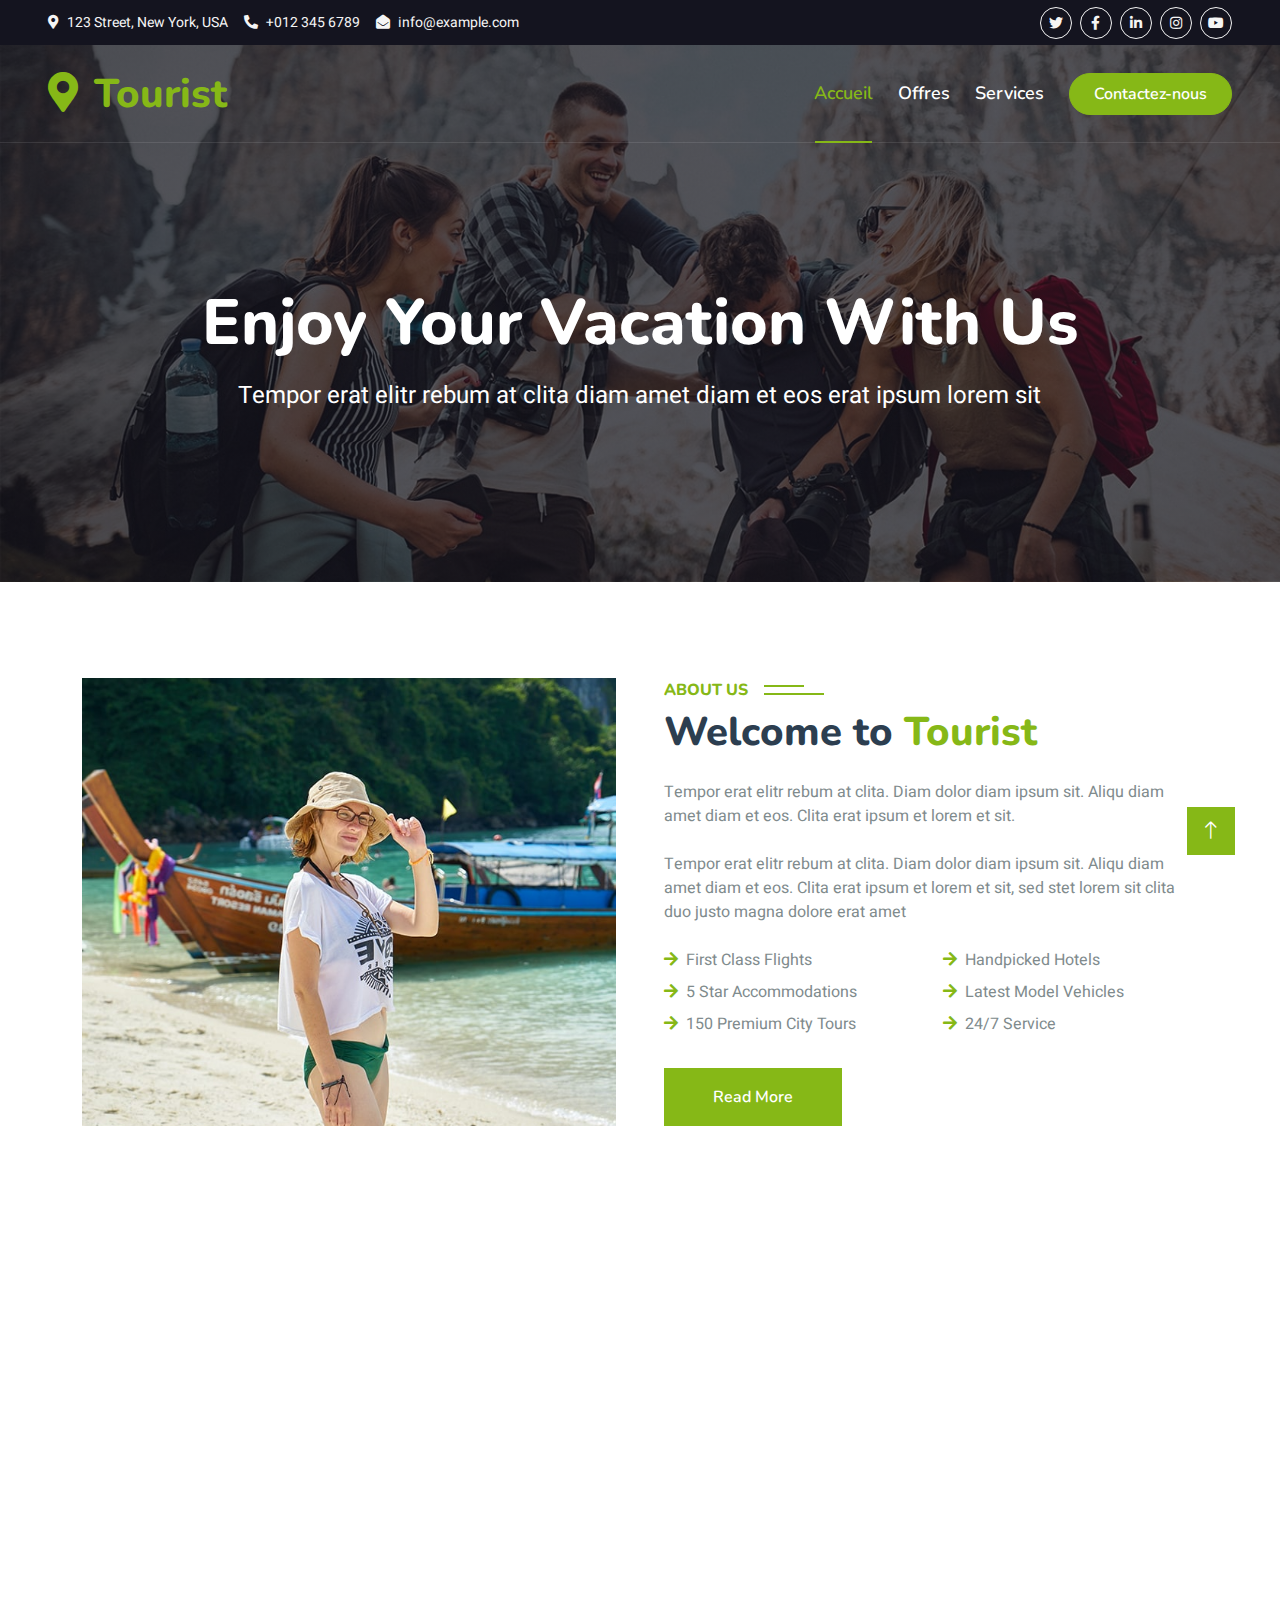
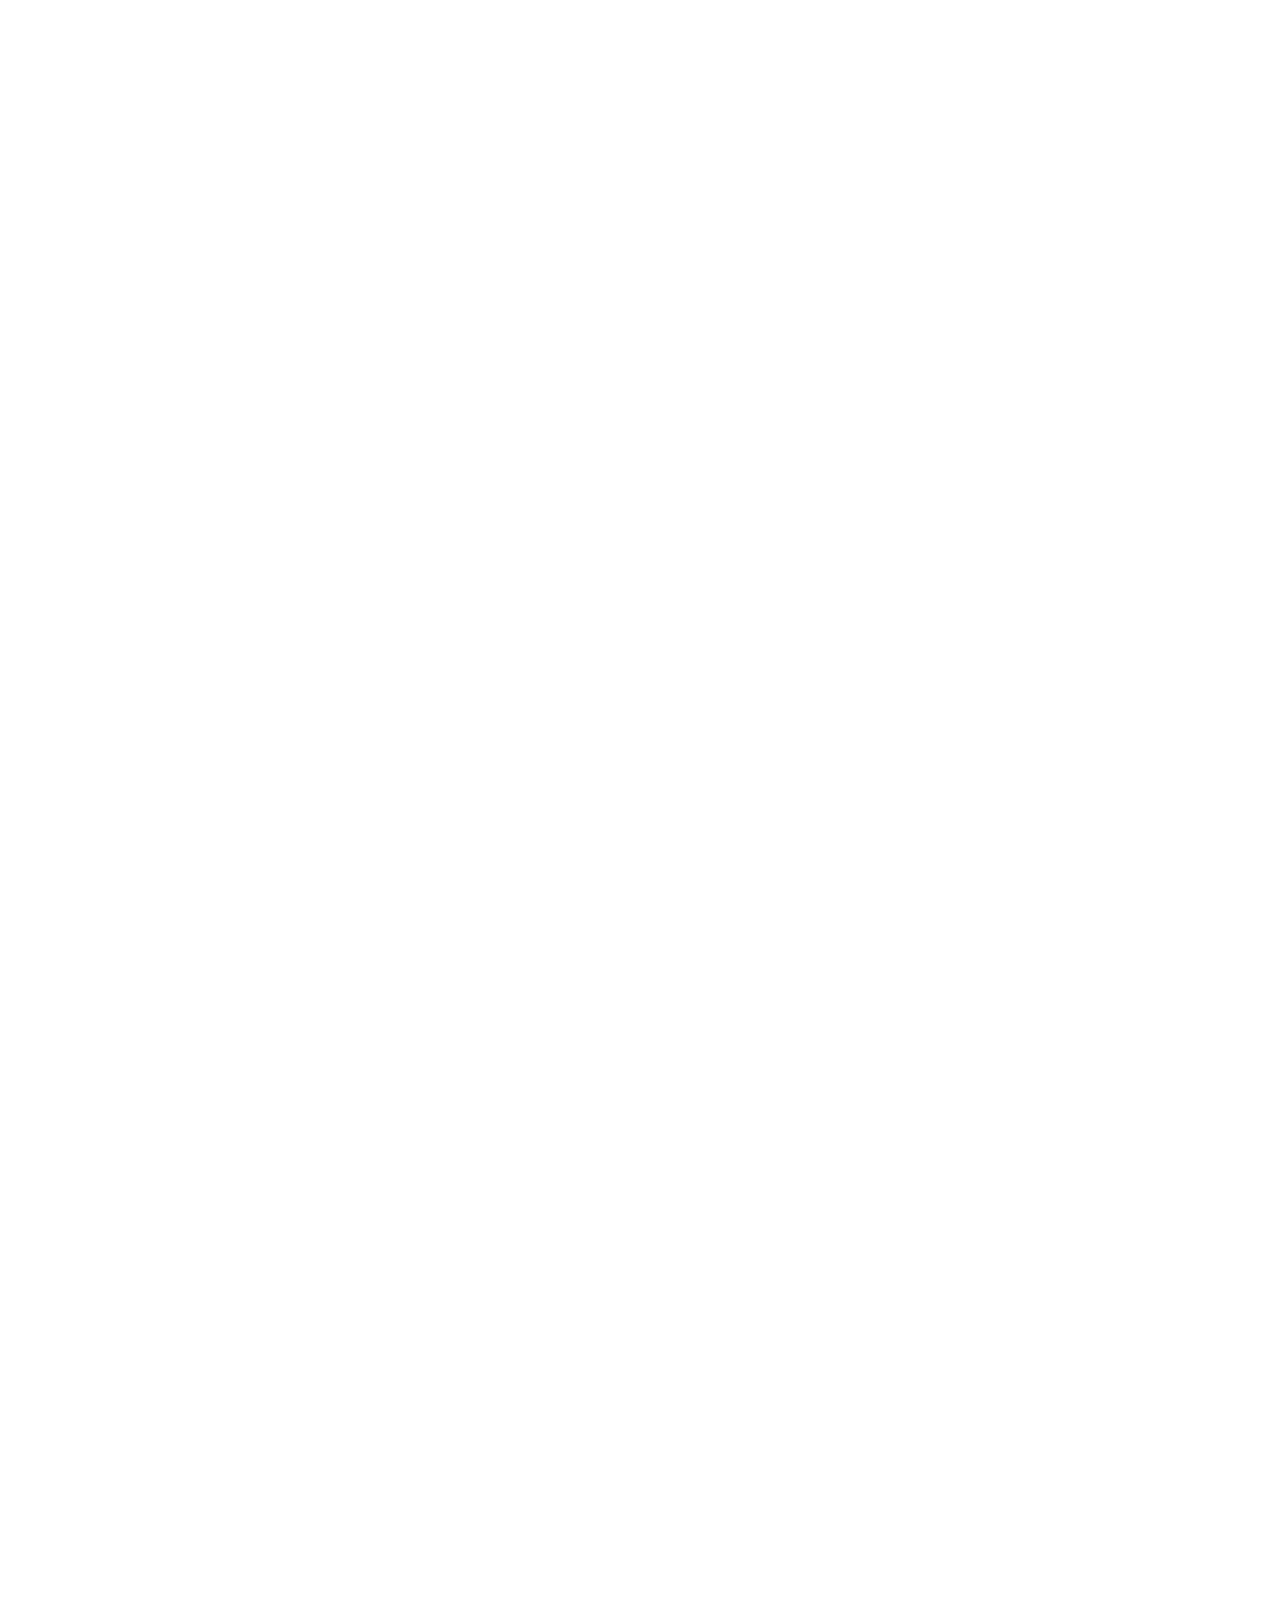
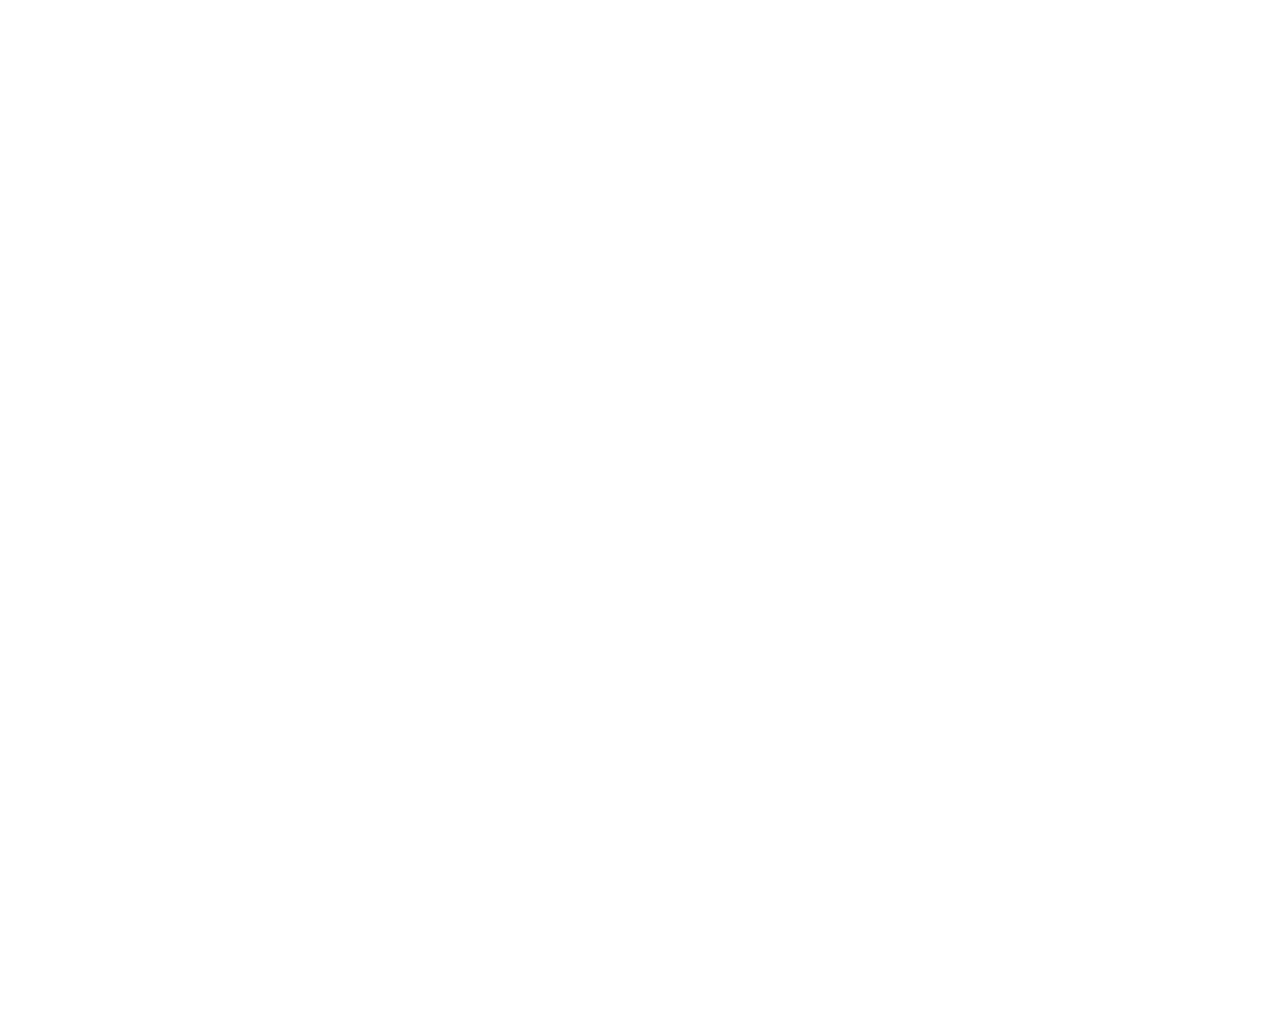
<file: index.html>
<!DOCTYPE html>
<html lang="en">
  <head>
    <meta charset="utf-8" />
    <title>Tourist - Travel Agency HTML Template</title>
    <meta content="width=device-width, initial-scale=1.0" name="viewport" />
    <meta content="" name="keywords" />
    <meta content="" name="description" />

    <!-- Favicon -->
    <link href="img/favicon.ico" rel="icon" />

    <!-- Google Web Fonts -->
    <link rel="preconnect" href="https://fonts.googleapis.com" />
    <link rel="preconnect" href="https://fonts.gstatic.com" crossorigin />
    <link
      href="https://fonts.googleapis.com/css2?family=Heebo:wght@400;500;600&family=Nunito:wght@600;700;800&display=swap"
      rel="stylesheet"
    />

    <!-- Icon Font Stylesheet -->
    <link
      href="https://cdnjs.cloudflare.com/ajax/libs/font-awesome/5.10.0/css/all.min.css"
      rel="stylesheet"
    />
    <link
      href="https://cdn.jsdelivr.net/npm/bootstrap-icons@1.4.1/font/bootstrap-icons.css"
      rel="stylesheet"
    />

    <!-- Libraries Stylesheet -->
    <link href="lib/animate/animate.min.css" rel="stylesheet" />
    <link href="lib/owlcarousel/assets/owl.carousel.min.css" rel="stylesheet" />
    <link
      href="lib/tempusdominus/css/tempusdominus-bootstrap-4.min.css"
      rel="stylesheet"
    />

    <!-- Customized Bootstrap Stylesheet -->
    <link href="css/bootstrap.min.css" rel="stylesheet" />

    <!-- Template Stylesheet -->
    <link href="css/style.css" rel="stylesheet" />
  </head>

  <body>
    <!-- Spinner Start -->
    <div
      id="spinner"
      class="show bg-white position-fixed translate-middle w-100 vh-100 top-50 start-50 d-flex align-items-center justify-content-center"
    >
      <div
        class="spinner-border text-primary"
        style="width: 3rem; height: 3rem"
        role="status"
      >
        <span class="sr-only">Loading...</span>
      </div>
    </div>
    <!-- Spinner End -->

    <!-- Topbar Start -->
    <div class="container-fluid bg-dark px-5 d-none d-lg-block">
      <div class="row gx-0">
        <div class="col-lg-8 text-center text-lg-start mb-2 mb-lg-0">
          <div class="d-inline-flex align-items-center" style="height: 45px">
            <small class="me-3 text-light"
              ><i class="fa fa-map-marker-alt me-2"></i>123 Street, New York,
              USA</small
            >
            <small class="me-3 text-light"
              ><i class="fa fa-phone-alt me-2"></i>+012 345 6789</small
            >
            <small class="text-light"
              ><i class="fa fa-envelope-open me-2"></i>info@example.com</small
            >
          </div>
        </div>
        <div class="col-lg-4 text-center text-lg-end">
          <div class="d-inline-flex align-items-center" style="height: 45px">
            <a
              class="btn btn-sm btn-outline-light btn-sm-square rounded-circle me-2"
              href=""
              ><i class="fab fa-twitter fw-normal"></i
            ></a>
            <a
              class="btn btn-sm btn-outline-light btn-sm-square rounded-circle me-2"
              href=""
              ><i class="fab fa-facebook-f fw-normal"></i
            ></a>
            <a
              class="btn btn-sm btn-outline-light btn-sm-square rounded-circle me-2"
              href=""
              ><i class="fab fa-linkedin-in fw-normal"></i
            ></a>
            <a
              class="btn btn-sm btn-outline-light btn-sm-square rounded-circle me-2"
              href=""
              ><i class="fab fa-instagram fw-normal"></i
            ></a>
            <a
              class="btn btn-sm btn-outline-light btn-sm-square rounded-circle"
              href=""
              ><i class="fab fa-youtube fw-normal"></i
            ></a>
          </div>
        </div>
      </div>
    </div>
    <!-- Topbar End -->

    <!-- Navbar & Hero Start -->
    <div class="container-fluid position-relative p-0">
      <nav
        class="navbar navbar-expand-lg navbar-light px-4 px-lg-5 py-3 py-lg-0"
      >
        <a href="" class="navbar-brand p-0">
          <h1 class="text-primary m-0">
            <i class="fa fa-map-marker-alt me-3"></i>Tourist
          </h1>
          <!-- <img src="img/logo.png" alt="Logo"> -->
        </a>
        <button
          class="navbar-toggler"
          type="button"
          data-bs-toggle="collapse"
          data-bs-target="#navbarCollapse"
        >
          <span class="fa fa-bars"></span>
        </button>
        <div class="collapse navbar-collapse" id="navbarCollapse">
          <div class="navbar-nav ms-auto py-0">
            <a href="index.html" class="nav-item nav-link active">Accueil</a>
            <a href="offres.html" class="nav-item nav-link">Offres</a>
            <a href="service.html" class="nav-item nav-link">Services</a>
            <!--
            <a href="package.html" class="nav-item nav-link">Packages</a>
             <div class="nav-item dropdown">
              <a
                href="#"
                class="nav-link dropdown-toggle"
                data-bs-toggle="dropdown"
                >Pages</a
              >
              <div class="dropdown-menu m-0">
                <a href="destination.html" class="dropdown-item">Destination</a>
                <a href="booking.html" class="dropdown-item">Booking</a>
                <a href="team.html" class="dropdown-item">Travel Guides</a>
                <a href="testimonial.html" class="dropdown-item">Testimonial</a>
                <a href="404.html" class="dropdown-item">404 Page</a>
              </div>
            </div> 
            <a href="contact.html" class="nav-item nav-link">Contact</a>
            -->
          </div>
          <a href="contact.html" class="btn btn-primary rounded-pill py-2 px-4"
            >Contactez-nous</a
          >
        </div>
      </nav>

      <div class="container-fluid bg-primary py-5 mb-5 hero-header">
        <div class="container py-5">
          <div class="row justify-content-center py-5">
            <div class="col-lg-10 pt-lg-5 mt-lg-5 text-center">
              <h1 class="display-3 text-white mb-3 animated slideInDown">
                Enjoy Your Vacation With Us
              </h1>
              <p class="fs-4 text-white mb-4 animated slideInDown">
                Tempor erat elitr rebum at clita diam amet diam et eos erat
                ipsum lorem sit
              </p>
              <!-- <div class="position-relative w-75 mx-auto animated slideInDown">
                <input
                  class="form-control border-0 rounded-pill w-100 py-3 ps-4 pe-5"
                  type="text"
                  placeholder="Eg: Thailand"
                />
                <button
                  type="button"
                  class="btn btn-primary rounded-pill py-2 px-4 position-absolute top-0 end-0 me-2"
                  style="margin-top: 7px"
                >
                  Search
                </button>
              </div> -->
            </div>
          </div>
        </div>
      </div>
    </div>
    <!-- Navbar & Hero End -->

    <!-- About Start -->
    <div class="container-xxl py-5">
      <div class="container">
        <div class="row g-5">
          <div
            class="col-lg-6 wow fadeInUp"
            data-wow-delay="0.1s"
            style="min-height: 400px"
          >
            <div class="position-relative h-100">
              <img
                class="img-fluid position-absolute w-100 h-100"
                src="img/about.jpg"
                alt=""
                style="object-fit: cover"
              />
            </div>
          </div>
          <div class="col-lg-6 wow fadeInUp" data-wow-delay="0.3s">
            <h6 class="section-title bg-white text-start text-primary pe-3">
              About Us
            </h6>
            <h1 class="mb-4">
              Welcome to <span class="text-primary">Tourist</span>
            </h1>
            <p class="mb-4">
              Tempor erat elitr rebum at clita. Diam dolor diam ipsum sit. Aliqu
              diam amet diam et eos. Clita erat ipsum et lorem et sit.
            </p>
            <p class="mb-4">
              Tempor erat elitr rebum at clita. Diam dolor diam ipsum sit. Aliqu
              diam amet diam et eos. Clita erat ipsum et lorem et sit, sed stet
              lorem sit clita duo justo magna dolore erat amet
            </p>
            <div class="row gy-2 gx-4 mb-4">
              <div class="col-sm-6">
                <p class="mb-0">
                  <i class="fa fa-arrow-right text-primary me-2"></i>First Class
                  Flights
                </p>
              </div>
              <div class="col-sm-6">
                <p class="mb-0">
                  <i class="fa fa-arrow-right text-primary me-2"></i>Handpicked
                  Hotels
                </p>
              </div>
              <div class="col-sm-6">
                <p class="mb-0">
                  <i class="fa fa-arrow-right text-primary me-2"></i>5 Star
                  Accommodations
                </p>
              </div>
              <div class="col-sm-6">
                <p class="mb-0">
                  <i class="fa fa-arrow-right text-primary me-2"></i>Latest
                  Model Vehicles
                </p>
              </div>
              <div class="col-sm-6">
                <p class="mb-0">
                  <i class="fa fa-arrow-right text-primary me-2"></i>150 Premium
                  City Tours
                </p>
              </div>
              <div class="col-sm-6">
                <p class="mb-0">
                  <i class="fa fa-arrow-right text-primary me-2"></i>24/7
                  Service
                </p>
              </div>
            </div>
            <a class="btn btn-primary py-3 px-5 mt-2" href="">Read More</a>
          </div>
        </div>
      </div>
    </div>
    <!-- About End -->

    <!-- Service Start -->
    <div class="container-xxl py-5">
      <div class="container">
        <div class="text-center wow fadeInUp" data-wow-delay="0.1s">
          <h6 class="section-title bg-white text-center text-primary px-3">
            Services
          </h6>
          <h1 class="mb-5">Our Services</h1>
        </div>
        <div class="row g-4">
          <div class="col-lg-3 col-sm-6 wow fadeInUp" data-wow-delay="0.1s">
            <div class="service-item rounded pt-3">
              <div class="p-4">
                <i class="fa fa-3x fa-globe text-primary mb-4"></i>
                <h5>WorldWide Tours</h5>
                <p>
                  Diam elitr kasd sed at elitr sed ipsum justo dolor sed clita
                  amet diam
                </p>
              </div>
            </div>
          </div>
          <div class="col-lg-3 col-sm-6 wow fadeInUp" data-wow-delay="0.3s">
            <div class="service-item rounded pt-3">
              <div class="p-4">
                <i class="fa fa-3x fa-hotel text-primary mb-4"></i>
                <h5>Hotel Reservation</h5>
                <p>
                  Diam elitr kasd sed at elitr sed ipsum justo dolor sed clita
                  amet diam
                </p>
              </div>
            </div>
          </div>
          <div class="col-lg-3 col-sm-6 wow fadeInUp" data-wow-delay="0.5s">
            <div class="service-item rounded pt-3">
              <div class="p-4">
                <i class="fa fa-3x fa-user text-primary mb-4"></i>
                <h5>Travel Guides</h5>
                <p>
                  Diam elitr kasd sed at elitr sed ipsum justo dolor sed clita
                  amet diam
                </p>
              </div>
            </div>
          </div>
          <div class="col-lg-3 col-sm-6 wow fadeInUp" data-wow-delay="0.7s">
            <div class="service-item rounded pt-3">
              <div class="p-4">
                <i class="fa fa-3x fa-cog text-primary mb-4"></i>
                <h5>Event Management</h5>
                <p>
                  Diam elitr kasd sed at elitr sed ipsum justo dolor sed clita
                  amet diam
                </p>
              </div>
            </div>
          </div>
          <div class="col-lg-3 col-sm-6 wow fadeInUp" data-wow-delay="0.1s">
            <div class="service-item rounded pt-3">
              <div class="p-4">
                <i class="fa fa-3x fa-globe text-primary mb-4"></i>
                <h5>WorldWide Tours</h5>
                <p>
                  Diam elitr kasd sed at elitr sed ipsum justo dolor sed clita
                  amet diam
                </p>
              </div>
            </div>
          </div>
          <div class="col-lg-3 col-sm-6 wow fadeInUp" data-wow-delay="0.3s">
            <div class="service-item rounded pt-3">
              <div class="p-4">
                <i class="fa fa-3x fa-hotel text-primary mb-4"></i>
                <h5>Hotel Reservation</h5>
                <p>
                  Diam elitr kasd sed at elitr sed ipsum justo dolor sed clita
                  amet diam
                </p>
              </div>
            </div>
          </div>
          <div class="col-lg-3 col-sm-6 wow fadeInUp" data-wow-delay="0.5s">
            <div class="service-item rounded pt-3">
              <div class="p-4">
                <i class="fa fa-3x fa-user text-primary mb-4"></i>
                <h5>Travel Guides</h5>
                <p>
                  Diam elitr kasd sed at elitr sed ipsum justo dolor sed clita
                  amet diam
                </p>
              </div>
            </div>
          </div>
          <div class="col-lg-3 col-sm-6 wow fadeInUp" data-wow-delay="0.7s">
            <div class="service-item rounded pt-3">
              <div class="p-4">
                <i class="fa fa-3x fa-cog text-primary mb-4"></i>
                <h5>Event Management</h5>
                <p>
                  Diam elitr kasd sed at elitr sed ipsum justo dolor sed clita
                  amet diam
                </p>
              </div>
            </div>
          </div>
        </div>
      </div>
    </div>
    <!-- Service End -->

    <!-- Destination Start -->
    <!-- <div class="container-xxl py-5 destination">
      <div class="container">
        <div class="text-center wow fadeInUp" data-wow-delay="0.1s">
          <h6 class="section-title bg-white text-center text-primary px-3">
            Destination
          </h6>
          <h1 class="mb-5">Popular Destination</h1>
        </div>
        <div class="row g-3">
          <div class="col-lg-7 col-md-6">
            <div class="row g-3">
              <div class="col-lg-12 col-md-12 wow zoomIn" data-wow-delay="0.1s">
                <a class="position-relative d-block overflow-hidden" href="">
                  <img class="img-fluid" src="img/destination-1.jpg" alt="" />
                  <div
                    class="bg-white text-danger fw-bold position-absolute top-0 start-0 m-3 py-1 px-2"
                  >
                    30% OFF
                  </div>
                  <div
                    class="bg-white text-primary fw-bold position-absolute bottom-0 end-0 m-3 py-1 px-2"
                  >
                    Thailand
                  </div>
                </a>
              </div>
              <div class="col-lg-6 col-md-12 wow zoomIn" data-wow-delay="0.3s">
                <a class="position-relative d-block overflow-hidden" href="">
                  <img class="img-fluid" src="img/destination-2.jpg" alt="" />
                  <div
                    class="bg-white text-danger fw-bold position-absolute top-0 start-0 m-3 py-1 px-2"
                  >
                    25% OFF
                  </div>
                  <div
                    class="bg-white text-primary fw-bold position-absolute bottom-0 end-0 m-3 py-1 px-2"
                  >
                    Malaysia
                  </div>
                </a>
              </div>
              <div class="col-lg-6 col-md-12 wow zoomIn" data-wow-delay="0.5s">
                <a class="position-relative d-block overflow-hidden" href="">
                  <img class="img-fluid" src="img/destination-3.jpg" alt="" />
                  <div
                    class="bg-white text-danger fw-bold position-absolute top-0 start-0 m-3 py-1 px-2"
                  >
                    35% OFF
                  </div>
                  <div
                    class="bg-white text-primary fw-bold position-absolute bottom-0 end-0 m-3 py-1 px-2"
                  >
                    Australia
                  </div>
                </a>
              </div>
            </div>
          </div>
          <div
            class="col-lg-5 col-md-6 wow zoomIn"
            data-wow-delay="0.7s"
            style="min-height: 350px"
          >
            <a class="position-relative d-block h-100 overflow-hidden" href="">
              <img
                class="img-fluid position-absolute w-100 h-100"
                src="img/destination-4.jpg"
                alt=""
                style="object-fit: cover"
              />
              <div
                class="bg-white text-danger fw-bold position-absolute top-0 start-0 m-3 py-1 px-2"
              >
                20% OFF
              </div>
              <div
                class="bg-white text-primary fw-bold position-absolute bottom-0 end-0 m-3 py-1 px-2"
              >
                Indonesia
              </div>
            </a>
          </div>
        </div>
      </div>
    </div> -->
    <!-- Destination Start -->

    <!-- Package Start -->
    <div class="container-xxl py-5">
      <div class="container">
        <div class="text-center wow fadeInUp" data-wow-delay="0.1s">
          <h6 class="section-title bg-white text-center text-primary px-3">
            Packages
          </h6>
          <h1 class="mb-5">Awesome Packages</h1>
        </div>
        <div class="row g-4 justify-content-center">
          <div class="col-lg-4 col-md-6 wow fadeInUp" data-wow-delay="0.1s">
            <div class="package-item">
              <div class="overflow-hidden">
                <img class="img-fluid" src="img/package-1.jpg" alt="" />
              </div>
              <div class="d-flex border-bottom">
                <small class="flex-fill text-center border-end py-2"
                  ><i class="fa fa-map-marker-alt text-primary me-2"></i
                  >Thailand</small
                >
                <small class="flex-fill text-center border-end py-2"
                  ><i class="fa fa-calendar-alt text-primary me-2"></i>3
                  days</small
                >
                <small class="flex-fill text-center py-2"
                  ><i class="fa fa-user text-primary me-2"></i>2 Person</small
                >
              </div>
              <div class="text-center p-4">
                <h3 class="mb-0">$149.00</h3>
                <div class="mb-3">
                  <small class="fa fa-star text-primary"></small>
                  <small class="fa fa-star text-primary"></small>
                  <small class="fa fa-star text-primary"></small>
                  <small class="fa fa-star text-primary"></small>
                  <small class="fa fa-star text-primary"></small>
                </div>
                <p>
                  Tempor erat elitr rebum at clita. Diam dolor diam ipsum sit
                  diam amet diam eos
                </p>
                <div class="d-flex justify-content-center mb-2">
                  <a
                    href="#"
                    class="btn btn-sm btn-primary px-3 border-end"
                    style="border-radius: 30px 0 0 30px"
                    >Read More</a
                  >
                  <a
                    href="#"
                    class="btn btn-sm btn-primary px-3"
                    style="border-radius: 0 30px 30px 0"
                    >Book Now</a
                  >
                </div>
              </div>
            </div>
          </div>
          <div class="col-lg-4 col-md-6 wow fadeInUp" data-wow-delay="0.3s">
            <div class="package-item">
              <div class="overflow-hidden">
                <img class="img-fluid" src="img/package-2.jpg" alt="" />
              </div>
              <div class="d-flex border-bottom">
                <small class="flex-fill text-center border-end py-2"
                  ><i class="fa fa-map-marker-alt text-primary me-2"></i
                  >Indonesia</small
                >
                <small class="flex-fill text-center border-end py-2"
                  ><i class="fa fa-calendar-alt text-primary me-2"></i>3
                  days</small
                >
                <small class="flex-fill text-center py-2"
                  ><i class="fa fa-user text-primary me-2"></i>2 Person</small
                >
              </div>
              <div class="text-center p-4">
                <h3 class="mb-0">$139.00</h3>
                <div class="mb-3">
                  <small class="fa fa-star text-primary"></small>
                  <small class="fa fa-star text-primary"></small>
                  <small class="fa fa-star text-primary"></small>
                  <small class="fa fa-star text-primary"></small>
                  <small class="fa fa-star text-primary"></small>
                </div>
                <p>
                  Tempor erat elitr rebum at clita. Diam dolor diam ipsum sit
                  diam amet diam eos
                </p>
                <div class="d-flex justify-content-center mb-2">
                  <a
                    href="#"
                    class="btn btn-sm btn-primary px-3 border-end"
                    style="border-radius: 30px 0 0 30px"
                    >Read More</a
                  >
                  <a
                    href="#"
                    class="btn btn-sm btn-primary px-3"
                    style="border-radius: 0 30px 30px 0"
                    >Book Now</a
                  >
                </div>
              </div>
            </div>
          </div>
          <div class="col-lg-4 col-md-6 wow fadeInUp" data-wow-delay="0.5s">
            <div class="package-item">
              <div class="overflow-hidden">
                <img class="img-fluid" src="img/package-3.jpg" alt="" />
              </div>
              <div class="d-flex border-bottom">
                <small class="flex-fill text-center border-end py-2"
                  ><i class="fa fa-map-marker-alt text-primary me-2"></i
                  >Malaysia</small
                >
                <small class="flex-fill text-center border-end py-2"
                  ><i class="fa fa-calendar-alt text-primary me-2"></i>3
                  days</small
                >
                <small class="flex-fill text-center py-2"
                  ><i class="fa fa-user text-primary me-2"></i>2 Person</small
                >
              </div>
              <div class="text-center p-4">
                <h3 class="mb-0">$189.00</h3>
                <div class="mb-3">
                  <small class="fa fa-star text-primary"></small>
                  <small class="fa fa-star text-primary"></small>
                  <small class="fa fa-star text-primary"></small>
                  <small class="fa fa-star text-primary"></small>
                  <small class="fa fa-star text-primary"></small>
                </div>
                <p>
                  Tempor erat elitr rebum at clita. Diam dolor diam ipsum sit
                  diam amet diam eos
                </p>
                <div class="d-flex justify-content-center mb-2">
                  <a
                    href="#"
                    class="btn btn-sm btn-primary px-3 border-end"
                    style="border-radius: 30px 0 0 30px"
                    >Read More</a
                  >
                  <a
                    href="#"
                    class="btn btn-sm btn-primary px-3"
                    style="border-radius: 0 30px 30px 0"
                    >Book Now</a
                  >
                </div>
              </div>
            </div>
          </div>
        </div>
      </div>
    </div>
    <!-- Package End -->

    <!-- Booking Start -->
    <!-- <div class="container-xxl py-5 wow fadeInUp" data-wow-delay="0.1s">
        <div class="container">
            <div class="booking p-5">
                <div class="row g-5 align-items-center">
                    <div class="col-md-6 text-white">
                        <h6 class="text-white text-uppercase">Booking</h6>
                        <h1 class="text-white mb-4">Online Booking</h1>
                        <p class="mb-4">Tempor erat elitr rebum at clita. Diam dolor diam ipsum sit. Aliqu diam amet diam et eos. Clita erat ipsum et lorem et sit.</p>
                        <p class="mb-4">Tempor erat elitr rebum at clita. Diam dolor diam ipsum sit. Aliqu diam amet diam et eos. Clita erat ipsum et lorem et sit, sed stet lorem sit clita duo justo magna dolore erat amet</p>
                        <a class="btn btn-outline-light py-3 px-5 mt-2" href="">Read More</a>
                    </div>
                    <div class="col-md-6">
                        <h1 class="text-white mb-4">Book A Tour</h1>
                        <form>
                            <div class="row g-3">
                                <div class="col-md-6">
                                    <div class="form-floating">
                                        <input type="text" class="form-control bg-transparent" id="name" placeholder="Your Name">
                                        <label for="name">Your Name</label>
                                    </div>
                                </div>
                                <div class="col-md-6">
                                    <div class="form-floating">
                                        <input type="email" class="form-control bg-transparent" id="email" placeholder="Your Email">
                                        <label for="email">Your Email</label>
                                    </div>
                                </div>
                                <div class="col-md-6">
                                    <div class="form-floating date" id="date3" data-target-input="nearest">
                                        <input type="text" class="form-control bg-transparent datetimepicker-input" id="datetime" placeholder="Date & Time" data-target="#date3" data-toggle="datetimepicker" />
                                        <label for="datetime">Date & Time</label>
                                    </div>
                                </div>
                                <div class="col-md-6">
                                    <div class="form-floating">
                                        <select class="form-select bg-transparent" id="select1">
                                            <option value="1">Destination 1</option>
                                            <option value="2">Destination 2</option>
                                            <option value="3">Destination 3</option>
                                        </select>
                                        <label for="select1">Destination</label>
                                    </div>
                                </div>
                                <div class="col-12">
                                    <div class="form-floating">
                                        <textarea class="form-control bg-transparent" placeholder="Special Request" id="message" style="height: 100px"></textarea>
                                        <label for="message">Special Request</label>
                                    </div>
                                </div>
                                <div class="col-12">
                                    <button class="btn btn-outline-light w-100 py-3" type="submit">Book Now</button>
                                </div>
                            </div>
                        </form>
                    </div>
                </div>
            </div>
        </div>
    </div> -->
    <!-- Booking end -->

    <!-- Process Start -->
    <div class="container-xxl py-5">
      <div class="container">
        <div class="text-center pb-4 wow fadeInUp" data-wow-delay="0.1s">
          <h6 class="section-title bg-white text-center text-primary px-3">
            Process
          </h6>
          <h1 class="mb-5">3 Easy Steps</h1>
        </div>
        <div class="row gy-5 gx-4 justify-content-center">
          <div
            class="col-lg-4 col-sm-6 text-center pt-4 wow fadeInUp"
            data-wow-delay="0.1s"
          >
            <div class="position-relative border border-primary pt-5 pb-4 px-4">
              <div
                class="d-inline-flex align-items-center justify-content-center bg-primary rounded-circle position-absolute top-0 start-50 translate-middle shadow"
                style="width: 100px; height: 100px"
              >
                <i class="fa fa-check fa-3x text-white"></i>
              </div>
              <h5 class="mt-4">Choisir une destination</h5>
              <hr class="w-25 mx-auto bg-primary mb-1" />
              <hr class="w-50 mx-auto bg-primary mt-0" />
              <p class="mb-0">
                Tempor erat elitr rebum clita dolor diam ipsum sit diam amet
                diam eos erat ipsum et lorem et sit sed stet lorem sit
              </p>
            </div>
          </div>
          <div
            class="col-lg-4 col-sm-6 text-center pt-4 wow fadeInUp"
            data-wow-delay="0.3s"
          >
            <div class="position-relative border border-primary pt-5 pb-4 px-4">
              <div
                class="d-inline-flex align-items-center justify-content-center bg-primary rounded-circle position-absolute top-0 start-50 translate-middle shadow"
                style="width: 100px; height: 100px"
              >
                <i class="fa fa-mobile fa-3x text-white"></i>
              </div>
              <h5 class="mt-4">Nous contactez</h5>
              <hr class="w-25 mx-auto bg-primary mb-1" />
              <hr class="w-50 mx-auto bg-primary mt-0" />
              <p class="mb-0">
                Tempor erat elitr rebum clita dolor diam ipsum sit diam amet
                diam eos erat ipsum et lorem et sit sed stet lorem sit
              </p>
            </div>
          </div>
          <div
            class="col-lg-4 col-sm-6 text-center pt-4 wow fadeInUp"
            data-wow-delay="0.5s"
          >
            <div class="position-relative border border-primary pt-5 pb-4 px-4">
              <div
                class="d-inline-flex align-items-center justify-content-center bg-primary rounded-circle position-absolute top-0 start-50 translate-middle shadow"
                style="width: 100px; height: 100px"
              >
                <i class="fa fa-globe fa-3x text-white"></i>
              </div>
              <h5 class="mt-4">Allez à l'adventure</h5>
              <hr class="w-25 mx-auto bg-primary mb-1" />
              <hr class="w-50 mx-auto bg-primary mt-0" />
              <p class="mb-0">
                Tempor erat elitr rebum clita dolor diam ipsum sit diam amet
                diam eos erat ipsum et lorem et sit sed stet lorem sit
              </p>
            </div>
          </div>
        </div>
      </div>
    </div>
    <!-- Process Start -->

    <!-- Team Start -->
    <div class="container-xxl py-5">
      <div class="container">
        <div class="text-center wow fadeInUp" data-wow-delay="0.1s">
          <h6 class="section-title bg-white text-center text-primary px-3">
            Travel Guide
          </h6>
          <h1 class="mb-5">Meet Our Guide</h1>
        </div>
        <div class="row g-4">
          <div class="col-lg-3 col-md-6 wow fadeInUp" data-wow-delay="0.1s">
            <div class="team-item">
              <div class="overflow-hidden">
                <img class="img-fluid" src="img/team-1.jpg" alt="" />
              </div>
              <div
                class="position-relative d-flex justify-content-center"
                style="margin-top: -19px"
              >
                <a class="btn btn-square mx-1" href=""
                  ><i class="fab fa-facebook-f"></i
                ></a>
                <a class="btn btn-square mx-1" href=""
                  ><i class="fab fa-twitter"></i
                ></a>
                <a class="btn btn-square mx-1" href=""
                  ><i class="fab fa-instagram"></i
                ></a>
              </div>
              <div class="text-center p-4">
                <h5 class="mb-0">Full Name</h5>
                <small>Designation</small>
              </div>
            </div>
          </div>
          <div class="col-lg-3 col-md-6 wow fadeInUp" data-wow-delay="0.3s">
            <div class="team-item">
              <div class="overflow-hidden">
                <img class="img-fluid" src="img/team-2.jpg" alt="" />
              </div>
              <div
                class="position-relative d-flex justify-content-center"
                style="margin-top: -19px"
              >
                <a class="btn btn-square mx-1" href=""
                  ><i class="fab fa-facebook-f"></i
                ></a>
                <a class="btn btn-square mx-1" href=""
                  ><i class="fab fa-twitter"></i
                ></a>
                <a class="btn btn-square mx-1" href=""
                  ><i class="fab fa-instagram"></i
                ></a>
              </div>
              <div class="text-center p-4">
                <h5 class="mb-0">Full Name</h5>
                <small>Designation</small>
              </div>
            </div>
          </div>
          <div class="col-lg-3 col-md-6 wow fadeInUp" data-wow-delay="0.5s">
            <div class="team-item">
              <div class="overflow-hidden">
                <img class="img-fluid" src="img/team-3.jpg" alt="" />
              </div>
              <div
                class="position-relative d-flex justify-content-center"
                style="margin-top: -19px"
              >
                <a class="btn btn-square mx-1" href=""
                  ><i class="fab fa-facebook-f"></i
                ></a>
                <a class="btn btn-square mx-1" href=""
                  ><i class="fab fa-twitter"></i
                ></a>
                <a class="btn btn-square mx-1" href=""
                  ><i class="fab fa-instagram"></i
                ></a>
              </div>
              <div class="text-center p-4">
                <h5 class="mb-0">Full Name</h5>
                <small>Designation</small>
              </div>
            </div>
          </div>
          <div class="col-lg-3 col-md-6 wow fadeInUp" data-wow-delay="0.7s">
            <div class="team-item">
              <div class="overflow-hidden">
                <img class="img-fluid" src="img/team-4.jpg" alt="" />
              </div>
              <div
                class="position-relative d-flex justify-content-center"
                style="margin-top: -19px"
              >
                <a class="btn btn-square mx-1" href=""
                  ><i class="fab fa-facebook-f"></i
                ></a>
                <a class="btn btn-square mx-1" href=""
                  ><i class="fab fa-twitter"></i
                ></a>
                <a class="btn btn-square mx-1" href=""
                  ><i class="fab fa-instagram"></i
                ></a>
              </div>
              <div class="text-center p-4">
                <h5 class="mb-0">Full Name</h5>
                <small>Designation</small>
              </div>
            </div>
          </div>
        </div>
      </div>
    </div>
    <!-- Team End -->

    <!-- Testimonial Start -->
    <!-- <div class="container-xxl py-5 wow fadeInUp" data-wow-delay="0.1s">
      <div class="container">
        <div class="text-center">
          <h6 class="section-title bg-white text-center text-primary px-3">
            Testimonial
          </h6>
          <h1 class="mb-5">Our Clients Say!!!</h1>
        </div>
        <div class="owl-carousel testimonial-carousel position-relative">
          <div class="testimonial-item bg-white text-center border p-4">
            <img
              class="bg-white rounded-circle shadow p-1 mx-auto mb-3"
              src="img/testimonial-1.jpg"
              style="width: 80px; height: 80px"
            />
            <h5 class="mb-0">John Doe</h5>
            <p>New York, USA</p>
            <p class="mb-0">
              Tempor erat elitr rebum at clita. Diam dolor diam ipsum sit diam
              amet diam et eos. Clita erat ipsum et lorem et sit.
            </p>
          </div>
          <div class="testimonial-item bg-white text-center border p-4">
            <img
              class="bg-white rounded-circle shadow p-1 mx-auto mb-3"
              src="img/testimonial-2.jpg"
              style="width: 80px; height: 80px"
            />
            <h5 class="mb-0">John Doe</h5>
            <p>New York, USA</p>
            <p class="mt-2 mb-0">
              Tempor erat elitr rebum at clita. Diam dolor diam ipsum sit diam
              amet diam et eos. Clita erat ipsum et lorem et sit.
            </p>
          </div>
          <div class="testimonial-item bg-white text-center border p-4">
            <img
              class="bg-white rounded-circle shadow p-1 mx-auto mb-3"
              src="img/testimonial-3.jpg"
              style="width: 80px; height: 80px"
            />
            <h5 class="mb-0">John Doe</h5>
            <p>New York, USA</p>
            <p class="mt-2 mb-0">
              Tempor erat elitr rebum at clita. Diam dolor diam ipsum sit diam
              amet diam et eos. Clita erat ipsum et lorem et sit.
            </p>
          </div>
          <div class="testimonial-item bg-white text-center border p-4">
            <img
              class="bg-white rounded-circle shadow p-1 mx-auto mb-3"
              src="img/testimonial-4.jpg"
              style="width: 80px; height: 80px"
            />
            <h5 class="mb-0">John Doe</h5>
            <p>New York, USA</p>
            <p class="mt-2 mb-0">
              Tempor erat elitr rebum at clita. Diam dolor diam ipsum sit diam
              amet diam et eos. Clita erat ipsum et lorem et sit.
            </p>
          </div>
        </div>
      </div>
    </div> -->
    <!-- Testimonial End -->

    <!-- Footer Start -->
    <div
      class="container-fluid bg-dark text-light footer pt-5 mt-5 wow fadeIn"
      data-wow-delay="0.1s"
    >
      <div class="container py-5">
        <div class="row g-5">
          <div class="col-lg-3 col-md-6">
            <h4 class="text-white mb-3">Company</h4>
            <a class="btn btn-link" href="">About Us</a>
            <a class="btn btn-link" href="">Contact Us</a>
            <a class="btn btn-link" href="">Privacy Policy</a>
            <a class="btn btn-link" href="">Terms & Condition</a>
            <a class="btn btn-link" href="">FAQs & Help</a>
          </div>
          <div class="col-lg-3 col-md-6">
            <h4 class="text-white mb-3">Contact</h4>
            <p class="mb-2">
              <i class="fa fa-map-marker-alt me-3"></i>123 Street, New York, USA
            </p>
            <p class="mb-2">
              <i class="fa fa-phone-alt me-3"></i>+012 345 67890
            </p>
            <p class="mb-2">
              <i class="fa fa-envelope me-3"></i>info@example.com
            </p>
            <div class="d-flex pt-2">
              <a class="btn btn-outline-light btn-social" href=""
                ><i class="fab fa-twitter"></i
              ></a>
              <a class="btn btn-outline-light btn-social" href=""
                ><i class="fab fa-facebook-f"></i
              ></a>
              <a class="btn btn-outline-light btn-social" href=""
                ><i class="fab fa-youtube"></i
              ></a>
              <a class="btn btn-outline-light btn-social" href=""
                ><i class="fab fa-linkedin-in"></i
              ></a>
            </div>
          </div>
          <div class="col-lg-3 col-md-6">
            <h4 class="text-white mb-3">Gallery</h4>
            <div class="row g-2 pt-2">
              <div class="col-4">
                <img
                  class="img-fluid bg-light p-1"
                  src="img/package-1.jpg"
                  alt=""
                />
              </div>
              <div class="col-4">
                <img
                  class="img-fluid bg-light p-1"
                  src="img/package-2.jpg"
                  alt=""
                />
              </div>
              <div class="col-4">
                <img
                  class="img-fluid bg-light p-1"
                  src="img/package-3.jpg"
                  alt=""
                />
              </div>
              <div class="col-4">
                <img
                  class="img-fluid bg-light p-1"
                  src="img/package-2.jpg"
                  alt=""
                />
              </div>
              <div class="col-4">
                <img
                  class="img-fluid bg-light p-1"
                  src="img/package-3.jpg"
                  alt=""
                />
              </div>
              <div class="col-4">
                <img
                  class="img-fluid bg-light p-1"
                  src="img/package-1.jpg"
                  alt=""
                />
              </div>
            </div>
          </div>
          <div class="col-lg-3 col-md-6">
            <h4 class="text-white mb-3">Newsletter</h4>
            <p>Dolor amet sit justo amet elitr clita ipsum elitr est.</p>
            <div class="position-relative mx-auto" style="max-width: 400px">
              <input
                class="form-control border-primary w-100 py-3 ps-4 pe-5"
                type="text"
                placeholder="Your email"
              />
              <button
                type="button"
                class="btn btn-primary py-2 position-absolute top-0 end-0 mt-2 me-2"
              >
                SignUp
              </button>
            </div>
          </div>
        </div>
      </div>
      <div class="container">
        <div class="copyright">
          <div class="row">
            <div class="col-md-6 text-center text-md-start mb-3 mb-md-0">
              &copy; <a class="border-bottom" href="#">Your Site Name</a>, All
              Right Reserved.

              <!--/*** This template is free as long as you keep the footer author’s credit link/attribution link/backlink. If you'd like to use the template without the footer author’s credit link/attribution link/backlink, you can purchase the Credit Removal License from "https://htmlcodex.com/credit-removal". Thank you for your support. ***/-->
              Designed By
              <a class="border-bottom" href="https://htmlcodex.com"
                >HTML Codex</a
              >
            </div>
            <div class="col-md-6 text-center text-md-end">
              <div class="footer-menu">
                <a href="">Home</a>
                <a href="">Cookies</a>
                <a href="">Help</a>
                <a href="">FQAs</a>
              </div>
            </div>
          </div>
        </div>
      </div>
    </div>
    <!-- Footer End -->

    <!-- Back to Top -->
    <a href="#" class="btn btn-lg btn-primary btn-lg-square back-to-top"
      ><i class="bi bi-arrow-up"></i
    ></a>

    <!-- JavaScript Libraries -->
    <script src="https://code.jquery.com/jquery-3.4.1.min.js"></script>
    <script src="https://cdn.jsdelivr.net/npm/bootstrap@5.0.0/dist/js/bootstrap.bundle.min.js"></script>
    <script src="lib/wow/wow.min.js"></script>
    <script src="lib/easing/easing.min.js"></script>
    <script src="lib/waypoints/waypoints.min.js"></script>
    <script src="lib/owlcarousel/owl.carousel.min.js"></script>
    <script src="lib/tempusdominus/js/moment.min.js"></script>
    <script src="lib/tempusdominus/js/moment-timezone.min.js"></script>
    <script src="lib/tempusdominus/js/tempusdominus-bootstrap-4.min.js"></script>

    <!-- Template Javascript -->
    <script src="js/main.js"></script>
  </body>
</html>
</file>
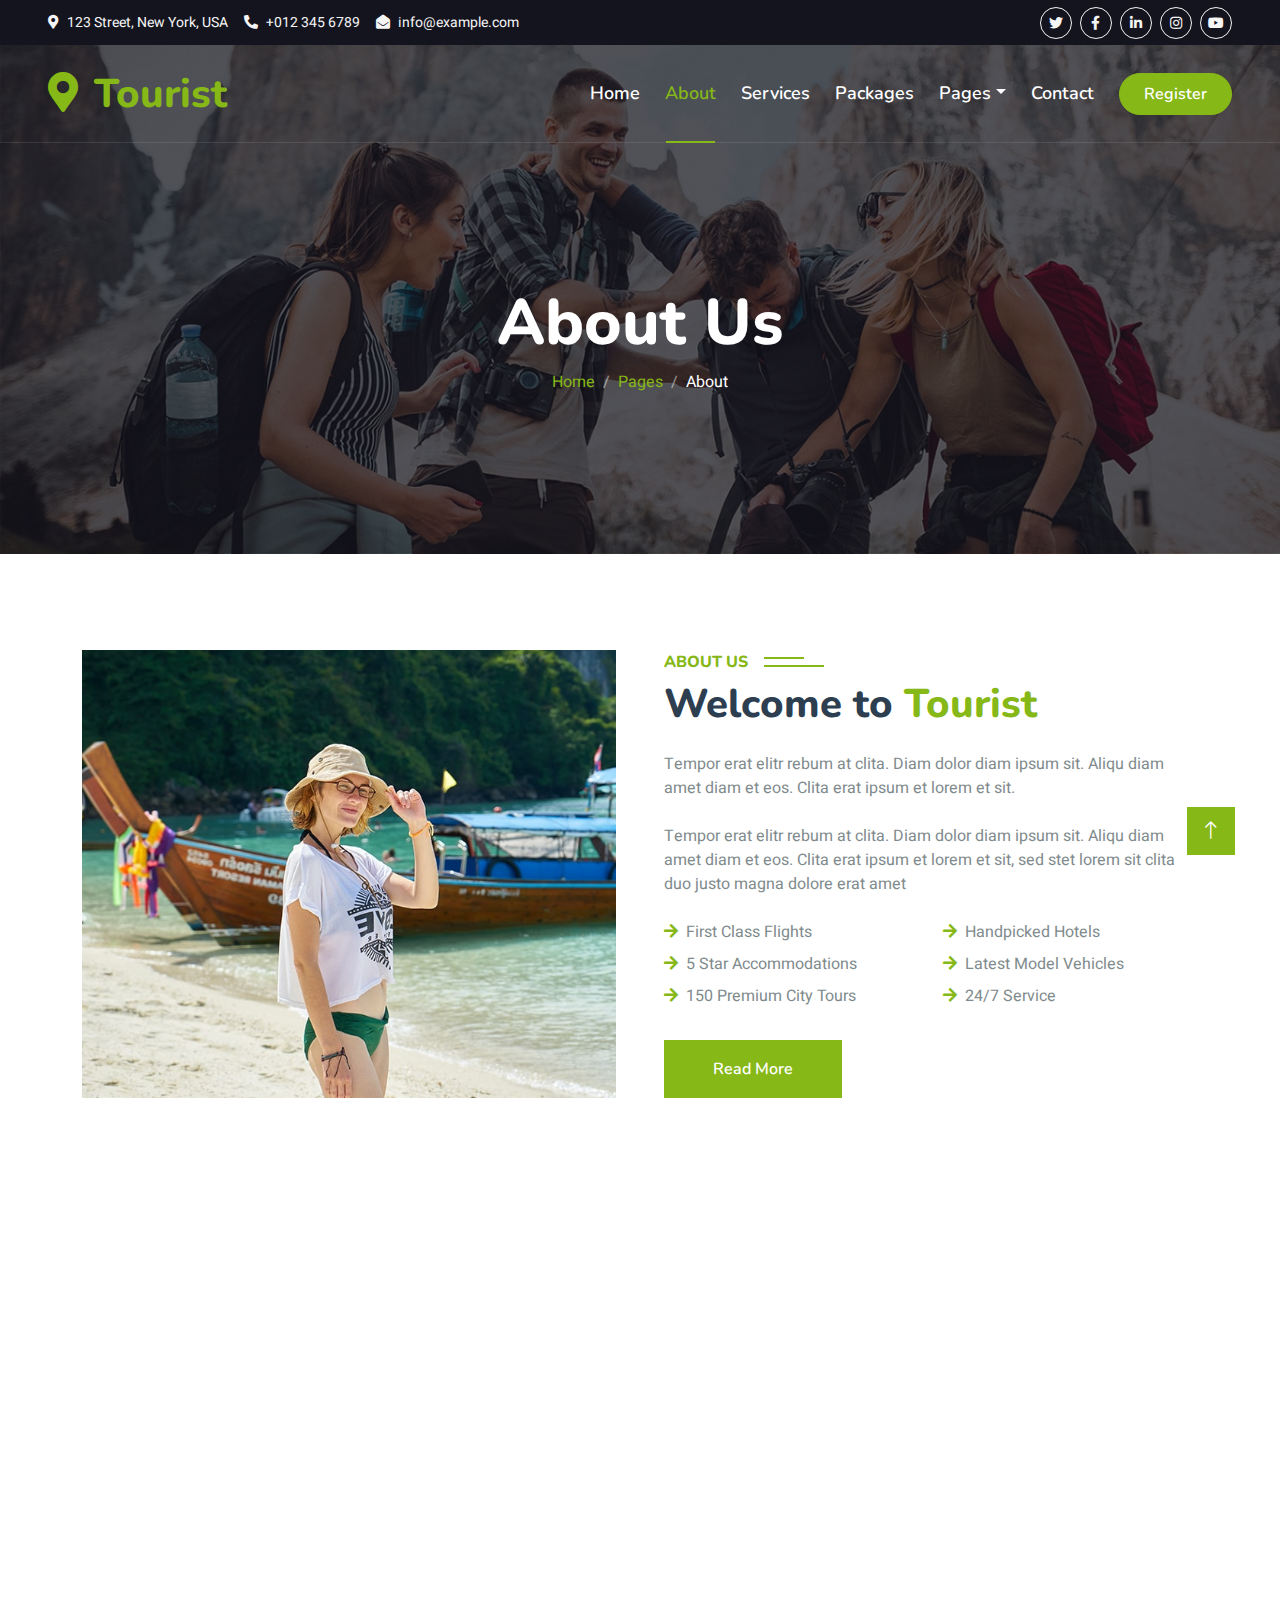
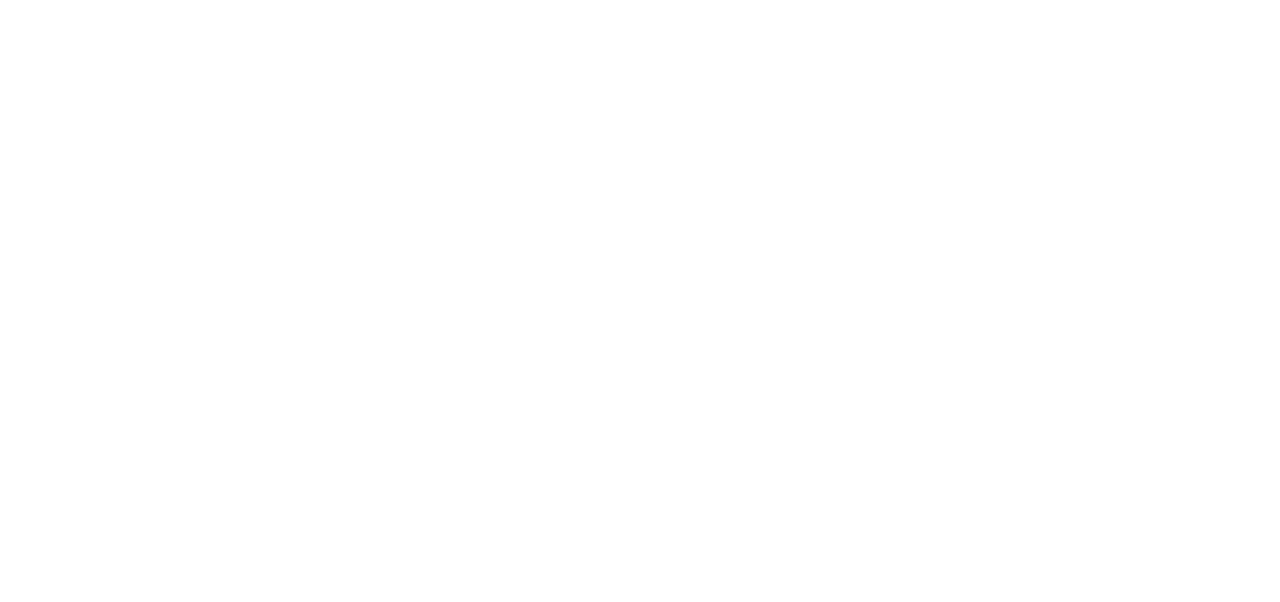
<file: about.html>
<!DOCTYPE html>
<html lang="en">

<head>
    <meta charset="utf-8">
    <title>Tourist - Travel Agency HTML Template</title>
    <meta content="width=device-width, initial-scale=1.0" name="viewport">
    <meta content="" name="keywords">
    <meta content="" name="description">

    <!-- Favicon -->
    <link href="img/favicon.ico" rel="icon">

    <!-- Google Web Fonts -->
    <link rel="preconnect" href="https://fonts.googleapis.com">
    <link rel="preconnect" href="https://fonts.gstatic.com" crossorigin>
    <link href="https://fonts.googleapis.com/css2?family=Heebo:wght@400;500;600&family=Nunito:wght@600;700;800&display=swap" rel="stylesheet">

    <!-- Icon Font Stylesheet -->
    <link href="https://cdnjs.cloudflare.com/ajax/libs/font-awesome/5.10.0/css/all.min.css" rel="stylesheet">
    <link href="https://cdn.jsdelivr.net/npm/bootstrap-icons@1.4.1/font/bootstrap-icons.css" rel="stylesheet">

    <!-- Libraries Stylesheet -->
    <link href="lib/animate/animate.min.css" rel="stylesheet">
    <link href="lib/owlcarousel/assets/owl.carousel.min.css" rel="stylesheet">
    <link href="lib/tempusdominus/css/tempusdominus-bootstrap-4.min.css" rel="stylesheet" />

    <!-- Customized Bootstrap Stylesheet -->
    <link href="css/bootstrap.min.css" rel="stylesheet">

    <!-- Template Stylesheet -->
    <link href="css/style.css" rel="stylesheet">
</head>

<body>
    <!-- Spinner Start -->
    <div id="spinner" class="show bg-white position-fixed translate-middle w-100 vh-100 top-50 start-50 d-flex align-items-center justify-content-center">
        <div class="spinner-border text-primary" style="width: 3rem; height: 3rem;" role="status">
            <span class="sr-only">Loading...</span>
        </div>
    </div>
    <!-- Spinner End -->


    <!-- Topbar Start -->
    <div class="container-fluid bg-dark px-5 d-none d-lg-block">
        <div class="row gx-0">
            <div class="col-lg-8 text-center text-lg-start mb-2 mb-lg-0">
                <div class="d-inline-flex align-items-center" style="height: 45px;">
                    <small class="me-3 text-light"><i class="fa fa-map-marker-alt me-2"></i>123 Street, New York, USA</small>
                    <small class="me-3 text-light"><i class="fa fa-phone-alt me-2"></i>+012 345 6789</small>
                    <small class="text-light"><i class="fa fa-envelope-open me-2"></i>info@example.com</small>
                </div>
            </div>
            <div class="col-lg-4 text-center text-lg-end">
                <div class="d-inline-flex align-items-center" style="height: 45px;">
                    <a class="btn btn-sm btn-outline-light btn-sm-square rounded-circle me-2" href=""><i class="fab fa-twitter fw-normal"></i></a>
                    <a class="btn btn-sm btn-outline-light btn-sm-square rounded-circle me-2" href=""><i class="fab fa-facebook-f fw-normal"></i></a>
                    <a class="btn btn-sm btn-outline-light btn-sm-square rounded-circle me-2" href=""><i class="fab fa-linkedin-in fw-normal"></i></a>
                    <a class="btn btn-sm btn-outline-light btn-sm-square rounded-circle me-2" href=""><i class="fab fa-instagram fw-normal"></i></a>
                    <a class="btn btn-sm btn-outline-light btn-sm-square rounded-circle" href=""><i class="fab fa-youtube fw-normal"></i></a>
                </div>
            </div>
        </div>
    </div>
    <!-- Topbar End -->


    <!-- Navbar & Hero Start -->
    <div class="container-fluid position-relative p-0">
        <nav class="navbar navbar-expand-lg navbar-light px-4 px-lg-5 py-3 py-lg-0">
            <a href="" class="navbar-brand p-0">
                <h1 class="text-primary m-0"><i class="fa fa-map-marker-alt me-3"></i>Tourist</h1>
                <!-- <img src="img/logo.png" alt="Logo"> -->
            </a>
            <button class="navbar-toggler" type="button" data-bs-toggle="collapse" data-bs-target="#navbarCollapse">
                <span class="fa fa-bars"></span>
            </button>
            <div class="collapse navbar-collapse" id="navbarCollapse">
                <div class="navbar-nav ms-auto py-0">
                    <a href="index.html" class="nav-item nav-link">Home</a>
                    <a href="about.html" class="nav-item nav-link active">About</a>
                    <a href="service.html" class="nav-item nav-link">Services</a>
                    <a href="package.html" class="nav-item nav-link">Packages</a>
                    <div class="nav-item dropdown">
                        <a href="#" class="nav-link dropdown-toggle" data-bs-toggle="dropdown">Pages</a>
                        <div class="dropdown-menu m-0">
                            <a href="destination.html" class="dropdown-item">Destination</a>
                            <a href="booking.html" class="dropdown-item">Booking</a>
                            <a href="team.html" class="dropdown-item">Travel Guides</a>
                            <a href="testimonial.html" class="dropdown-item">Testimonial</a>
                            <a href="404.html" class="dropdown-item">404 Page</a>
                        </div>
                    </div>
                    <a href="contact.html" class="nav-item nav-link">Contact</a>
                </div>
                <a href="" class="btn btn-primary rounded-pill py-2 px-4">Register</a>
            </div>
        </nav>

        <div class="container-fluid bg-primary py-5 mb-5 hero-header">
            <div class="container py-5">
                <div class="row justify-content-center py-5">
                    <div class="col-lg-10 pt-lg-5 mt-lg-5 text-center">
                        <h1 class="display-3 text-white animated slideInDown">About Us</h1>
                        <nav aria-label="breadcrumb">
                            <ol class="breadcrumb justify-content-center">
                                <li class="breadcrumb-item"><a href="#">Home</a></li>
                                <li class="breadcrumb-item"><a href="#">Pages</a></li>
                                <li class="breadcrumb-item text-white active" aria-current="page">About</li>
                            </ol>
                        </nav>
                    </div>
                </div>
            </div>
        </div>
    </div>
    <!-- Navbar & Hero End -->


    <!-- About Start -->
    <div class="container-xxl py-5">
        <div class="container">
            <div class="row g-5">
                <div class="col-lg-6 wow fadeInUp" data-wow-delay="0.1s" style="min-height: 400px;">
                    <div class="position-relative h-100">
                        <img class="img-fluid position-absolute w-100 h-100" src="img/about.jpg" alt="" style="object-fit: cover;">
                    </div>
                </div>
                <div class="col-lg-6 wow fadeInUp" data-wow-delay="0.3s">
                    <h6 class="section-title bg-white text-start text-primary pe-3">About Us</h6>
                    <h1 class="mb-4">Welcome to <span class="text-primary">Tourist</span></h1>
                    <p class="mb-4">Tempor erat elitr rebum at clita. Diam dolor diam ipsum sit. Aliqu diam amet diam et eos. Clita erat ipsum et lorem et sit.</p>
                    <p class="mb-4">Tempor erat elitr rebum at clita. Diam dolor diam ipsum sit. Aliqu diam amet diam et eos. Clita erat ipsum et lorem et sit, sed stet lorem sit clita duo justo magna dolore erat amet</p>
                    <div class="row gy-2 gx-4 mb-4">
                        <div class="col-sm-6">
                            <p class="mb-0"><i class="fa fa-arrow-right text-primary me-2"></i>First Class Flights</p>
                        </div>
                        <div class="col-sm-6">
                            <p class="mb-0"><i class="fa fa-arrow-right text-primary me-2"></i>Handpicked Hotels</p>
                        </div>
                        <div class="col-sm-6">
                            <p class="mb-0"><i class="fa fa-arrow-right text-primary me-2"></i>5 Star Accommodations</p>
                        </div>
                        <div class="col-sm-6">
                            <p class="mb-0"><i class="fa fa-arrow-right text-primary me-2"></i>Latest Model Vehicles</p>
                        </div>
                        <div class="col-sm-6">
                            <p class="mb-0"><i class="fa fa-arrow-right text-primary me-2"></i>150 Premium City Tours</p>
                        </div>
                        <div class="col-sm-6">
                            <p class="mb-0"><i class="fa fa-arrow-right text-primary me-2"></i>24/7 Service</p>
                        </div>
                    </div>
                    <a class="btn btn-primary py-3 px-5 mt-2" href="">Read More</a>
                </div>
            </div>
        </div>
    </div>
    <!-- About End -->


    <!-- Team Start -->
    <div class="container-xxl py-5">
        <div class="container">
            <div class="text-center wow fadeInUp" data-wow-delay="0.1s">
                <h6 class="section-title bg-white text-center text-primary px-3">Travel Guide</h6>
                <h1 class="mb-5">Meet Our Guide</h1>
            </div>
            <div class="row g-4">
                <div class="col-lg-3 col-md-6 wow fadeInUp" data-wow-delay="0.1s">
                    <div class="team-item">
                        <div class="overflow-hidden">
                            <img class="img-fluid" src="img/team-1.jpg" alt="">
                        </div>
                        <div class="position-relative d-flex justify-content-center" style="margin-top: -19px;">
                            <a class="btn btn-square mx-1" href=""><i class="fab fa-facebook-f"></i></a>
                            <a class="btn btn-square mx-1" href=""><i class="fab fa-twitter"></i></a>
                            <a class="btn btn-square mx-1" href=""><i class="fab fa-instagram"></i></a>
                        </div>
                        <div class="text-center p-4">
                            <h5 class="mb-0">Full Name</h5>
                            <small>Designation</small>
                        </div>
                    </div>
                </div>
                <div class="col-lg-3 col-md-6 wow fadeInUp" data-wow-delay="0.3s">
                    <div class="team-item">
                        <div class="overflow-hidden">
                            <img class="img-fluid" src="img/team-2.jpg" alt="">
                        </div>
                        <div class="position-relative d-flex justify-content-center" style="margin-top: -19px;">
                            <a class="btn btn-square mx-1" href=""><i class="fab fa-facebook-f"></i></a>
                            <a class="btn btn-square mx-1" href=""><i class="fab fa-twitter"></i></a>
                            <a class="btn btn-square mx-1" href=""><i class="fab fa-instagram"></i></a>
                        </div>
                        <div class="text-center p-4">
                            <h5 class="mb-0">Full Name</h5>
                            <small>Designation</small>
                        </div>
                    </div>
                </div>
                <div class="col-lg-3 col-md-6 wow fadeInUp" data-wow-delay="0.5s">
                    <div class="team-item">
                        <div class="overflow-hidden">
                            <img class="img-fluid" src="img/team-3.jpg" alt="">
                        </div>
                        <div class="position-relative d-flex justify-content-center" style="margin-top: -19px;">
                            <a class="btn btn-square mx-1" href=""><i class="fab fa-facebook-f"></i></a>
                            <a class="btn btn-square mx-1" href=""><i class="fab fa-twitter"></i></a>
                            <a class="btn btn-square mx-1" href=""><i class="fab fa-instagram"></i></a>
                        </div>
                        <div class="text-center p-4">
                            <h5 class="mb-0">Full Name</h5>
                            <small>Designation</small>
                        </div>
                    </div>
                </div>
                <div class="col-lg-3 col-md-6 wow fadeInUp" data-wow-delay="0.7s">
                    <div class="team-item">
                        <div class="overflow-hidden">
                            <img class="img-fluid" src="img/team-4.jpg" alt="">
                        </div>
                        <div class="position-relative d-flex justify-content-center" style="margin-top: -19px;">
                            <a class="btn btn-square mx-1" href=""><i class="fab fa-facebook-f"></i></a>
                            <a class="btn btn-square mx-1" href=""><i class="fab fa-twitter"></i></a>
                            <a class="btn btn-square mx-1" href=""><i class="fab fa-instagram"></i></a>
                        </div>
                        <div class="text-center p-4">
                            <h5 class="mb-0">Full Name</h5>
                            <small>Designation</small>
                        </div>
                    </div>
                </div>
            </div>
        </div>
    </div>
    <!-- Team End -->
        

    <!-- Footer Start -->
    <div class="container-fluid bg-dark text-light footer pt-5 mt-5 wow fadeIn" data-wow-delay="0.1s">
        <div class="container py-5">
            <div class="row g-5">
                <div class="col-lg-3 col-md-6">
                    <h4 class="text-white mb-3">Company</h4>
                    <a class="btn btn-link" href="">About Us</a>
                    <a class="btn btn-link" href="">Contact Us</a>
                    <a class="btn btn-link" href="">Privacy Policy</a>
                    <a class="btn btn-link" href="">Terms & Condition</a>
                    <a class="btn btn-link" href="">FAQs & Help</a>
                </div>
                <div class="col-lg-3 col-md-6">
                    <h4 class="text-white mb-3">Contact</h4>
                    <p class="mb-2"><i class="fa fa-map-marker-alt me-3"></i>123 Street, New York, USA</p>
                    <p class="mb-2"><i class="fa fa-phone-alt me-3"></i>+012 345 67890</p>
                    <p class="mb-2"><i class="fa fa-envelope me-3"></i>info@example.com</p>
                    <div class="d-flex pt-2">
                        <a class="btn btn-outline-light btn-social" href=""><i class="fab fa-twitter"></i></a>
                        <a class="btn btn-outline-light btn-social" href=""><i class="fab fa-facebook-f"></i></a>
                        <a class="btn btn-outline-light btn-social" href=""><i class="fab fa-youtube"></i></a>
                        <a class="btn btn-outline-light btn-social" href=""><i class="fab fa-linkedin-in"></i></a>
                    </div>
                </div>
                <div class="col-lg-3 col-md-6">
                    <h4 class="text-white mb-3">Gallery</h4>
                    <div class="row g-2 pt-2">
                        <div class="col-4">
                            <img class="img-fluid bg-light p-1" src="img/package-1.jpg" alt="">
                        </div>
                        <div class="col-4">
                            <img class="img-fluid bg-light p-1" src="img/package-2.jpg" alt="">
                        </div>
                        <div class="col-4">
                            <img class="img-fluid bg-light p-1" src="img/package-3.jpg" alt="">
                        </div>
                        <div class="col-4">
                            <img class="img-fluid bg-light p-1" src="img/package-2.jpg" alt="">
                        </div>
                        <div class="col-4">
                            <img class="img-fluid bg-light p-1" src="img/package-3.jpg" alt="">
                        </div>
                        <div class="col-4">
                            <img class="img-fluid bg-light p-1" src="img/package-1.jpg" alt="">
                        </div>
                    </div>
                </div>
                <div class="col-lg-3 col-md-6">
                    <h4 class="text-white mb-3">Newsletter</h4>
                    <p>Dolor amet sit justo amet elitr clita ipsum elitr est.</p>
                    <div class="position-relative mx-auto" style="max-width: 400px;">
                        <input class="form-control border-primary w-100 py-3 ps-4 pe-5" type="text" placeholder="Your email">
                        <button type="button" class="btn btn-primary py-2 position-absolute top-0 end-0 mt-2 me-2">SignUp</button>
                    </div>
                </div>
            </div>
        </div>
        <div class="container">
            <div class="copyright">
                <div class="row">
                    <div class="col-md-6 text-center text-md-start mb-3 mb-md-0">
                        &copy; <a class="border-bottom" href="#">Your Site Name</a>, All Right Reserved.

                        <!--/*** This template is free as long as you keep the footer author’s credit link/attribution link/backlink. If you'd like to use the template without the footer author’s credit link/attribution link/backlink, you can purchase the Credit Removal License from "https://htmlcodex.com/credit-removal". Thank you for your support. ***/-->
                        Designed By <a class="border-bottom" href="https://htmlcodex.com">HTML Codex</a>
                    </div>
                    <div class="col-md-6 text-center text-md-end">
                        <div class="footer-menu">
                            <a href="">Home</a>
                            <a href="">Cookies</a>
                            <a href="">Help</a>
                            <a href="">FQAs</a>
                        </div>
                    </div>
                </div>
            </div>
        </div>
    </div>
    <!-- Footer End -->


    <!-- Back to Top -->
    <a href="#" class="btn btn-lg btn-primary btn-lg-square back-to-top"><i class="bi bi-arrow-up"></i></a>


    <!-- JavaScript Libraries -->
    <script src="https://code.jquery.com/jquery-3.4.1.min.js"></script>
    <script src="https://cdn.jsdelivr.net/npm/bootstrap@5.0.0/dist/js/bootstrap.bundle.min.js"></script>
    <script src="lib/wow/wow.min.js"></script>
    <script src="lib/easing/easing.min.js"></script>
    <script src="lib/waypoints/waypoints.min.js"></script>
    <script src="lib/owlcarousel/owl.carousel.min.js"></script>
    <script src="lib/tempusdominus/js/moment.min.js"></script>
    <script src="lib/tempusdominus/js/moment-timezone.min.js"></script>
    <script src="lib/tempusdominus/js/tempusdominus-bootstrap-4.min.js"></script>

    <!-- Template Javascript -->
    <script src="js/main.js"></script>
</body>

</html>
</file>
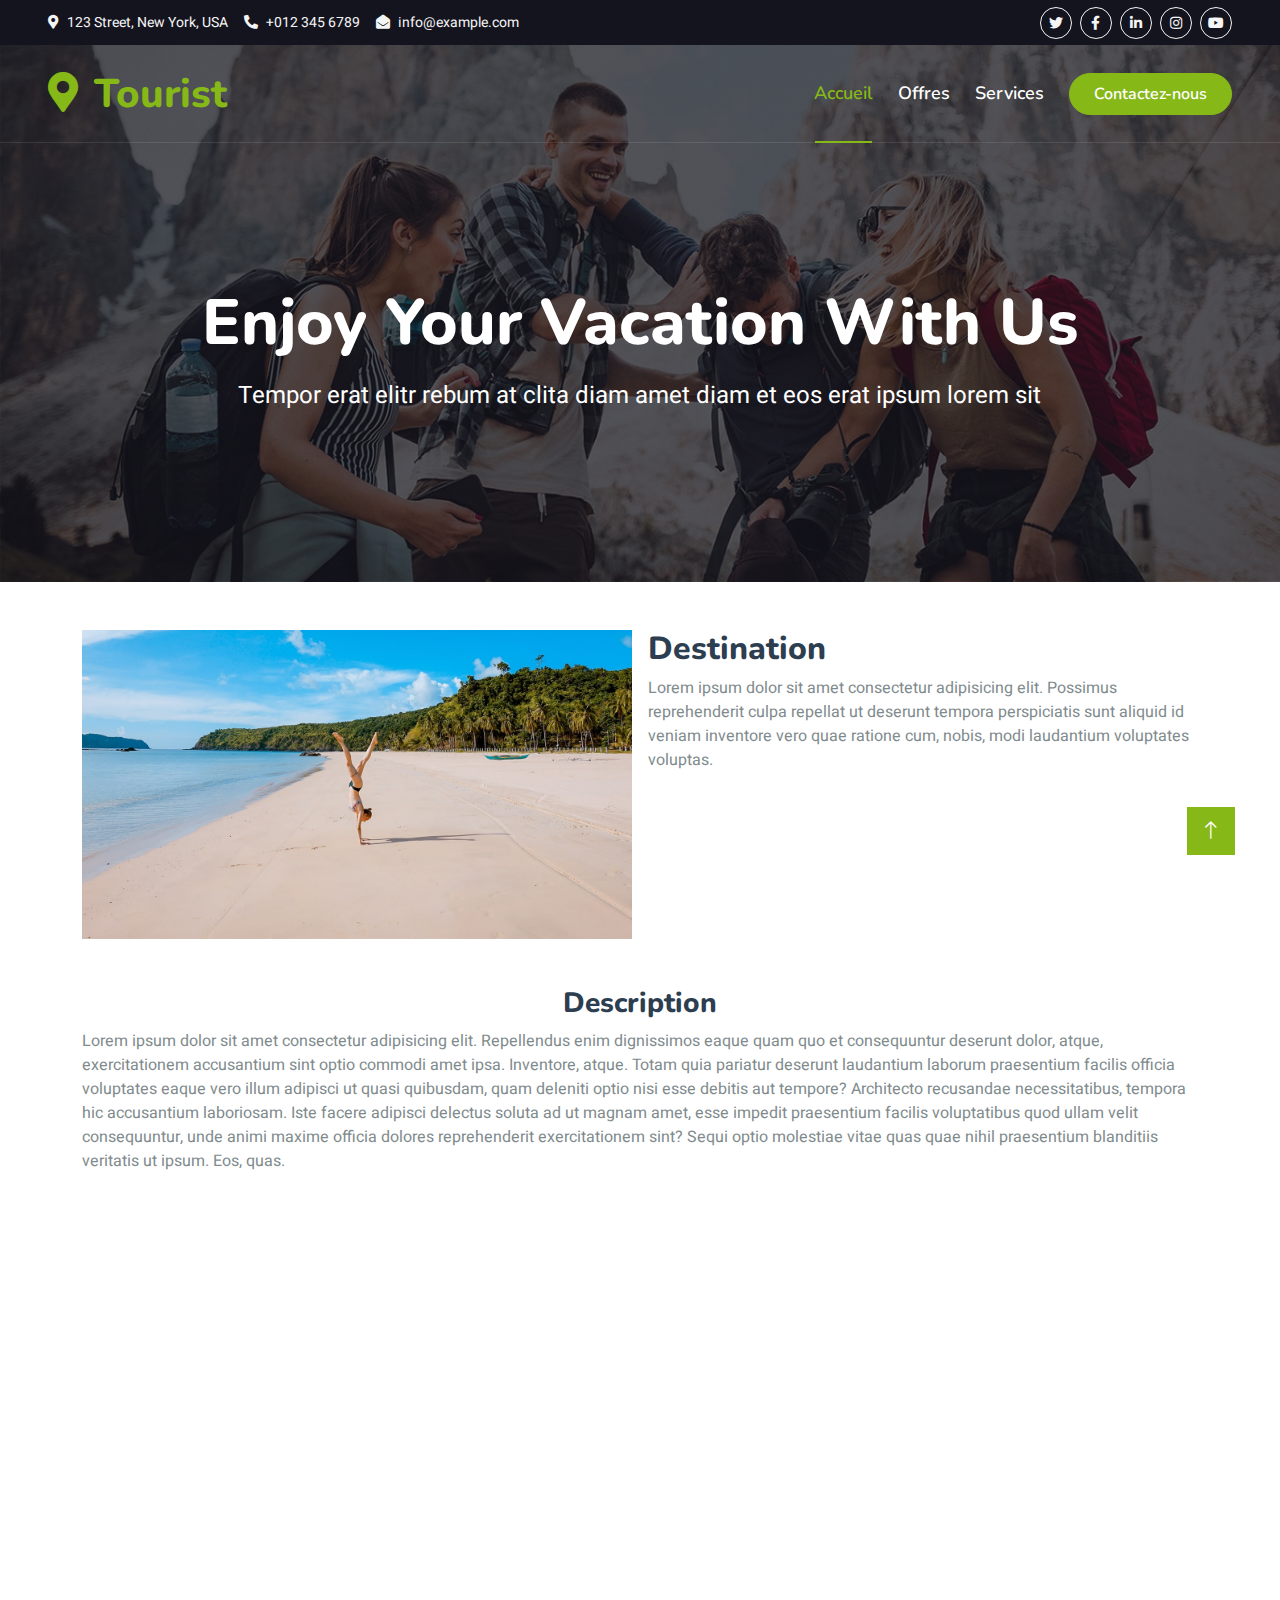
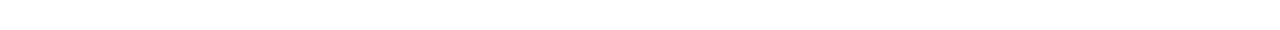
<file: booking.html>
<!DOCTYPE html>
<html lang="en">
  <head>
    <meta charset="utf-8" />
    <title>Tourist - Travel Agency HTML Template</title>
    <meta content="width=device-width, initial-scale=1.0" name="viewport" />
    <meta content="" name="keywords" />
    <meta content="" name="description" />

    <!-- Favicon -->
    <link href="img/favicon.ico" rel="icon" />

    <!-- Google Web Fonts -->
    <link rel="preconnect" href="https://fonts.googleapis.com" />
    <link rel="preconnect" href="https://fonts.gstatic.com" crossorigin />
    <link
      href="https://fonts.googleapis.com/css2?family=Heebo:wght@400;500;600&family=Nunito:wght@600;700;800&display=swap"
      rel="stylesheet"
    />

    <!-- Icon Font Stylesheet -->
    <link
      href="https://cdnjs.cloudflare.com/ajax/libs/font-awesome/5.10.0/css/all.min.css"
      rel="stylesheet"
    />
    <link
      href="https://cdn.jsdelivr.net/npm/bootstrap-icons@1.4.1/font/bootstrap-icons.css"
      rel="stylesheet"
    />

    <!-- Libraries Stylesheet -->
    <link href="lib/animate/animate.min.css" rel="stylesheet" />
    <link href="lib/owlcarousel/assets/owl.carousel.min.css" rel="stylesheet" />
    <link
      href="lib/tempusdominus/css/tempusdominus-bootstrap-4.min.css"
      rel="stylesheet"
    />

    <!-- Customized Bootstrap Stylesheet -->
    <link href="css/bootstrap.min.css" rel="stylesheet" />

    <!-- Template Stylesheet -->
    <link href="css/style.css" rel="stylesheet" />
  </head>

  <body>
    <!-- Spinner Start -->
    <div
      id="spinner"
      class="show bg-white position-fixed translate-middle w-100 vh-100 top-50 start-50 d-flex align-items-center justify-content-center"
    >
      <div
        class="spinner-border text-primary"
        style="width: 3rem; height: 3rem"
        role="status"
      >
        <span class="sr-only">Loading...</span>
      </div>
    </div>
    <!-- Spinner End -->

    <!-- Topbar Start -->
    <div class="container-fluid bg-dark px-5 d-none d-lg-block">
      <div class="row gx-0">
        <div class="col-lg-8 text-center text-lg-start mb-2 mb-lg-0">
          <div class="d-inline-flex align-items-center" style="height: 45px">
            <small class="me-3 text-light"
              ><i class="fa fa-map-marker-alt me-2"></i>123 Street, New York,
              USA</small
            >
            <small class="me-3 text-light"
              ><i class="fa fa-phone-alt me-2"></i>+012 345 6789</small
            >
            <small class="text-light"
              ><i class="fa fa-envelope-open me-2"></i>info@example.com</small
            >
          </div>
        </div>
        <div class="col-lg-4 text-center text-lg-end">
          <div class="d-inline-flex align-items-center" style="height: 45px">
            <a
              class="btn btn-sm btn-outline-light btn-sm-square rounded-circle me-2"
              href=""
              ><i class="fab fa-twitter fw-normal"></i
            ></a>
            <a
              class="btn btn-sm btn-outline-light btn-sm-square rounded-circle me-2"
              href=""
              ><i class="fab fa-facebook-f fw-normal"></i
            ></a>
            <a
              class="btn btn-sm btn-outline-light btn-sm-square rounded-circle me-2"
              href=""
              ><i class="fab fa-linkedin-in fw-normal"></i
            ></a>
            <a
              class="btn btn-sm btn-outline-light btn-sm-square rounded-circle me-2"
              href=""
              ><i class="fab fa-instagram fw-normal"></i
            ></a>
            <a
              class="btn btn-sm btn-outline-light btn-sm-square rounded-circle"
              href=""
              ><i class="fab fa-youtube fw-normal"></i
            ></a>
          </div>
        </div>
      </div>
    </div>
    <!-- Topbar End -->

    <!-- Navbar & Hero Start -->
    <div class="container-fluid position-relative p-0">
      <nav
        class="navbar navbar-expand-lg navbar-light px-4 px-lg-5 py-3 py-lg-0"
      >
        <a href="" class="navbar-brand p-0">
          <h1 class="text-primary m-0">
            <i class="fa fa-map-marker-alt me-3"></i>Tourist
          </h1>
          <!-- <img src="img/logo.png" alt="Logo"> -->
        </a>
        <button
          class="navbar-toggler"
          type="button"
          data-bs-toggle="collapse"
          data-bs-target="#navbarCollapse"
        >
          <span class="fa fa-bars"></span>
        </button>
        <div class="collapse navbar-collapse" id="navbarCollapse">
          <div class="navbar-nav ms-auto py-0">
            <a href="index.html" class="nav-item nav-link active">Accueil</a>
            <a href="offres.html" class="nav-item nav-link">Offres</a>
            <a href="service.html" class="nav-item nav-link">Services</a>
            <!--
              <a href="package.html" class="nav-item nav-link">Packages</a>
               <div class="nav-item dropdown">
                <a
                  href="#"
                  class="nav-link dropdown-toggle"
                  data-bs-toggle="dropdown"
                  >Pages</a
                >
                <div class="dropdown-menu m-0">
                  <a href="destination.html" class="dropdown-item">Destination</a>
                  <a href="booking.html" class="dropdown-item">Booking</a>
                  <a href="team.html" class="dropdown-item">Travel Guides</a>
                  <a href="testimonial.html" class="dropdown-item">Testimonial</a>
                  <a href="404.html" class="dropdown-item">404 Page</a>
                </div>
              </div> 
              <a href="contact.html" class="nav-item nav-link">Contact</a>
              -->
          </div>
          <a href="contact.html" class="btn btn-primary rounded-pill py-2 px-4"
            >Contactez-nous</a
          >
        </div>
      </nav>

      <div class="container-fluid bg-primary py-5 mb-5 hero-header">
        <div class="container py-5">
          <div class="row justify-content-center py-5">
            <div class="col-lg-10 pt-lg-5 mt-lg-5 text-center">
              <h1 class="display-3 text-white mb-3 animated slideInDown">
                Enjoy Your Vacation With Us
              </h1>
              <p class="fs-4 text-white mb-4 animated slideInDown">
                Tempor erat elitr rebum at clita diam amet diam et eos erat
                ipsum lorem sit
              </p>
              <!-- <div class="position-relative w-75 mx-auto animated slideInDown">
                  <input
                    class="form-control border-0 rounded-pill w-100 py-3 ps-4 pe-5"
                    type="text"
                    placeholder="Eg: Thailand"
                  />
                  <button
                    type="button"
                    class="btn btn-primary rounded-pill py-2 px-4 position-absolute top-0 end-0 me-2"
                    style="margin-top: 7px"
                  >
                    Search
                  </button>
                </div> -->
            </div>
          </div>
        </div>
      </div>
    </div>
    <!-- Navbar & Hero End -->

    <!-- Process Start -->
    <!-- <div class="container-xxl py-5">
      <div class="container">
        <div class="text-center pb-4 wow fadeInUp" data-wow-delay="0.1s">
          <h6 class="section-title bg-white text-center text-primary px-3">
            Process
          </h6>
          <h1 class="mb-5">3 Easy Steps</h1>
        </div>
        <div class="row gy-5 gx-4 justify-content-center">
          <div
            class="col-lg-4 col-sm-6 text-center pt-4 wow fadeInUp"
            data-wow-delay="0.1s"
          >
            <div class="position-relative border border-primary pt-5 pb-4 px-4">
              <div
                class="d-inline-flex align-items-center justify-content-center bg-primary rounded-circle position-absolute top-0 start-50 translate-middle shadow"
                style="width: 100px; height: 100px"
              >
                <i class="fa fa-globe fa-3x text-white"></i>
              </div>
              <h5 class="mt-4">Choose A Destination</h5>
              <hr class="w-25 mx-auto bg-primary mb-1" />
              <hr class="w-50 mx-auto bg-primary mt-0" />
              <p class="mb-0">
                Tempor erat elitr rebum clita dolor diam ipsum sit diam amet
                diam eos erat ipsum et lorem et sit sed stet lorem sit
              </p>
            </div>
          </div>
          <div
            class="col-lg-4 col-sm-6 text-center pt-4 wow fadeInUp"
            data-wow-delay="0.3s"
          >
            <div class="position-relative border border-primary pt-5 pb-4 px-4">
              <div
                class="d-inline-flex align-items-center justify-content-center bg-primary rounded-circle position-absolute top-0 start-50 translate-middle shadow"
                style="width: 100px; height: 100px"
              >
                <i class="fa fa-dollar-sign fa-3x text-white"></i>
              </div>
              <h5 class="mt-4">Pay Online</h5>
              <hr class="w-25 mx-auto bg-primary mb-1" />
              <hr class="w-50 mx-auto bg-primary mt-0" />
              <p class="mb-0">
                Tempor erat elitr rebum clita dolor diam ipsum sit diam amet
                diam eos erat ipsum et lorem et sit sed stet lorem sit
              </p>
            </div>
          </div>
          <div
            class="col-lg-4 col-sm-6 text-center pt-4 wow fadeInUp"
            data-wow-delay="0.5s"
          >
            <div class="position-relative border border-primary pt-5 pb-4 px-4">
              <div
                class="d-inline-flex align-items-center justify-content-center bg-primary rounded-circle position-absolute top-0 start-50 translate-middle shadow"
                style="width: 100px; height: 100px"
              >
                <i class="fa fa-plane fa-3x text-white"></i>
              </div>
              <h5 class="mt-4">Fly Today</h5>
              <hr class="w-25 mx-auto bg-primary mb-1" />
              <hr class="w-50 mx-auto bg-primary mt-0" />
              <p class="mb-0">
                Tempor erat elitr rebum clita dolor diam ipsum sit diam amet
                diam eos erat ipsum et lorem et sit sed stet lorem sit
              </p>
            </div>
          </div>
        </div>
      </div>
    </div> -->
    <!-- Process Start -->

    <div class="container">
      <div class="row gx-3">
        <div class="col-md-6">
          <img src="/img/booking.jpg" class="img-fluid" alt="" srcset="" />
        </div>

        <div class="col-md-6">
          <h2>Destination</h2>
          <p>
            Lorem ipsum dolor sit amet consectetur adipisicing elit. Possimus
            reprehenderit culpa repellat ut deserunt tempora perspiciatis sunt
            aliquid id veniam inventore vero quae ratione cum, nobis, modi
            laudantium voluptates voluptas.
          </p>
        </div>
      </div>
    </div>

    <div class="container mt-5">
      <h3 class='text-center'>Description</h3>
      <p>
        Lorem ipsum dolor sit amet consectetur adipisicing elit. Repellendus
        enim dignissimos eaque quam quo et consequuntur deserunt dolor, atque,
        exercitationem accusantium sint optio commodi amet ipsa. Inventore,
        atque. Totam quia pariatur deserunt laudantium laborum praesentium
        facilis officia voluptates eaque vero illum adipisci ut quasi quibusdam,
        quam deleniti optio nisi esse debitis aut tempore? Architecto recusandae
        necessitatibus, tempora hic accusantium laboriosam. Iste facere adipisci
        delectus soluta ad ut magnam amet, esse impedit praesentium facilis
        voluptatibus quod ullam velit consequuntur, unde animi maxime officia
        dolores reprehenderit exercitationem sint? Sequi optio molestiae vitae
        quas quae nihil praesentium blanditiis veritatis ut ipsum. Eos, quas.
      </p>
    </div>
    <!-- Booking Start -->
    <!-- <div class="container-xxl py-5 wow fadeInUp" data-wow-delay="0.1s">
      <div class="container">
        <div class="booking p-5">
          <div class="row g-5 align-items-center">
            <div class="col-md-6 text-white">
              <h6 class="text-white text-uppercase">Booking</h6>
              <h1 class="text-white mb-4">Online Booking</h1>
              <p class="mb-4">
                Tempor erat elitr rebum at clita. Diam dolor diam ipsum sit.
                Aliqu diam amet diam et eos. Clita erat ipsum et lorem et sit.
              </p>
              <p class="mb-4">
                Tempor erat elitr rebum at clita. Diam dolor diam ipsum sit.
                Aliqu diam amet diam et eos. Clita erat ipsum et lorem et sit,
                sed stet lorem sit clita duo justo magna dolore erat amet
              </p>
              <a class="btn btn-outline-light py-3 px-5 mt-2" href=""
                >Read More</a
              >
            </div>
            <div class="col-md-6">
              <h1 class="text-white mb-4">Book A Tour</h1>
              <form>
                <div class="row g-3">
                  <div class="col-md-6">
                    <div class="form-floating">
                      <input
                        type="text"
                        class="form-control bg-transparent"
                        id="name"
                        placeholder="Your Name"
                      />
                      <label for="name">Your Name</label>
                    </div>
                  </div>
                  <div class="col-md-6">
                    <div class="form-floating">
                      <input
                        type="email"
                        class="form-control bg-transparent"
                        id="email"
                        placeholder="Your Email"
                      />
                      <label for="email">Your Email</label>
                    </div>
                  </div>
                  <div class="col-md-6">
                    <div
                      class="form-floating date"
                      id="date3"
                      data-target-input="nearest"
                    >
                      <input
                        type="text"
                        class="form-control bg-transparent datetimepicker-input"
                        id="datetime"
                        placeholder="Date & Time"
                        data-target="#date3"
                        data-toggle="datetimepicker"
                      />
                      <label for="datetime">Date & Time</label>
                    </div>
                  </div>
                  <div class="col-md-6">
                    <div class="form-floating">
                      <select class="form-select bg-transparent" id="select1">
                        <option value="1">Destination 1</option>
                        <option value="2">Destination 2</option>
                        <option value="3">Destination 3</option>
                      </select>
                      <label for="select1">Destination</label>
                    </div>
                  </div>
                  <div class="col-12">
                    <div class="form-floating">
                      <textarea
                        class="form-control bg-transparent"
                        placeholder="Special Request"
                        id="message"
                        style="height: 100px"
                      ></textarea>
                      <label for="message">Special Request</label>
                    </div>
                  </div>
                  <div class="col-12">
                    <button
                      class="btn btn-outline-light w-100 py-3"
                      type="submit"
                    >
                      Book Now
                    </button>
                  </div>
                </div>
              </form>
            </div>
          </div>
        </div>
      </div>
    </div> -->
    <!-- Booking Start -->

    <!-- Footer Start -->
    <div
      class="container-fluid bg-dark text-light footer pt-5 mt-5 wow fadeIn"
      data-wow-delay="0.1s"
    >
      <div class="container py-5">
        <div class="row g-5">
          <div class="col-lg-3 col-md-6">
            <h4 class="text-white mb-3">Company</h4>
            <a class="btn btn-link" href="">About Us</a>
            <a class="btn btn-link" href="">Contact Us</a>
            <a class="btn btn-link" href="">Privacy Policy</a>
            <a class="btn btn-link" href="">Terms & Condition</a>
            <a class="btn btn-link" href="">FAQs & Help</a>
          </div>
          <div class="col-lg-3 col-md-6">
            <h4 class="text-white mb-3">Contact</h4>
            <p class="mb-2">
              <i class="fa fa-map-marker-alt me-3"></i>123 Street, New York, USA
            </p>
            <p class="mb-2">
              <i class="fa fa-phone-alt me-3"></i>+012 345 67890
            </p>
            <p class="mb-2">
              <i class="fa fa-envelope me-3"></i>info@example.com
            </p>
            <div class="d-flex pt-2">
              <a class="btn btn-outline-light btn-social" href=""
                ><i class="fab fa-twitter"></i
              ></a>
              <a class="btn btn-outline-light btn-social" href=""
                ><i class="fab fa-facebook-f"></i
              ></a>
              <a class="btn btn-outline-light btn-social" href=""
                ><i class="fab fa-youtube"></i
              ></a>
              <a class="btn btn-outline-light btn-social" href=""
                ><i class="fab fa-linkedin-in"></i
              ></a>
            </div>
          </div>
          <div class="col-lg-3 col-md-6">
            <h4 class="text-white mb-3">Gallery</h4>
            <div class="row g-2 pt-2">
              <div class="col-4">
                <img
                  class="img-fluid bg-light p-1"
                  src="img/package-1.jpg"
                  alt=""
                />
              </div>
              <div class="col-4">
                <img
                  class="img-fluid bg-light p-1"
                  src="img/package-2.jpg"
                  alt=""
                />
              </div>
              <div class="col-4">
                <img
                  class="img-fluid bg-light p-1"
                  src="img/package-3.jpg"
                  alt=""
                />
              </div>
              <div class="col-4">
                <img
                  class="img-fluid bg-light p-1"
                  src="img/package-2.jpg"
                  alt=""
                />
              </div>
              <div class="col-4">
                <img
                  class="img-fluid bg-light p-1"
                  src="img/package-3.jpg"
                  alt=""
                />
              </div>
              <div class="col-4">
                <img
                  class="img-fluid bg-light p-1"
                  src="img/package-1.jpg"
                  alt=""
                />
              </div>
            </div>
          </div>
          <div class="col-lg-3 col-md-6">
            <h4 class="text-white mb-3">Newsletter</h4>
            <p>Dolor amet sit justo amet elitr clita ipsum elitr est.</p>
            <div class="position-relative mx-auto" style="max-width: 400px">
              <input
                class="form-control border-primary w-100 py-3 ps-4 pe-5"
                type="text"
                placeholder="Your email"
              />
              <button
                type="button"
                class="btn btn-primary py-2 position-absolute top-0 end-0 mt-2 me-2"
              >
                SignUp
              </button>
            </div>
          </div>
        </div>
      </div>
      <div class="container">
        <div class="copyright">
          <div class="row">
            <div class="col-md-6 text-center text-md-start mb-3 mb-md-0">
              &copy; <a class="border-bottom" href="#">Your Site Name</a>, All
              Right Reserved.

              <!--/*** This template is free as long as you keep the footer author’s credit link/attribution link/backlink. If you'd like to use the template without the footer author’s credit link/attribution link/backlink, you can purchase the Credit Removal License from "https://htmlcodex.com/credit-removal". Thank you for your support. ***/-->
              Designed By
              <a class="border-bottom" href="https://htmlcodex.com"
                >HTML Codex</a
              >
            </div>
            <div class="col-md-6 text-center text-md-end">
              <div class="footer-menu">
                <a href="">Home</a>
                <a href="">Cookies</a>
                <a href="">Help</a>
                <a href="">FQAs</a>
              </div>
            </div>
          </div>
        </div>
      </div>
    </div>
    <!-- Footer End -->

    <!-- Back to Top -->
    <a href="#" class="btn btn-lg btn-primary btn-lg-square back-to-top"
      ><i class="bi bi-arrow-up"></i
    ></a>

    <!-- JavaScript Libraries -->
    <script src="https://code.jquery.com/jquery-3.4.1.min.js"></script>
    <script src="https://cdn.jsdelivr.net/npm/bootstrap@5.0.0/dist/js/bootstrap.bundle.min.js"></script>
    <script src="lib/wow/wow.min.js"></script>
    <script src="lib/easing/easing.min.js"></script>
    <script src="lib/waypoints/waypoints.min.js"></script>
    <script src="lib/owlcarousel/owl.carousel.min.js"></script>
    <script src="lib/tempusdominus/js/moment.min.js"></script>
    <script src="lib/tempusdominus/js/moment-timezone.min.js"></script>
    <script src="lib/tempusdominus/js/tempusdominus-bootstrap-4.min.js"></script>

    <!-- Template Javascript -->
    <script src="js/main.js"></script>
  </body>
</html>
</file>
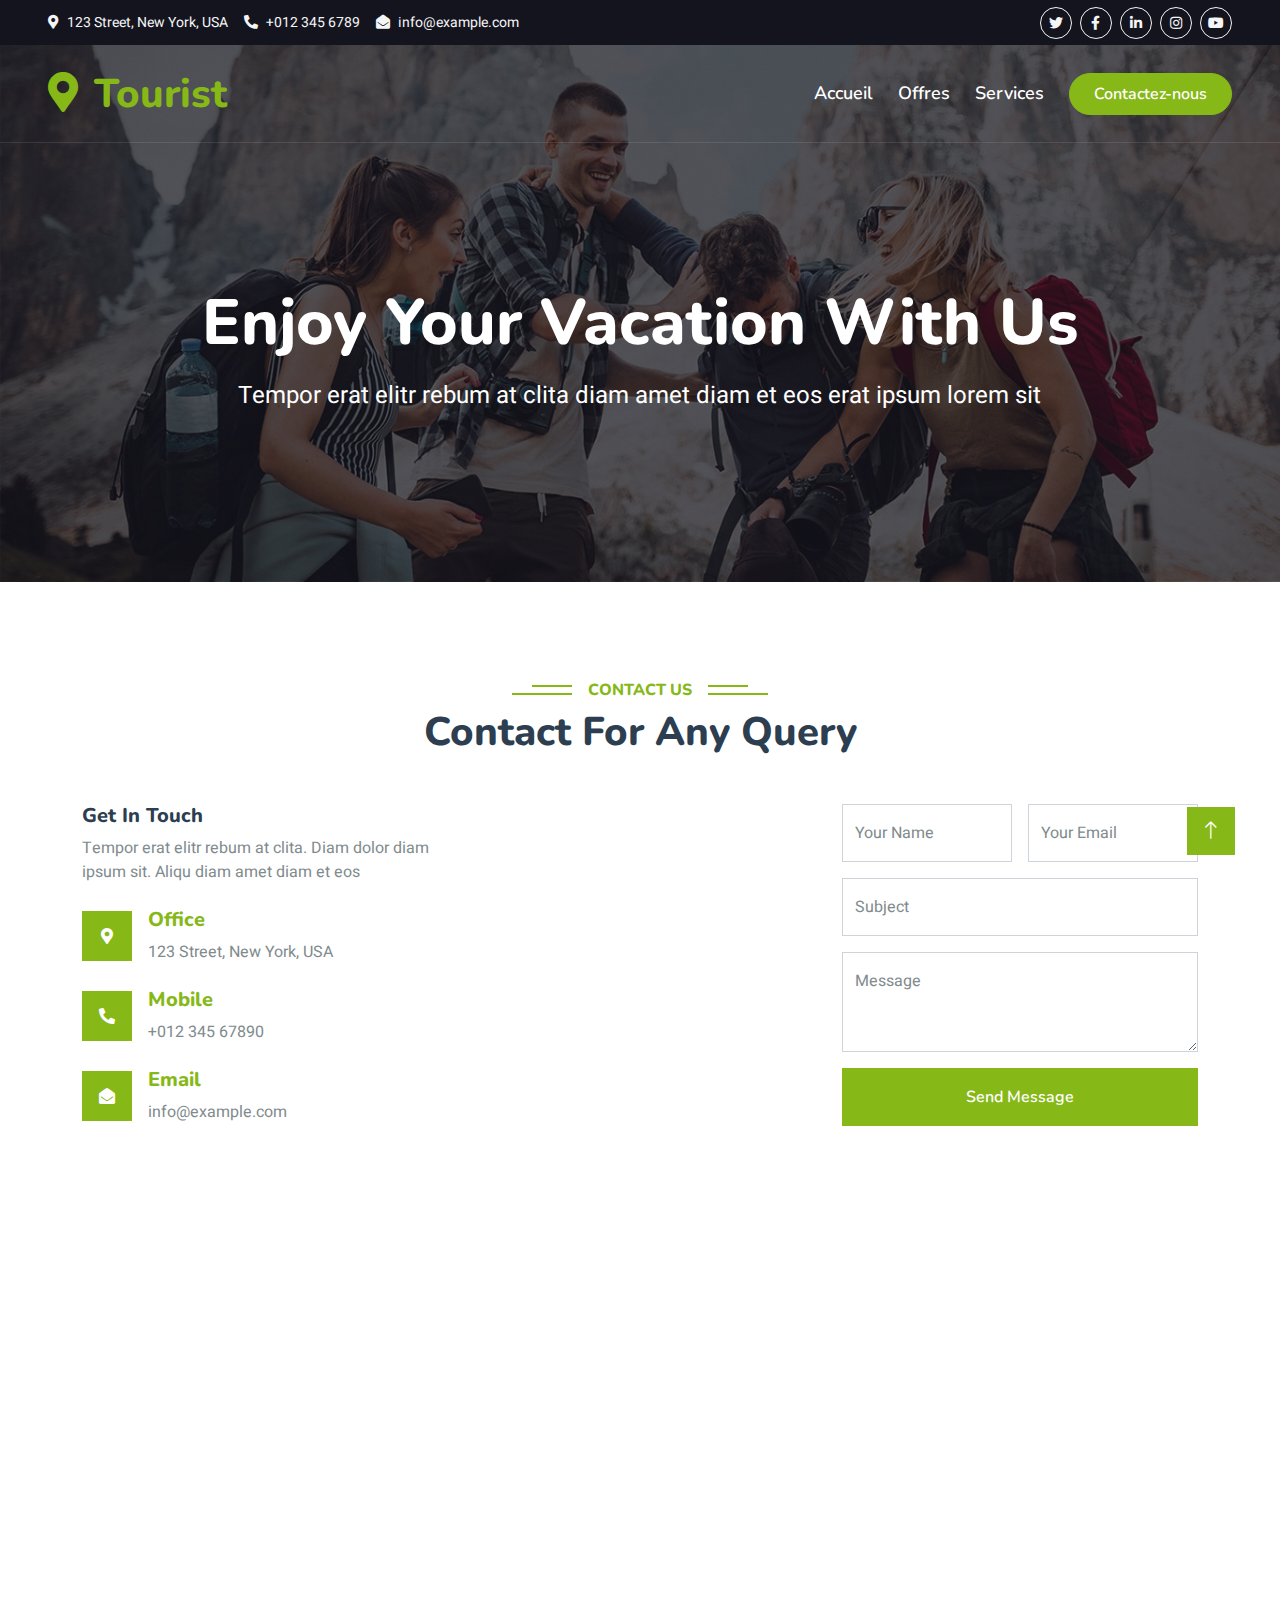
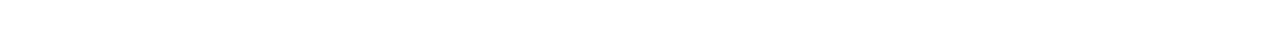
<file: contact.html>
<!DOCTYPE html>
<html lang="en">
  <head>
    <meta charset="utf-8" />
    <title>Tourist - Travel Agency HTML Template</title>
    <meta content="width=device-width, initial-scale=1.0" name="viewport" />
    <meta content="" name="keywords" />
    <meta content="" name="description" />

    <!-- Favicon -->
    <link href="img/favicon.ico" rel="icon" />

    <!-- Google Web Fonts -->
    <link rel="preconnect" href="https://fonts.googleapis.com" />
    <link rel="preconnect" href="https://fonts.gstatic.com" crossorigin />
    <link
      href="https://fonts.googleapis.com/css2?family=Heebo:wght@400;500;600&family=Nunito:wght@600;700;800&display=swap"
      rel="stylesheet"
    />

    <!-- Icon Font Stylesheet -->
    <link
      href="https://cdnjs.cloudflare.com/ajax/libs/font-awesome/5.10.0/css/all.min.css"
      rel="stylesheet"
    />
    <link
      href="https://cdn.jsdelivr.net/npm/bootstrap-icons@1.4.1/font/bootstrap-icons.css"
      rel="stylesheet"
    />

    <!-- Libraries Stylesheet -->
    <link href="lib/animate/animate.min.css" rel="stylesheet" />
    <link href="lib/owlcarousel/assets/owl.carousel.min.css" rel="stylesheet" />
    <link
      href="lib/tempusdominus/css/tempusdominus-bootstrap-4.min.css"
      rel="stylesheet"
    />

    <!-- Customized Bootstrap Stylesheet -->
    <link href="css/bootstrap.min.css" rel="stylesheet" />

    <!-- Template Stylesheet -->
    <link href="css/style.css" rel="stylesheet" />
  </head>

  <body>
    <!-- Spinner Start -->
    <div
      id="spinner"
      class="show bg-white position-fixed translate-middle w-100 vh-100 top-50 start-50 d-flex align-items-center justify-content-center"
    >
      <div
        class="spinner-border text-primary"
        style="width: 3rem; height: 3rem"
        role="status"
      >
        <span class="sr-only">Loading...</span>
      </div>
    </div>
    <!-- Spinner End -->

    <!-- Topbar Start -->
    <div class="container-fluid bg-dark px-5 d-none d-lg-block">
      <div class="row gx-0">
        <div class="col-lg-8 text-center text-lg-start mb-2 mb-lg-0">
          <div class="d-inline-flex align-items-center" style="height: 45px">
            <small class="me-3 text-light"
              ><i class="fa fa-map-marker-alt me-2"></i>123 Street, New York,
              USA</small
            >
            <small class="me-3 text-light"
              ><i class="fa fa-phone-alt me-2"></i>+012 345 6789</small
            >
            <small class="text-light"
              ><i class="fa fa-envelope-open me-2"></i>info@example.com</small
            >
          </div>
        </div>
        <div class="col-lg-4 text-center text-lg-end">
          <div class="d-inline-flex align-items-center" style="height: 45px">
            <a
              class="btn btn-sm btn-outline-light btn-sm-square rounded-circle me-2"
              href=""
              ><i class="fab fa-twitter fw-normal"></i
            ></a>
            <a
              class="btn btn-sm btn-outline-light btn-sm-square rounded-circle me-2"
              href=""
              ><i class="fab fa-facebook-f fw-normal"></i
            ></a>
            <a
              class="btn btn-sm btn-outline-light btn-sm-square rounded-circle me-2"
              href=""
              ><i class="fab fa-linkedin-in fw-normal"></i
            ></a>
            <a
              class="btn btn-sm btn-outline-light btn-sm-square rounded-circle me-2"
              href=""
              ><i class="fab fa-instagram fw-normal"></i
            ></a>
            <a
              class="btn btn-sm btn-outline-light btn-sm-square rounded-circle"
              href=""
              ><i class="fab fa-youtube fw-normal"></i
            ></a>
          </div>
        </div>
      </div>
    </div>
    <!-- Topbar End -->

    <!-- Navbar & Hero Start -->
    <div class="container-fluid position-relative p-0">
      <nav
        class="navbar navbar-expand-lg navbar-light px-4 px-lg-5 py-3 py-lg-0"
      >
        <a href="" class="navbar-brand p-0">
          <h1 class="text-primary m-0">
            <i class="fa fa-map-marker-alt me-3"></i>Tourist
          </h1>
          <!-- <img src="img/logo.png" alt="Logo"> -->
        </a>
        <button
          class="navbar-toggler"
          type="button"
          data-bs-toggle="collapse"
          data-bs-target="#navbarCollapse"
        >
          <span class="fa fa-bars"></span>
        </button>
        <div class="collapse navbar-collapse" id="navbarCollapse">
          <div class="navbar-nav ms-auto py-0">
            <a href="index.html" class="nav-item nav-link">Accueil</a>
            <a href="offres.html" class="nav-item nav-link">Offres</a>
            <a href="service.html" class="nav-item nav-link">Services</a>
            <!--
              <a href="package.html" class="nav-item nav-link">Packages</a>
               <div class="nav-item dropdown">
                <a
                  href="#"
                  class="nav-link dropdown-toggle"
                  data-bs-toggle="dropdown"
                  >Pages</a
                >
                <div class="dropdown-menu m-0">
                  <a href="destination.html" class="dropdown-item">Destination</a>
                  <a href="booking.html" class="dropdown-item">Booking</a>
                  <a href="team.html" class="dropdown-item">Travel Guides</a>
                  <a href="testimonial.html" class="dropdown-item">Testimonial</a>
                  <a href="404.html" class="dropdown-item">404 Page</a>
                </div>
              </div> 
              <a href="contact.html" class="nav-item nav-link">Contact</a>
              -->
          </div>
          <a href="contact.html" class="btn btn-primary rounded-pill py-2 px-4"
            >Contactez-nous</a
          >
        </div>
      </nav>

      <div class="container-fluid bg-primary py-5 mb-5 hero-header">
        <div class="container py-5">
          <div class="row justify-content-center py-5">
            <div class="col-lg-10 pt-lg-5 mt-lg-5 text-center">
              <h1 class="display-3 text-white mb-3 animated slideInDown">
                Enjoy Your Vacation With Us
              </h1>
              <p class="fs-4 text-white mb-4 animated slideInDown">
                Tempor erat elitr rebum at clita diam amet diam et eos erat
                ipsum lorem sit
              </p>
              <!-- <div class="position-relative w-75 mx-auto animated slideInDown">
                  <input
                    class="form-control border-0 rounded-pill w-100 py-3 ps-4 pe-5"
                    type="text"
                    placeholder="Eg: Thailand"
                  />
                  <button
                    type="button"
                    class="btn btn-primary rounded-pill py-2 px-4 position-absolute top-0 end-0 me-2"
                    style="margin-top: 7px"
                  >
                    Search
                  </button>
                </div> -->
            </div>
          </div>
        </div>
      </div>
    </div>
    <!-- Navbar & Hero End -->

    <!-- Contact Start -->
    <div class="container-xxl py-5">
      <div class="container">
        <div class="text-center wow fadeInUp" data-wow-delay="0.1s">
          <h6 class="section-title bg-white text-center text-primary px-3">
            Contact Us
          </h6>
          <h1 class="mb-5">Contact For Any Query</h1>
        </div>
        <div class="row g-4">
          <div class="col-lg-4 col-md-6 wow fadeInUp" data-wow-delay="0.1s">
            <h5>Get In Touch</h5>
            <p class="mb-4">
              Tempor erat elitr rebum at clita. Diam dolor diam ipsum sit. Aliqu
              diam amet diam et eos
            </p>
            <div class="d-flex align-items-center mb-4">
              <div
                class="d-flex align-items-center justify-content-center flex-shrink-0 bg-primary"
                style="width: 50px; height: 50px"
              >
                <i class="fa fa-map-marker-alt text-white"></i>
              </div>
              <div class="ms-3">
                <h5 class="text-primary">Office</h5>
                <p class="mb-0">123 Street, New York, USA</p>
              </div>
            </div>
            <div class="d-flex align-items-center mb-4">
              <div
                class="d-flex align-items-center justify-content-center flex-shrink-0 bg-primary"
                style="width: 50px; height: 50px"
              >
                <i class="fa fa-phone-alt text-white"></i>
              </div>
              <div class="ms-3">
                <h5 class="text-primary">Mobile</h5>
                <p class="mb-0">+012 345 67890</p>
              </div>
            </div>
            <div class="d-flex align-items-center">
              <div
                class="d-flex align-items-center justify-content-center flex-shrink-0 bg-primary"
                style="width: 50px; height: 50px"
              >
                <i class="fa fa-envelope-open text-white"></i>
              </div>
              <div class="ms-3">
                <h5 class="text-primary">Email</h5>
                <p class="mb-0">info@example.com</p>
              </div>
            </div>
          </div>
          <div class="col-lg-4 col-md-6 wow fadeInUp" data-wow-delay="0.3s">
            <iframe
              class="position-relative rounded w-100 h-100"
              src="https://www.google.com/maps/embed?pb=!1m18!1m12!1m3!1d3001156.4288297426!2d-78.01371936852176!3d42.72876761954724!2m3!1f0!2f0!3f0!3m2!1i1024!2i768!4f13.1!3m3!1m2!1s0x4ccc4bf0f123a5a9%3A0xddcfc6c1de189567!2sNew%20York%2C%20USA!5e0!3m2!1sen!2sbd!4v1603794290143!5m2!1sen!2sbd"
              frameborder="0"
              style="min-height: 300px; border: 0"
              allowfullscreen=""
              aria-hidden="false"
              tabindex="0"
            ></iframe>
          </div>
          <div class="col-lg-4 col-md-12 wow fadeInUp" data-wow-delay="0.5s">
            <form>
              <div class="row g-3">
                <div class="col-md-6">
                  <div class="form-floating">
                    <input
                      type="text"
                      class="form-control"
                      id="name"
                      placeholder="Your Name"
                    />
                    <label for="name">Your Name</label>
                  </div>
                </div>
                <div class="col-md-6">
                  <div class="form-floating">
                    <input
                      type="email"
                      class="form-control"
                      id="email"
                      placeholder="Your Email"
                    />
                    <label for="email">Your Email</label>
                  </div>
                </div>
                <div class="col-12">
                  <div class="form-floating">
                    <input
                      type="text"
                      class="form-control"
                      id="subject"
                      placeholder="Subject"
                    />
                    <label for="subject">Subject</label>
                  </div>
                </div>
                <div class="col-12">
                  <div class="form-floating">
                    <textarea
                      class="form-control"
                      placeholder="Leave a message here"
                      id="message"
                      style="height: 100px"
                    ></textarea>
                    <label for="message">Message</label>
                  </div>
                </div>
                <div class="col-12">
                  <button class="btn btn-primary w-100 py-3" type="submit">
                    Send Message
                  </button>
                </div>
              </div>
            </form>
          </div>
        </div>
      </div>
    </div>
    <!-- Contact End -->

    <!-- Footer Start -->
    <div
      class="container-fluid bg-dark text-light footer pt-5 mt-5 wow fadeIn"
      data-wow-delay="0.1s"
    >
      <div class="container py-5">
        <div class="row g-5">
          <div class="col-lg-3 col-md-6">
            <h4 class="text-white mb-3">Company</h4>
            <a class="btn btn-link" href="">About Us</a>
            <a class="btn btn-link" href="">Contact Us</a>
            <a class="btn btn-link" href="">Privacy Policy</a>
            <a class="btn btn-link" href="">Terms & Condition</a>
            <a class="btn btn-link" href="">FAQs & Help</a>
          </div>
          <div class="col-lg-3 col-md-6">
            <h4 class="text-white mb-3">Contact</h4>
            <p class="mb-2">
              <i class="fa fa-map-marker-alt me-3"></i>123 Street, New York, USA
            </p>
            <p class="mb-2">
              <i class="fa fa-phone-alt me-3"></i>+012 345 67890
            </p>
            <p class="mb-2">
              <i class="fa fa-envelope me-3"></i>info@example.com
            </p>
            <div class="d-flex pt-2">
              <a class="btn btn-outline-light btn-social" href=""
                ><i class="fab fa-twitter"></i
              ></a>
              <a class="btn btn-outline-light btn-social" href=""
                ><i class="fab fa-facebook-f"></i
              ></a>
              <a class="btn btn-outline-light btn-social" href=""
                ><i class="fab fa-youtube"></i
              ></a>
              <a class="btn btn-outline-light btn-social" href=""
                ><i class="fab fa-linkedin-in"></i
              ></a>
            </div>
          </div>
          <div class="col-lg-3 col-md-6">
            <h4 class="text-white mb-3">Gallery</h4>
            <div class="row g-2 pt-2">
              <div class="col-4">
                <img
                  class="img-fluid bg-light p-1"
                  src="img/package-1.jpg"
                  alt=""
                />
              </div>
              <div class="col-4">
                <img
                  class="img-fluid bg-light p-1"
                  src="img/package-2.jpg"
                  alt=""
                />
              </div>
              <div class="col-4">
                <img
                  class="img-fluid bg-light p-1"
                  src="img/package-3.jpg"
                  alt=""
                />
              </div>
              <div class="col-4">
                <img
                  class="img-fluid bg-light p-1"
                  src="img/package-2.jpg"
                  alt=""
                />
              </div>
              <div class="col-4">
                <img
                  class="img-fluid bg-light p-1"
                  src="img/package-3.jpg"
                  alt=""
                />
              </div>
              <div class="col-4">
                <img
                  class="img-fluid bg-light p-1"
                  src="img/package-1.jpg"
                  alt=""
                />
              </div>
            </div>
          </div>
          <div class="col-lg-3 col-md-6">
            <h4 class="text-white mb-3">Newsletter</h4>
            <p>Dolor amet sit justo amet elitr clita ipsum elitr est.</p>
            <div class="position-relative mx-auto" style="max-width: 400px">
              <input
                class="form-control border-primary w-100 py-3 ps-4 pe-5"
                type="text"
                placeholder="Your email"
              />
              <button
                type="button"
                class="btn btn-primary py-2 position-absolute top-0 end-0 mt-2 me-2"
              >
                SignUp
              </button>
            </div>
          </div>
        </div>
      </div>
      <div class="container">
        <div class="copyright">
          <div class="row">
            <div class="col-md-6 text-center text-md-start mb-3 mb-md-0">
              &copy; <a class="border-bottom" href="#">Your Site Name</a>, All
              Right Reserved.

              <!--/*** This template is free as long as you keep the footer author’s credit link/attribution link/backlink. If you'd like to use the template without the footer author’s credit link/attribution link/backlink, you can purchase the Credit Removal License from "https://htmlcodex.com/credit-removal". Thank you for your support. ***/-->
              Designed By
              <a class="border-bottom" href="https://htmlcodex.com"
                >HTML Codex</a
              >
            </div>
            <div class="col-md-6 text-center text-md-end">
              <div class="footer-menu">
                <a href="">Home</a>
                <a href="">Cookies</a>
                <a href="">Help</a>
                <a href="">FQAs</a>
              </div>
            </div>
          </div>
        </div>
      </div>
    </div>
    <!-- Footer End -->

    <!-- Back to Top -->
    <a href="#" class="btn btn-lg btn-primary btn-lg-square back-to-top"
      ><i class="bi bi-arrow-up"></i
    ></a>

    <!-- JavaScript Libraries -->
    <script src="https://code.jquery.com/jquery-3.4.1.min.js"></script>
    <script src="https://cdn.jsdelivr.net/npm/bootstrap@5.0.0/dist/js/bootstrap.bundle.min.js"></script>
    <script src="lib/wow/wow.min.js"></script>
    <script src="lib/easing/easing.min.js"></script>
    <script src="lib/waypoints/waypoints.min.js"></script>
    <script src="lib/owlcarousel/owl.carousel.min.js"></script>
    <script src="lib/tempusdominus/js/moment.min.js"></script>
    <script src="lib/tempusdominus/js/moment-timezone.min.js"></script>
    <script src="lib/tempusdominus/js/tempusdominus-bootstrap-4.min.js"></script>

    <!-- Template Javascript -->
    <script src="js/main.js"></script>
  </body>
</html>
</file>
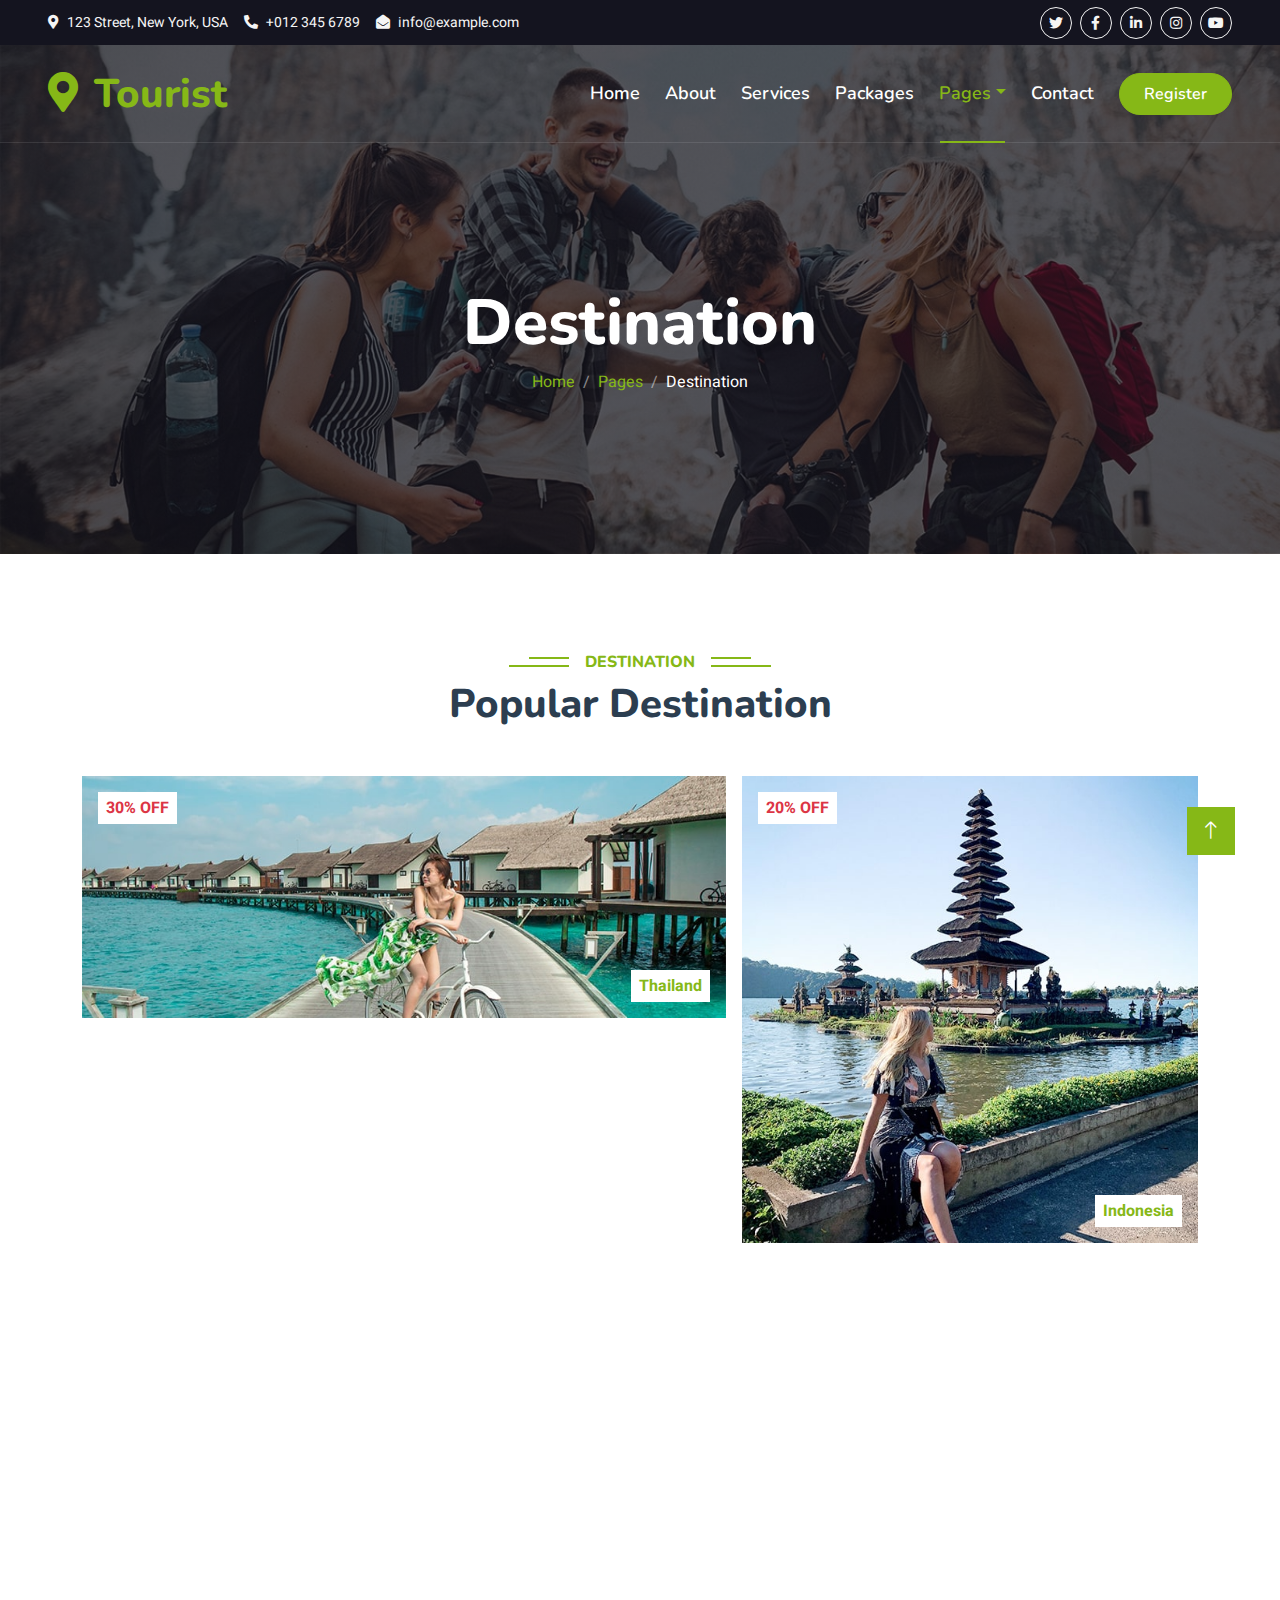
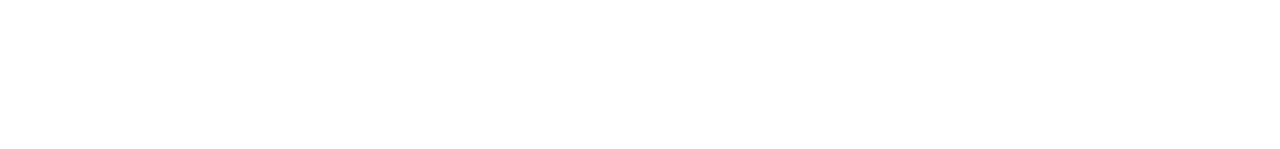
<file: destination.html>
<!DOCTYPE html>
<html lang="en">

<head>
    <meta charset="utf-8">
    <title>Tourist - Travel Agency HTML Template</title>
    <meta content="width=device-width, initial-scale=1.0" name="viewport">
    <meta content="" name="keywords">
    <meta content="" name="description">

    <!-- Favicon -->
    <link href="img/favicon.ico" rel="icon">

    <!-- Google Web Fonts -->
    <link rel="preconnect" href="https://fonts.googleapis.com">
    <link rel="preconnect" href="https://fonts.gstatic.com" crossorigin>
    <link href="https://fonts.googleapis.com/css2?family=Heebo:wght@400;500;600&family=Nunito:wght@600;700;800&display=swap" rel="stylesheet">

    <!-- Icon Font Stylesheet -->
    <link href="https://cdnjs.cloudflare.com/ajax/libs/font-awesome/5.10.0/css/all.min.css" rel="stylesheet">
    <link href="https://cdn.jsdelivr.net/npm/bootstrap-icons@1.4.1/font/bootstrap-icons.css" rel="stylesheet">

    <!-- Libraries Stylesheet -->
    <link href="lib/animate/animate.min.css" rel="stylesheet">
    <link href="lib/owlcarousel/assets/owl.carousel.min.css" rel="stylesheet">
    <link href="lib/tempusdominus/css/tempusdominus-bootstrap-4.min.css" rel="stylesheet" />

    <!-- Customized Bootstrap Stylesheet -->
    <link href="css/bootstrap.min.css" rel="stylesheet">

    <!-- Template Stylesheet -->
    <link href="css/style.css" rel="stylesheet">
</head>

<body>
    <!-- Spinner Start -->
    <div id="spinner" class="show bg-white position-fixed translate-middle w-100 vh-100 top-50 start-50 d-flex align-items-center justify-content-center">
        <div class="spinner-border text-primary" style="width: 3rem; height: 3rem;" role="status">
            <span class="sr-only">Loading...</span>
        </div>
    </div>
    <!-- Spinner End -->


    <!-- Topbar Start -->
    <div class="container-fluid bg-dark px-5 d-none d-lg-block">
        <div class="row gx-0">
            <div class="col-lg-8 text-center text-lg-start mb-2 mb-lg-0">
                <div class="d-inline-flex align-items-center" style="height: 45px;">
                    <small class="me-3 text-light"><i class="fa fa-map-marker-alt me-2"></i>123 Street, New York, USA</small>
                    <small class="me-3 text-light"><i class="fa fa-phone-alt me-2"></i>+012 345 6789</small>
                    <small class="text-light"><i class="fa fa-envelope-open me-2"></i>info@example.com</small>
                </div>
            </div>
            <div class="col-lg-4 text-center text-lg-end">
                <div class="d-inline-flex align-items-center" style="height: 45px;">
                    <a class="btn btn-sm btn-outline-light btn-sm-square rounded-circle me-2" href=""><i class="fab fa-twitter fw-normal"></i></a>
                    <a class="btn btn-sm btn-outline-light btn-sm-square rounded-circle me-2" href=""><i class="fab fa-facebook-f fw-normal"></i></a>
                    <a class="btn btn-sm btn-outline-light btn-sm-square rounded-circle me-2" href=""><i class="fab fa-linkedin-in fw-normal"></i></a>
                    <a class="btn btn-sm btn-outline-light btn-sm-square rounded-circle me-2" href=""><i class="fab fa-instagram fw-normal"></i></a>
                    <a class="btn btn-sm btn-outline-light btn-sm-square rounded-circle" href=""><i class="fab fa-youtube fw-normal"></i></a>
                </div>
            </div>
        </div>
    </div>
    <!-- Topbar End -->


    <!-- Navbar & Hero Start -->
    <div class="container-fluid position-relative p-0">
        <nav class="navbar navbar-expand-lg navbar-light px-4 px-lg-5 py-3 py-lg-0">
            <a href="" class="navbar-brand p-0">
                <h1 class="text-primary m-0"><i class="fa fa-map-marker-alt me-3"></i>Tourist</h1>
                <!-- <img src="img/logo.png" alt="Logo"> -->
            </a>
            <button class="navbar-toggler" type="button" data-bs-toggle="collapse" data-bs-target="#navbarCollapse">
                <span class="fa fa-bars"></span>
            </button>
            <div class="collapse navbar-collapse" id="navbarCollapse">
                <div class="navbar-nav ms-auto py-0">
                    <a href="index.html" class="nav-item nav-link">Home</a>
                    <a href="about.html" class="nav-item nav-link">About</a>
                    <a href="service.html" class="nav-item nav-link">Services</a>
                    <a href="package.html" class="nav-item nav-link">Packages</a>
                    <div class="nav-item dropdown">
                        <a href="#" class="nav-link dropdown-toggle active" data-bs-toggle="dropdown">Pages</a>
                        <div class="dropdown-menu m-0">
                            <a href="destination.html" class="dropdown-item active">Destination</a>
                            <a href="booking.html" class="dropdown-item">Booking</a>
                            <a href="team.html" class="dropdown-item">Travel Guides</a>
                            <a href="testimonial.html" class="dropdown-item">Testimonial</a>
                            <a href="404.html" class="dropdown-item">404 Page</a>
                        </div>
                    </div>
                    <a href="contact.html" class="nav-item nav-link">Contact</a>
                </div>
                <a href="" class="btn btn-primary rounded-pill py-2 px-4">Register</a>
            </div>
        </nav>

        <div class="container-fluid bg-primary py-5 mb-5 hero-header">
            <div class="container py-5">
                <div class="row justify-content-center py-5">
                    <div class="col-lg-10 pt-lg-5 mt-lg-5 text-center">
                        <h1 class="display-3 text-white animated slideInDown">Destination</h1>
                        <nav aria-label="breadcrumb">
                            <ol class="breadcrumb justify-content-center">
                                <li class="breadcrumb-item"><a href="#">Home</a></li>
                                <li class="breadcrumb-item"><a href="#">Pages</a></li>
                                <li class="breadcrumb-item text-white active" aria-current="page">Destination</li>
                            </ol>
                        </nav>
                    </div>
                </div>
            </div>
        </div>
    </div>
    <!-- Navbar & Hero End -->


    <!-- Destination Start -->
    <div class="container-xxl py-5 destination">
        <div class="container">
            <div class="text-center wow fadeInUp" data-wow-delay="0.1s">
                <h6 class="section-title bg-white text-center text-primary px-3">Destination</h6>
                <h1 class="mb-5">Popular Destination</h1>
            </div>
            <div class="row g-3">
                <div class="col-lg-7 col-md-6">
                    <div class="row g-3">
                        <div class="col-lg-12 col-md-12 wow zoomIn" data-wow-delay="0.1s">
                            <a class="position-relative d-block overflow-hidden" href="">
                                <img class="img-fluid" src="img/destination-1.jpg" alt="">
                                <div class="bg-white text-danger fw-bold position-absolute top-0 start-0 m-3 py-1 px-2">30% OFF</div>
                                <div class="bg-white text-primary fw-bold position-absolute bottom-0 end-0 m-3 py-1 px-2">Thailand</div>
                            </a>
                        </div>
                        <div class="col-lg-6 col-md-12 wow zoomIn" data-wow-delay="0.3s">
                            <a class="position-relative d-block overflow-hidden" href="">
                                <img class="img-fluid" src="img/destination-2.jpg" alt="">
                                <div class="bg-white text-danger fw-bold position-absolute top-0 start-0 m-3 py-1 px-2">25% OFF</div>
                                <div class="bg-white text-primary fw-bold position-absolute bottom-0 end-0 m-3 py-1 px-2">Malaysia</div>
                            </a>
                        </div>
                        <div class="col-lg-6 col-md-12 wow zoomIn" data-wow-delay="0.5s">
                            <a class="position-relative d-block overflow-hidden" href="">
                                <img class="img-fluid" src="img/destination-3.jpg" alt="">
                                <div class="bg-white text-danger fw-bold position-absolute top-0 start-0 m-3 py-1 px-2">35% OFF</div>
                                <div class="bg-white text-primary fw-bold position-absolute bottom-0 end-0 m-3 py-1 px-2">Australia</div>
                            </a>
                        </div>
                    </div>
                </div>
                <div class="col-lg-5 col-md-6 wow zoomIn" data-wow-delay="0.7s" style="min-height: 350px;">
                    <a class="position-relative d-block h-100 overflow-hidden" href="">
                        <img class="img-fluid position-absolute w-100 h-100" src="img/destination-4.jpg" alt="" style="object-fit: cover;">
                        <div class="bg-white text-danger fw-bold position-absolute top-0 start-0 m-3 py-1 px-2">20% OFF</div>
                        <div class="bg-white text-primary fw-bold position-absolute bottom-0 end-0 m-3 py-1 px-2">Indonesia</div>
                    </a>
                </div>
            </div>
        </div>
    </div>
    <!-- Destination Start -->
        

    <!-- Footer Start -->
    <div class="container-fluid bg-dark text-light footer pt-5 mt-5 wow fadeIn" data-wow-delay="0.1s">
        <div class="container py-5">
            <div class="row g-5">
                <div class="col-lg-3 col-md-6">
                    <h4 class="text-white mb-3">Company</h4>
                    <a class="btn btn-link" href="">About Us</a>
                    <a class="btn btn-link" href="">Contact Us</a>
                    <a class="btn btn-link" href="">Privacy Policy</a>
                    <a class="btn btn-link" href="">Terms & Condition</a>
                    <a class="btn btn-link" href="">FAQs & Help</a>
                </div>
                <div class="col-lg-3 col-md-6">
                    <h4 class="text-white mb-3">Contact</h4>
                    <p class="mb-2"><i class="fa fa-map-marker-alt me-3"></i>123 Street, New York, USA</p>
                    <p class="mb-2"><i class="fa fa-phone-alt me-3"></i>+012 345 67890</p>
                    <p class="mb-2"><i class="fa fa-envelope me-3"></i>info@example.com</p>
                    <div class="d-flex pt-2">
                        <a class="btn btn-outline-light btn-social" href=""><i class="fab fa-twitter"></i></a>
                        <a class="btn btn-outline-light btn-social" href=""><i class="fab fa-facebook-f"></i></a>
                        <a class="btn btn-outline-light btn-social" href=""><i class="fab fa-youtube"></i></a>
                        <a class="btn btn-outline-light btn-social" href=""><i class="fab fa-linkedin-in"></i></a>
                    </div>
                </div>
                <div class="col-lg-3 col-md-6">
                    <h4 class="text-white mb-3">Gallery</h4>
                    <div class="row g-2 pt-2">
                        <div class="col-4">
                            <img class="img-fluid bg-light p-1" src="img/package-1.jpg" alt="">
                        </div>
                        <div class="col-4">
                            <img class="img-fluid bg-light p-1" src="img/package-2.jpg" alt="">
                        </div>
                        <div class="col-4">
                            <img class="img-fluid bg-light p-1" src="img/package-3.jpg" alt="">
                        </div>
                        <div class="col-4">
                            <img class="img-fluid bg-light p-1" src="img/package-2.jpg" alt="">
                        </div>
                        <div class="col-4">
                            <img class="img-fluid bg-light p-1" src="img/package-3.jpg" alt="">
                        </div>
                        <div class="col-4">
                            <img class="img-fluid bg-light p-1" src="img/package-1.jpg" alt="">
                        </div>
                    </div>
                </div>
                <div class="col-lg-3 col-md-6">
                    <h4 class="text-white mb-3">Newsletter</h4>
                    <p>Dolor amet sit justo amet elitr clita ipsum elitr est.</p>
                    <div class="position-relative mx-auto" style="max-width: 400px;">
                        <input class="form-control border-primary w-100 py-3 ps-4 pe-5" type="text" placeholder="Your email">
                        <button type="button" class="btn btn-primary py-2 position-absolute top-0 end-0 mt-2 me-2">SignUp</button>
                    </div>
                </div>
            </div>
        </div>
        <div class="container">
            <div class="copyright">
                <div class="row">
                    <div class="col-md-6 text-center text-md-start mb-3 mb-md-0">
                        &copy; <a class="border-bottom" href="#">Your Site Name</a>, All Right Reserved.

                        <!--/*** This template is free as long as you keep the footer author’s credit link/attribution link/backlink. If you'd like to use the template without the footer author’s credit link/attribution link/backlink, you can purchase the Credit Removal License from "https://htmlcodex.com/credit-removal". Thank you for your support. ***/-->
                        Designed By <a class="border-bottom" href="https://htmlcodex.com">HTML Codex</a>
                    </div>
                    <div class="col-md-6 text-center text-md-end">
                        <div class="footer-menu">
                            <a href="">Home</a>
                            <a href="">Cookies</a>
                            <a href="">Help</a>
                            <a href="">FQAs</a>
                        </div>
                    </div>
                </div>
            </div>
        </div>
    </div>
    <!-- Footer End -->


    <!-- Back to Top -->
    <a href="#" class="btn btn-lg btn-primary btn-lg-square back-to-top"><i class="bi bi-arrow-up"></i></a>


    <!-- JavaScript Libraries -->
    <script src="https://code.jquery.com/jquery-3.4.1.min.js"></script>
    <script src="https://cdn.jsdelivr.net/npm/bootstrap@5.0.0/dist/js/bootstrap.bundle.min.js"></script>
    <script src="lib/wow/wow.min.js"></script>
    <script src="lib/easing/easing.min.js"></script>
    <script src="lib/waypoints/waypoints.min.js"></script>
    <script src="lib/owlcarousel/owl.carousel.min.js"></script>
    <script src="lib/tempusdominus/js/moment.min.js"></script>
    <script src="lib/tempusdominus/js/moment-timezone.min.js"></script>
    <script src="lib/tempusdominus/js/tempusdominus-bootstrap-4.min.js"></script>

    <!-- Template Javascript -->
    <script src="js/main.js"></script>
</body>

</html>
</file>
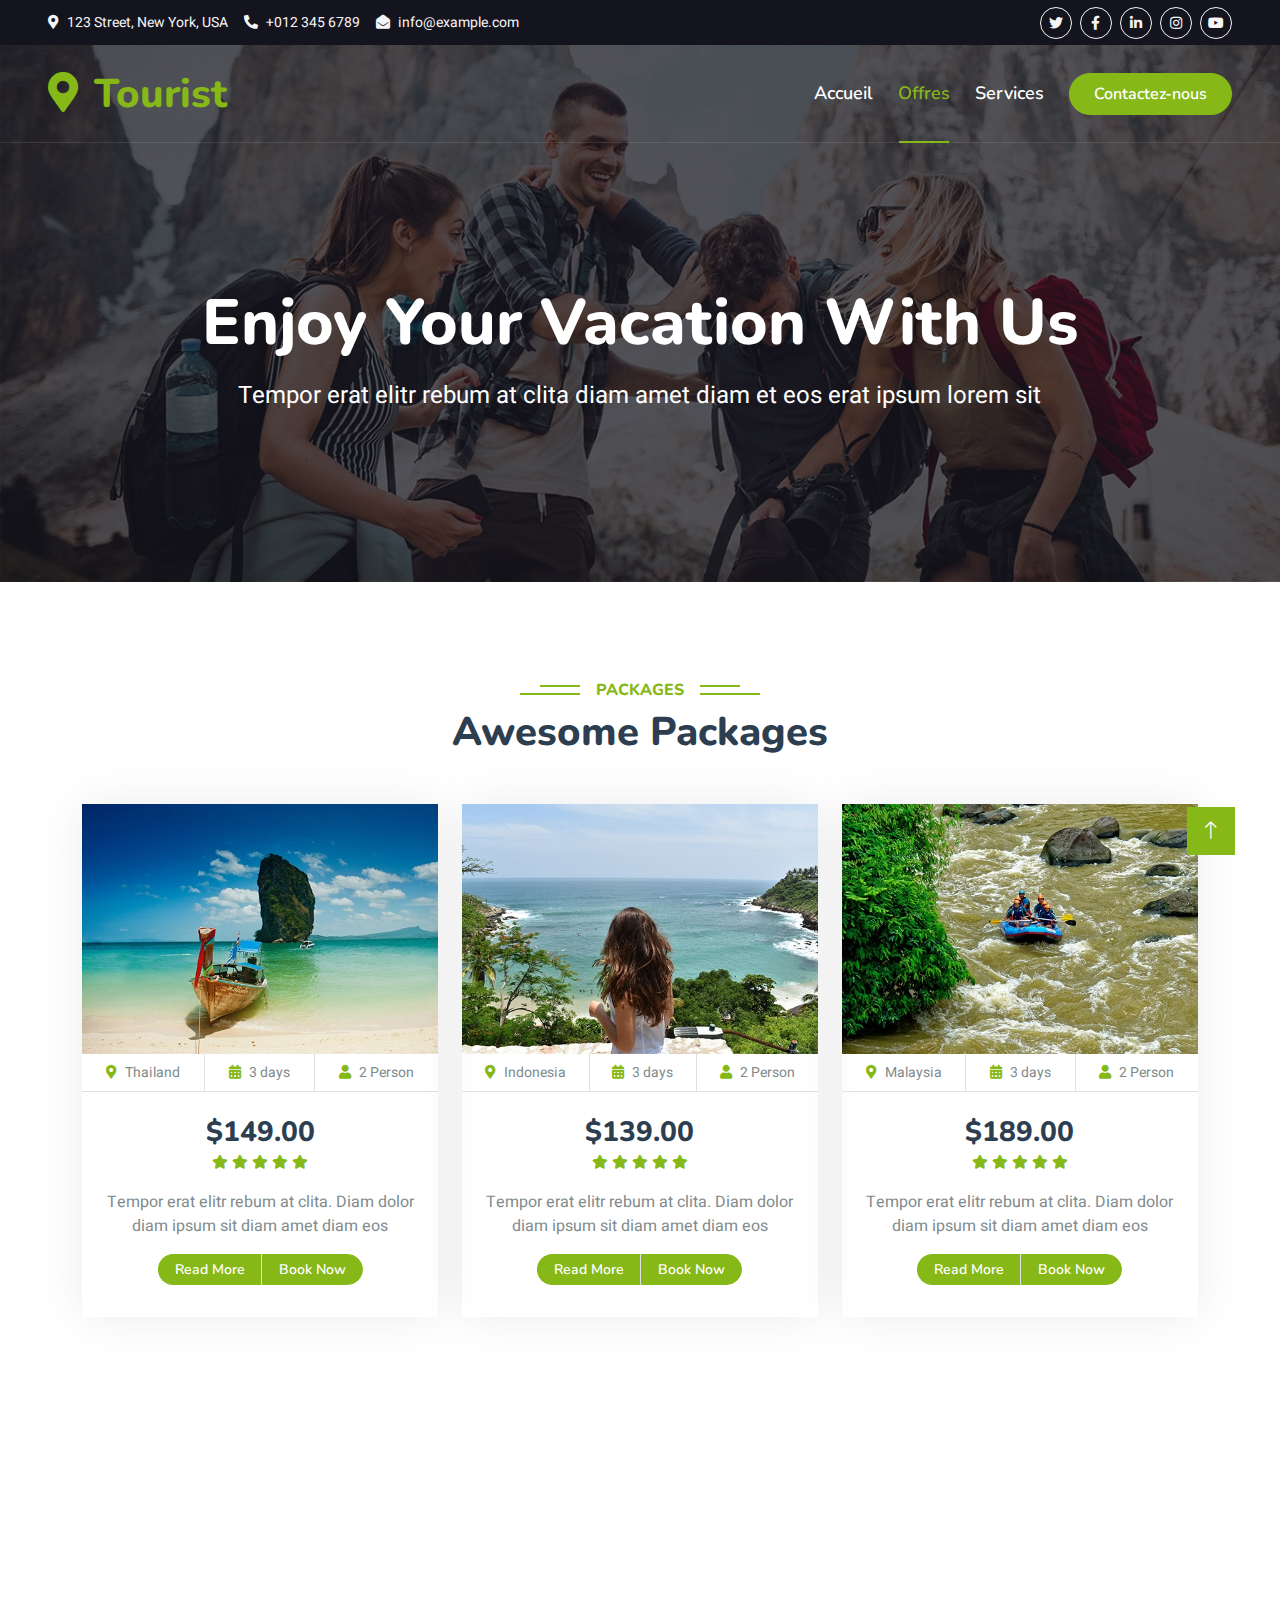
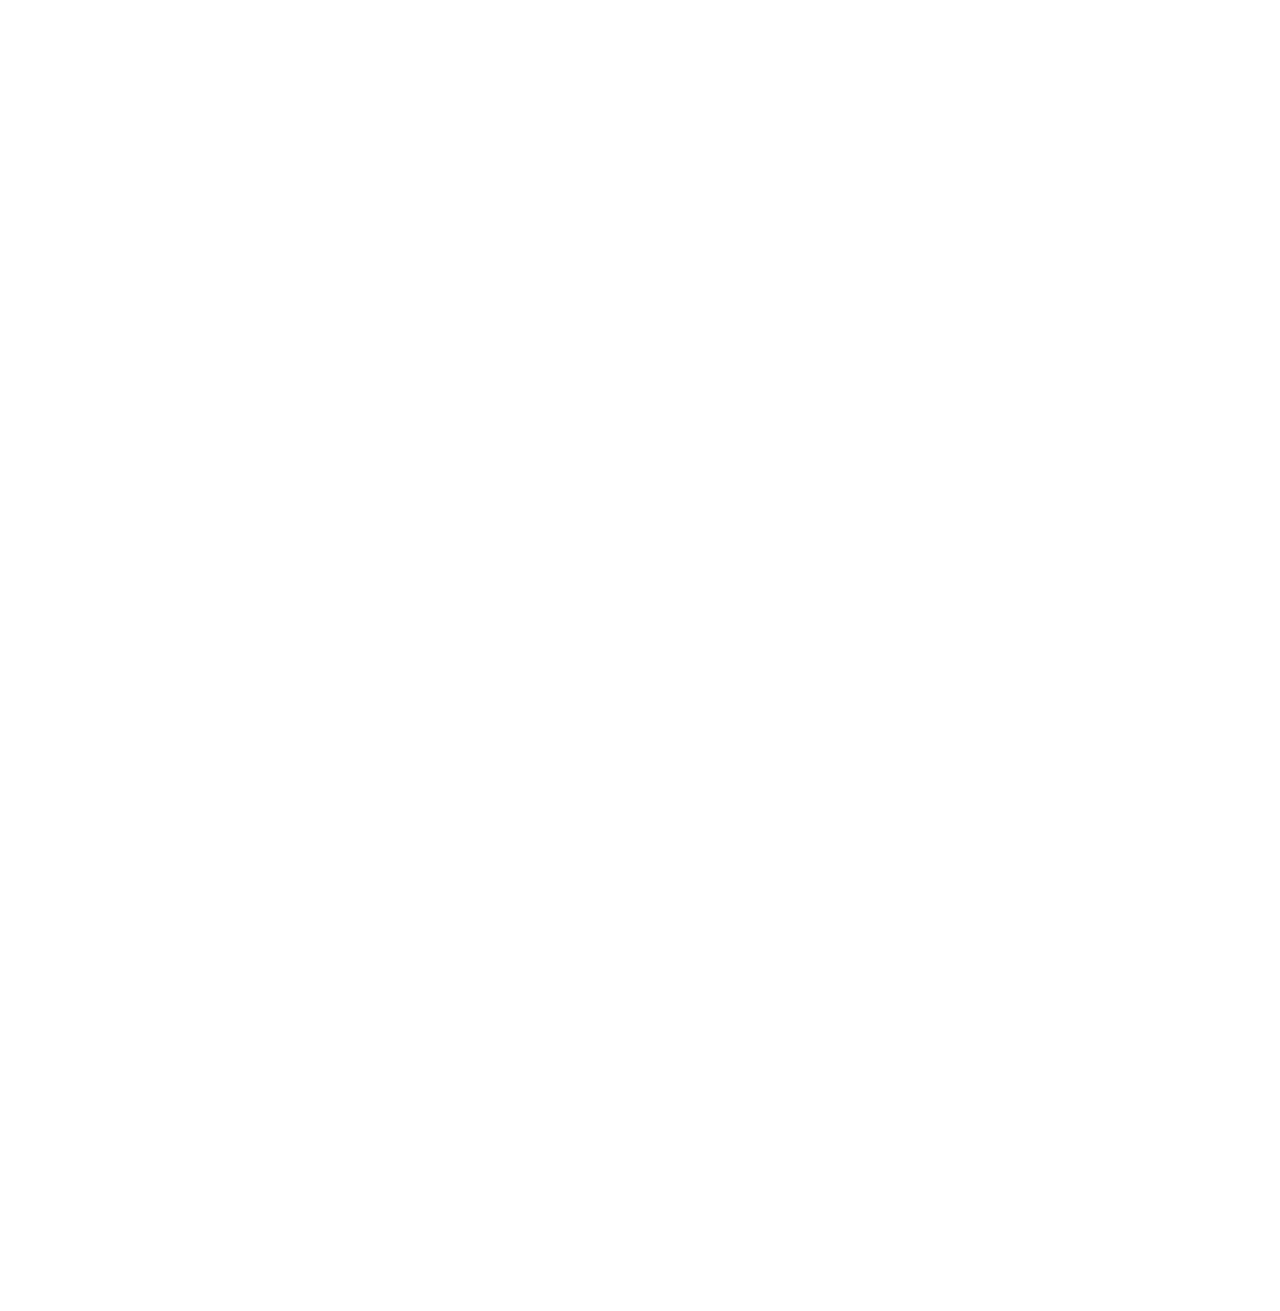
<file: offres.html>
<!DOCTYPE html>
<html lang="en">
  <head>
    <meta charset="utf-8" />
    <title>Tourist - Travel Agency HTML Template</title>
    <meta content="width=device-width, initial-scale=1.0" name="viewport" />
    <meta content="" name="keywords" />
    <meta content="" name="description" />

    <!-- Favicon -->
    <link href="img/favicon.ico" rel="icon" />

    <!-- Google Web Fonts -->
    <link rel="preconnect" href="https://fonts.googleapis.com" />
    <link rel="preconnect" href="https://fonts.gstatic.com" crossorigin />
    <link
      href="https://fonts.googleapis.com/css2?family=Heebo:wght@400;500;600&family=Nunito:wght@600;700;800&display=swap"
      rel="stylesheet"
    />

    <!-- Icon Font Stylesheet -->
    <link
      href="https://cdnjs.cloudflare.com/ajax/libs/font-awesome/5.10.0/css/all.min.css"
      rel="stylesheet"
    />
    <link
      href="https://cdn.jsdelivr.net/npm/bootstrap-icons@1.4.1/font/bootstrap-icons.css"
      rel="stylesheet"
    />

    <!-- Libraries Stylesheet -->
    <link href="lib/animate/animate.min.css" rel="stylesheet" />
    <link href="lib/owlcarousel/assets/owl.carousel.min.css" rel="stylesheet" />
    <link
      href="lib/tempusdominus/css/tempusdominus-bootstrap-4.min.css"
      rel="stylesheet"
    />

    <!-- Customized Bootstrap Stylesheet -->
    <link href="css/bootstrap.min.css" rel="stylesheet" />

    <!-- Template Stylesheet -->
    <link href="css/style.css" rel="stylesheet" />
  </head>

  <body>
    <!-- Spinner Start -->
    <div
      id="spinner"
      class="show bg-white position-fixed translate-middle w-100 vh-100 top-50 start-50 d-flex align-items-center justify-content-center"
    >
      <div
        class="spinner-border text-primary"
        style="width: 3rem; height: 3rem"
        role="status"
      >
        <span class="sr-only">Loading...</span>
      </div>
    </div>
    <!-- Spinner End -->

    <!-- Topbar Start -->
    <div class="container-fluid bg-dark px-5 d-none d-lg-block">
      <div class="row gx-0">
        <div class="col-lg-8 text-center text-lg-start mb-2 mb-lg-0">
          <div class="d-inline-flex align-items-center" style="height: 45px">
            <small class="me-3 text-light"
              ><i class="fa fa-map-marker-alt me-2"></i>123 Street, New York,
              USA</small
            >
            <small class="me-3 text-light"
              ><i class="fa fa-phone-alt me-2"></i>+012 345 6789</small
            >
            <small class="text-light"
              ><i class="fa fa-envelope-open me-2"></i>info@example.com</small
            >
          </div>
        </div>
        <div class="col-lg-4 text-center text-lg-end">
          <div class="d-inline-flex align-items-center" style="height: 45px">
            <a
              class="btn btn-sm btn-outline-light btn-sm-square rounded-circle me-2"
              href=""
              ><i class="fab fa-twitter fw-normal"></i
            ></a>
            <a
              class="btn btn-sm btn-outline-light btn-sm-square rounded-circle me-2"
              href=""
              ><i class="fab fa-facebook-f fw-normal"></i
            ></a>
            <a
              class="btn btn-sm btn-outline-light btn-sm-square rounded-circle me-2"
              href=""
              ><i class="fab fa-linkedin-in fw-normal"></i
            ></a>
            <a
              class="btn btn-sm btn-outline-light btn-sm-square rounded-circle me-2"
              href=""
              ><i class="fab fa-instagram fw-normal"></i
            ></a>
            <a
              class="btn btn-sm btn-outline-light btn-sm-square rounded-circle"
              href=""
              ><i class="fab fa-youtube fw-normal"></i
            ></a>
          </div>
        </div>
      </div>
    </div>
    <!-- Topbar End -->

    <!-- Navbar & Hero Start -->
    <div class="container-fluid position-relative p-0">
      <nav
        class="navbar navbar-expand-lg navbar-light px-4 px-lg-5 py-3 py-lg-0"
      >
        <a href="" class="navbar-brand p-0">
          <h1 class="text-primary m-0">
            <i class="fa fa-map-marker-alt me-3"></i>Tourist
          </h1>
          <!-- <img src="img/logo.png" alt="Logo"> -->
        </a>
        <button
          class="navbar-toggler"
          type="button"
          data-bs-toggle="collapse"
          data-bs-target="#navbarCollapse"
        >
          <span class="fa fa-bars"></span>
        </button>
        <div class="collapse navbar-collapse" id="navbarCollapse">
          <div class="navbar-nav ms-auto py-0">
            <a href="index.html" class="nav-item nav-link">Accueil</a>
            <a href="offres.html" class="nav-item nav-link active">Offres</a>
            <a href="service.html" class="nav-item nav-link">Services</a>
            <!--
              <a href="package.html" class="nav-item nav-link">Packages</a>
               <div class="nav-item dropdown">
                <a
                  href="#"
                  class="nav-link dropdown-toggle"
                  data-bs-toggle="dropdown"
                  >Pages</a
                >
                <div class="dropdown-menu m-0">
                  <a href="destination.html" class="dropdown-item">Destination</a>
                  <a href="booking.html" class="dropdown-item">Booking</a>
                  <a href="team.html" class="dropdown-item">Travel Guides</a>
                  <a href="testimonial.html" class="dropdown-item">Testimonial</a>
                  <a href="404.html" class="dropdown-item">404 Page</a>
                </div>
              </div> 
              <a href="contact.html" class="nav-item nav-link">Contact</a>
              -->
          </div>
          <a href="contact.html" class="btn btn-primary rounded-pill py-2 px-4"
            >Contactez-nous</a
          >
        </div>
      </nav>

      <div class="container-fluid bg-primary py-5 mb-5 hero-header">
        <div class="container py-5">
          <div class="row justify-content-center py-5">
            <div class="col-lg-10 pt-lg-5 mt-lg-5 text-center">
              <h1 class="display-3 text-white mb-3 animated slideInDown">
                Enjoy Your Vacation With Us
              </h1>
              <p class="fs-4 text-white mb-4 animated slideInDown">
                Tempor erat elitr rebum at clita diam amet diam et eos erat
                ipsum lorem sit
              </p>
              <!-- <div class="position-relative w-75 mx-auto animated slideInDown">
                  <input
                    class="form-control border-0 rounded-pill w-100 py-3 ps-4 pe-5"
                    type="text"
                    placeholder="Eg: Thailand"
                  />
                  <button
                    type="button"
                    class="btn btn-primary rounded-pill py-2 px-4 position-absolute top-0 end-0 me-2"
                    style="margin-top: 7px"
                  >
                    Search
                  </button>
                </div> -->
            </div>
          </div>
        </div>
      </div>
    </div>
    <!-- Navbar & Hero End -->

    <!-- Package Start -->
    <div class="container-xxl py-5">
      <div class="container">
        <div class="text-center wow fadeInUp" data-wow-delay="0.1s">
          <h6 class="section-title bg-white text-center text-primary px-3">
            Packages
          </h6>
          <h1 class="mb-5">Awesome Packages</h1>
        </div>
        <div class="row g-4 justify-content-center">
          <div class="col-lg-4 col-md-6 wow fadeInUp" data-wow-delay="0.1s">
            <div class="package-item">
              <div class="overflow-hidden">
                <img class="img-fluid" src="img/package-1.jpg" alt="" />
              </div>
              <div class="d-flex border-bottom">
                <small class="flex-fill text-center border-end py-2"
                  ><i class="fa fa-map-marker-alt text-primary me-2"></i
                  >Thailand</small
                >
                <small class="flex-fill text-center border-end py-2"
                  ><i class="fa fa-calendar-alt text-primary me-2"></i>3
                  days</small
                >
                <small class="flex-fill text-center py-2"
                  ><i class="fa fa-user text-primary me-2"></i>2 Person</small
                >
              </div>
              <div class="text-center p-4">
                <h3 class="mb-0">$149.00</h3>
                <div class="mb-3">
                  <small class="fa fa-star text-primary"></small>
                  <small class="fa fa-star text-primary"></small>
                  <small class="fa fa-star text-primary"></small>
                  <small class="fa fa-star text-primary"></small>
                  <small class="fa fa-star text-primary"></small>
                </div>
                <p>
                  Tempor erat elitr rebum at clita. Diam dolor diam ipsum sit
                  diam amet diam eos
                </p>
                <div class="d-flex justify-content-center mb-2">
                  <a
                    href="booking.html"
                    class="btn btn-sm btn-primary px-3 border-end"
                    style="border-radius: 30px 0 0 30px"
                    >Read More</a
                  >
                  <a
                    href="booking.html"
                    class="btn btn-sm btn-primary px-3"
                    style="border-radius: 0 30px 30px 0"
                    >Book Now</a
                  >
                </div>
              </div>
            </div>
          </div>
          <div class="col-lg-4 col-md-6 wow fadeInUp" data-wow-delay="0.3s">
            <div class="package-item">
              <div class="overflow-hidden">
                <img class="img-fluid" src="img/package-2.jpg" alt="" />
              </div>
              <div class="d-flex border-bottom">
                <small class="flex-fill text-center border-end py-2"
                  ><i class="fa fa-map-marker-alt text-primary me-2"></i
                  >Indonesia</small
                >
                <small class="flex-fill text-center border-end py-2"
                  ><i class="fa fa-calendar-alt text-primary me-2"></i>3
                  days</small
                >
                <small class="flex-fill text-center py-2"
                  ><i class="fa fa-user text-primary me-2"></i>2 Person</small
                >
              </div>
              <div class="text-center p-4">
                <h3 class="mb-0">$139.00</h3>
                <div class="mb-3">
                  <small class="fa fa-star text-primary"></small>
                  <small class="fa fa-star text-primary"></small>
                  <small class="fa fa-star text-primary"></small>
                  <small class="fa fa-star text-primary"></small>
                  <small class="fa fa-star text-primary"></small>
                </div>
                <p>
                  Tempor erat elitr rebum at clita. Diam dolor diam ipsum sit
                  diam amet diam eos
                </p>
                <div class="d-flex justify-content-center mb-2">
                  <a
                    href="booking.html"
                    class="btn btn-sm btn-primary px-3 border-end"
                    style="border-radius: 30px 0 0 30px"
                    >Read More</a
                  >
                  <a
                    href="#"
                    class="btn btn-sm btn-primary px-3"
                    style="border-radius: 0 30px 30px 0"
                    >Book Now</a
                  >
                </div>
              </div>
            </div>
          </div>
          <div class="col-lg-4 col-md-6 wow fadeInUp" data-wow-delay="0.5s">
            <div class="package-item">
              <div class="overflow-hidden">
                <img class="img-fluid" src="img/package-3.jpg" alt="" />
              </div>
              <div class="d-flex border-bottom">
                <small class="flex-fill text-center border-end py-2"
                  ><i class="fa fa-map-marker-alt text-primary me-2"></i
                  >Malaysia</small
                >
                <small class="flex-fill text-center border-end py-2"
                  ><i class="fa fa-calendar-alt text-primary me-2"></i>3
                  days</small
                >
                <small class="flex-fill text-center py-2"
                  ><i class="fa fa-user text-primary me-2"></i>2 Person</small
                >
              </div>
              <div class="text-center p-4">
                <h3 class="mb-0">$189.00</h3>
                <div class="mb-3">
                  <small class="fa fa-star text-primary"></small>
                  <small class="fa fa-star text-primary"></small>
                  <small class="fa fa-star text-primary"></small>
                  <small class="fa fa-star text-primary"></small>
                  <small class="fa fa-star text-primary"></small>
                </div>
                <p>
                  Tempor erat elitr rebum at clita. Diam dolor diam ipsum sit
                  diam amet diam eos
                </p>
                <div class="d-flex justify-content-center mb-2">
                  <a
                    href="booking.html"
                    class="btn btn-sm btn-primary px-3 border-end"
                    style="border-radius: 30px 0 0 30px"
                    >Read More</a
                  >
                  <a
                    href="#"
                    class="btn btn-sm btn-primary px-3"
                    style="border-radius: 0 30px 30px 0"
                    >Book Now</a
                  >
                </div>
              </div>
            </div>
          </div>
        </div>
      </div>
    </div>
    <!-- Package End -->

    <!-- Booking Start -->
    <div class="container-xxl py-5 wow fadeInUp" data-wow-delay="0.1s">
      <div class="container">
        <div class="booking p-5">
          <div class="row g-5 align-items-center">
            <div class="col-md-6 text-white">
              <h6 class="text-white text-uppercase">Booking</h6>
              <h1 class="text-white mb-4">Online Booking</h1>
              <p class="mb-4">
                Tempor erat elitr rebum at clita. Diam dolor diam ipsum sit.
                Aliqu diam amet diam et eos. Clita erat ipsum et lorem et sit.
              </p>
              <p class="mb-4">
                Tempor erat elitr rebum at clita. Diam dolor diam ipsum sit.
                Aliqu diam amet diam et eos. Clita erat ipsum et lorem et sit,
                sed stet lorem sit clita duo justo magna dolore erat amet
              </p>
              <a class="btn btn-outline-light py-3 px-5 mt-2" href=""
                >Read More</a
              >
            </div>
            <div class="col-md-6">
              <h1 class="text-white mb-4">Book A Tour</h1>
              <form>
                <div class="row g-3">
                  <div class="col-md-6">
                    <div class="form-floating">
                      <input
                        type="text"
                        class="form-control bg-transparent"
                        id="name"
                        placeholder="Your Name"
                      />
                      <label for="name">Your Name</label>
                    </div>
                  </div>
                  <div class="col-md-6">
                    <div class="form-floating">
                      <input
                        type="email"
                        class="form-control bg-transparent"
                        id="email"
                        placeholder="Your Email"
                      />
                      <label for="email">Your Email</label>
                    </div>
                  </div>
                  <div class="col-md-6">
                    <div
                      class="form-floating date"
                      id="date3"
                      data-target-input="nearest"
                    >
                      <input
                        type="text"
                        class="form-control bg-transparent datetimepicker-input"
                        id="datetime"
                        placeholder="Date & Time"
                        data-target="#date3"
                        data-toggle="datetimepicker"
                      />
                      <label for="datetime">Date & Time</label>
                    </div>
                  </div>
                  <div class="col-md-6">
                    <div class="form-floating">
                      <select class="form-select bg-transparent" id="select1">
                        <option value="1">Destination 1</option>
                        <option value="2">Destination 2</option>
                        <option value="3">Destination 3</option>
                      </select>
                      <label for="select1">Destination</label>
                    </div>
                  </div>
                  <div class="col-12">
                    <div class="form-floating">
                      <textarea
                        class="form-control bg-transparent"
                        placeholder="Special Request"
                        id="message"
                        style="height: 100px"
                      ></textarea>
                      <label for="message">Special Request</label>
                    </div>
                  </div>
                  <div class="col-12">
                    <button
                      class="btn btn-outline-light w-100 py-3"
                      type="submit"
                    >
                      Book Now
                    </button>
                  </div>
                </div>
              </form>
            </div>
          </div>
        </div>
      </div>
    </div>
    <!-- Booking Start -->

    <!-- Process Start -->
    <div class="container-xxl py-5">
      <div class="container">
        <div class="text-center pb-4 wow fadeInUp" data-wow-delay="0.1s">
          <h6 class="section-title bg-white text-center text-primary px-3">
            Process
          </h6>
          <h1 class="mb-5">3 Easy Steps</h1>
        </div>
        <div class="row gy-5 gx-4 justify-content-center">
          <div
            class="col-lg-4 col-sm-6 text-center pt-4 wow fadeInUp"
            data-wow-delay="0.1s"
          >
            <div class="position-relative border border-primary pt-5 pb-4 px-4">
              <div
                class="d-inline-flex align-items-center justify-content-center bg-primary rounded-circle position-absolute top-0 start-50 translate-middle shadow"
                style="width: 100px; height: 100px"
              >
                <i class="fa fa-globe fa-3x text-white"></i>
              </div>
              <h5 class="mt-4">Choose A Destination</h5>
              <hr class="w-25 mx-auto bg-primary mb-1" />
              <hr class="w-50 mx-auto bg-primary mt-0" />
              <p class="mb-0">
                Tempor erat elitr rebum clita dolor diam ipsum sit diam amet
                diam eos erat ipsum et lorem et sit sed stet lorem sit
              </p>
            </div>
          </div>
          <div
            class="col-lg-4 col-sm-6 text-center pt-4 wow fadeInUp"
            data-wow-delay="0.3s"
          >
            <div class="position-relative border border-primary pt-5 pb-4 px-4">
              <div
                class="d-inline-flex align-items-center justify-content-center bg-primary rounded-circle position-absolute top-0 start-50 translate-middle shadow"
                style="width: 100px; height: 100px"
              >
                <i class="fa fa-dollar-sign fa-3x text-white"></i>
              </div>
              <h5 class="mt-4">Pay Online</h5>
              <hr class="w-25 mx-auto bg-primary mb-1" />
              <hr class="w-50 mx-auto bg-primary mt-0" />
              <p class="mb-0">
                Tempor erat elitr rebum clita dolor diam ipsum sit diam amet
                diam eos erat ipsum et lorem et sit sed stet lorem sit
              </p>
            </div>
          </div>
          <div
            class="col-lg-4 col-sm-6 text-center pt-4 wow fadeInUp"
            data-wow-delay="0.5s"
          >
            <div class="position-relative border border-primary pt-5 pb-4 px-4">
              <div
                class="d-inline-flex align-items-center justify-content-center bg-primary rounded-circle position-absolute top-0 start-50 translate-middle shadow"
                style="width: 100px; height: 100px"
              >
                <i class="fa fa-plane fa-3x text-white"></i>
              </div>
              <h5 class="mt-4">Fly Today</h5>
              <hr class="w-25 mx-auto bg-primary mb-1" />
              <hr class="w-50 mx-auto bg-primary mt-0" />
              <p class="mb-0">
                Tempor erat elitr rebum clita dolor diam ipsum sit diam amet
                diam eos erat ipsum et lorem et sit sed stet lorem sit
              </p>
            </div>
          </div>
        </div>
      </div>
    </div>
    <!-- Process Start -->

    <!-- Footer Start -->
    <div
      class="container-fluid bg-dark text-light footer pt-5 mt-5 wow fadeIn"
      data-wow-delay="0.1s"
    >
      <div class="container py-5">
        <div class="row g-5">
          <div class="col-lg-3 col-md-6">
            <h4 class="text-white mb-3">Company</h4>
            <a class="btn btn-link" href="">About Us</a>
            <a class="btn btn-link" href="">Contact Us</a>
            <a class="btn btn-link" href="">Privacy Policy</a>
            <a class="btn btn-link" href="">Terms & Condition</a>
            <a class="btn btn-link" href="">FAQs & Help</a>
          </div>
          <div class="col-lg-3 col-md-6">
            <h4 class="text-white mb-3">Contact</h4>
            <p class="mb-2">
              <i class="fa fa-map-marker-alt me-3"></i>123 Street, New York, USA
            </p>
            <p class="mb-2">
              <i class="fa fa-phone-alt me-3"></i>+012 345 67890
            </p>
            <p class="mb-2">
              <i class="fa fa-envelope me-3"></i>info@example.com
            </p>
            <div class="d-flex pt-2">
              <a class="btn btn-outline-light btn-social" href=""
                ><i class="fab fa-twitter"></i
              ></a>
              <a class="btn btn-outline-light btn-social" href=""
                ><i class="fab fa-facebook-f"></i
              ></a>
              <a class="btn btn-outline-light btn-social" href=""
                ><i class="fab fa-youtube"></i
              ></a>
              <a class="btn btn-outline-light btn-social" href=""
                ><i class="fab fa-linkedin-in"></i
              ></a>
            </div>
          </div>
          <div class="col-lg-3 col-md-6">
            <h4 class="text-white mb-3">Gallery</h4>
            <div class="row g-2 pt-2">
              <div class="col-4">
                <img
                  class="img-fluid bg-light p-1"
                  src="img/package-1.jpg"
                  alt=""
                />
              </div>
              <div class="col-4">
                <img
                  class="img-fluid bg-light p-1"
                  src="img/package-2.jpg"
                  alt=""
                />
              </div>
              <div class="col-4">
                <img
                  class="img-fluid bg-light p-1"
                  src="img/package-3.jpg"
                  alt=""
                />
              </div>
              <div class="col-4">
                <img
                  class="img-fluid bg-light p-1"
                  src="img/package-2.jpg"
                  alt=""
                />
              </div>
              <div class="col-4">
                <img
                  class="img-fluid bg-light p-1"
                  src="img/package-3.jpg"
                  alt=""
                />
              </div>
              <div class="col-4">
                <img
                  class="img-fluid bg-light p-1"
                  src="img/package-1.jpg"
                  alt=""
                />
              </div>
            </div>
          </div>
          <div class="col-lg-3 col-md-6">
            <h4 class="text-white mb-3">Newsletter</h4>
            <p>Dolor amet sit justo amet elitr clita ipsum elitr est.</p>
            <div class="position-relative mx-auto" style="max-width: 400px">
              <input
                class="form-control border-primary w-100 py-3 ps-4 pe-5"
                type="text"
                placeholder="Your email"
              />
              <button
                type="button"
                class="btn btn-primary py-2 position-absolute top-0 end-0 mt-2 me-2"
              >
                SignUp
              </button>
            </div>
          </div>
        </div>
      </div>
      <div class="container">
        <div class="copyright">
          <div class="row">
            <div class="col-md-6 text-center text-md-start mb-3 mb-md-0">
              &copy; <a class="border-bottom" href="#">Your Site Name</a>, All
              Right Reserved.

              <!--/*** This template is free as long as you keep the footer author’s credit link/attribution link/backlink. If you'd like to use the template without the footer author’s credit link/attribution link/backlink, you can purchase the Credit Removal License from "https://htmlcodex.com/credit-removal". Thank you for your support. ***/-->
              Designed By
              <a class="border-bottom" href="https://htmlcodex.com"
                >HTML Codex</a
              >
            </div>
            <div class="col-md-6 text-center text-md-end">
              <div class="footer-menu">
                <a href="">Home</a>
                <a href="">Cookies</a>
                <a href="">Help</a>
                <a href="">FQAs</a>
              </div>
            </div>
          </div>
        </div>
      </div>
    </div>
    <!-- Footer End -->

    <!-- Back to Top -->
    <a href="#" class="btn btn-lg btn-primary btn-lg-square back-to-top"
      ><i class="bi bi-arrow-up"></i
    ></a>

    <!-- JavaScript Libraries -->
    <script src="https://code.jquery.com/jquery-3.4.1.min.js"></script>
    <script src="https://cdn.jsdelivr.net/npm/bootstrap@5.0.0/dist/js/bootstrap.bundle.min.js"></script>
    <script src="lib/wow/wow.min.js"></script>
    <script src="lib/easing/easing.min.js"></script>
    <script src="lib/waypoints/waypoints.min.js"></script>
    <script src="lib/owlcarousel/owl.carousel.min.js"></script>
    <script src="lib/tempusdominus/js/moment.min.js"></script>
    <script src="lib/tempusdominus/js/moment-timezone.min.js"></script>
    <script src="lib/tempusdominus/js/tempusdominus-bootstrap-4.min.js"></script>

    <!-- Template Javascript -->
    <script src="js/main.js"></script>
  </body>
</html>
</file>
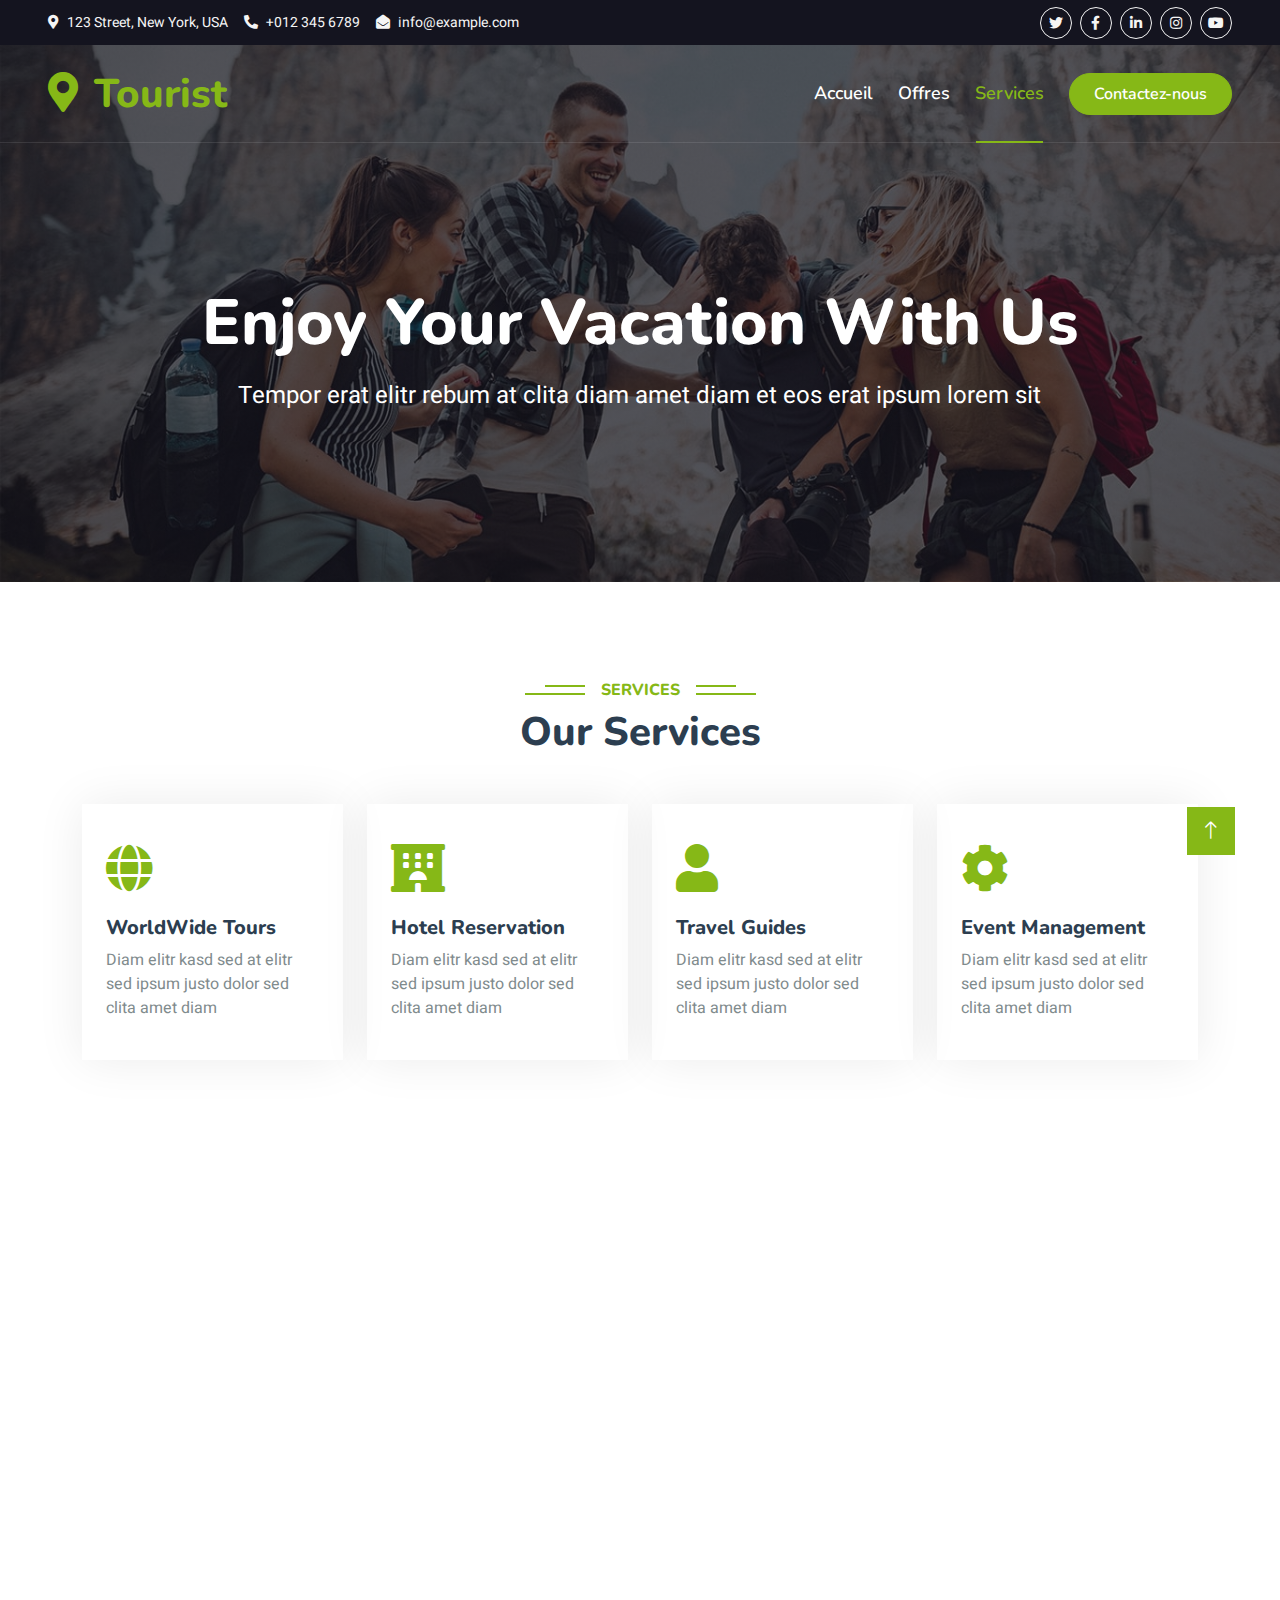
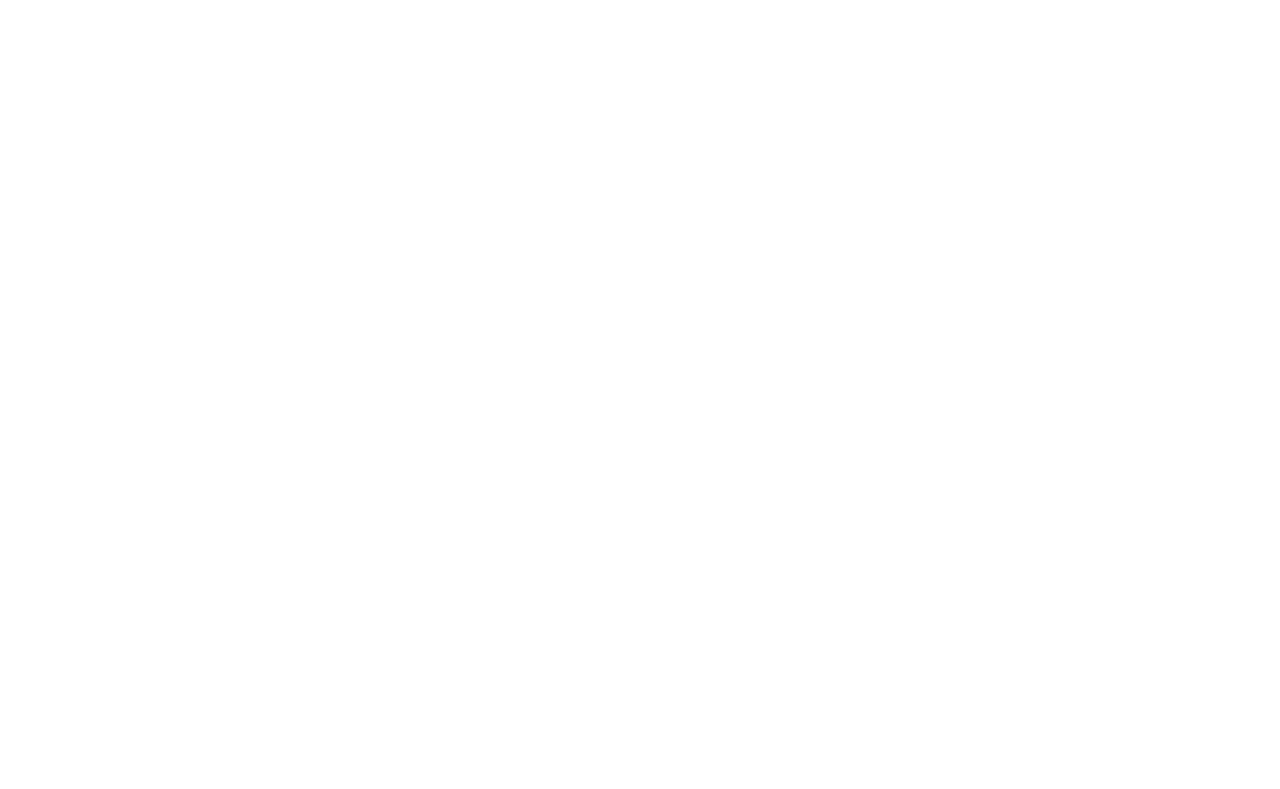
<file: service.html>
<!DOCTYPE html>
<html lang="en">
  <head>
    <meta charset="utf-8" />
    <title>Tourist - Travel Agency HTML Template</title>
    <meta content="width=device-width, initial-scale=1.0" name="viewport" />
    <meta content="" name="keywords" />
    <meta content="" name="description" />

    <!-- Favicon -->
    <link href="img/favicon.ico" rel="icon" />

    <!-- Google Web Fonts -->
    <link rel="preconnect" href="https://fonts.googleapis.com" />
    <link rel="preconnect" href="https://fonts.gstatic.com" crossorigin />
    <link
      href="https://fonts.googleapis.com/css2?family=Heebo:wght@400;500;600&family=Nunito:wght@600;700;800&display=swap"
      rel="stylesheet"
    />

    <!-- Icon Font Stylesheet -->
    <link
      href="https://cdnjs.cloudflare.com/ajax/libs/font-awesome/5.10.0/css/all.min.css"
      rel="stylesheet"
    />
    <link
      href="https://cdn.jsdelivr.net/npm/bootstrap-icons@1.4.1/font/bootstrap-icons.css"
      rel="stylesheet"
    />

    <!-- Libraries Stylesheet -->
    <link href="lib/animate/animate.min.css" rel="stylesheet" />
    <link href="lib/owlcarousel/assets/owl.carousel.min.css" rel="stylesheet" />
    <link
      href="lib/tempusdominus/css/tempusdominus-bootstrap-4.min.css"
      rel="stylesheet"
    />

    <!-- Customized Bootstrap Stylesheet -->
    <link href="css/bootstrap.min.css" rel="stylesheet" />

    <!-- Template Stylesheet -->
    <link href="css/style.css" rel="stylesheet" />
  </head>

  <body>
    <!-- Spinner Start -->
    <div
      id="spinner"
      class="show bg-white position-fixed translate-middle w-100 vh-100 top-50 start-50 d-flex align-items-center justify-content-center"
    >
      <div
        class="spinner-border text-primary"
        style="width: 3rem; height: 3rem"
        role="status"
      >
        <span class="sr-only">Loading...</span>
      </div>
    </div>
    <!-- Spinner End -->

    <!-- Topbar Start -->
    <div class="container-fluid bg-dark px-5 d-none d-lg-block">
      <div class="row gx-0">
        <div class="col-lg-8 text-center text-lg-start mb-2 mb-lg-0">
          <div class="d-inline-flex align-items-center" style="height: 45px">
            <small class="me-3 text-light"
              ><i class="fa fa-map-marker-alt me-2"></i>123 Street, New York,
              USA</small
            >
            <small class="me-3 text-light"
              ><i class="fa fa-phone-alt me-2"></i>+012 345 6789</small
            >
            <small class="text-light"
              ><i class="fa fa-envelope-open me-2"></i>info@example.com</small
            >
          </div>
        </div>
        <div class="col-lg-4 text-center text-lg-end">
          <div class="d-inline-flex align-items-center" style="height: 45px">
            <a
              class="btn btn-sm btn-outline-light btn-sm-square rounded-circle me-2"
              href=""
              ><i class="fab fa-twitter fw-normal"></i
            ></a>
            <a
              class="btn btn-sm btn-outline-light btn-sm-square rounded-circle me-2"
              href=""
              ><i class="fab fa-facebook-f fw-normal"></i
            ></a>
            <a
              class="btn btn-sm btn-outline-light btn-sm-square rounded-circle me-2"
              href=""
              ><i class="fab fa-linkedin-in fw-normal"></i
            ></a>
            <a
              class="btn btn-sm btn-outline-light btn-sm-square rounded-circle me-2"
              href=""
              ><i class="fab fa-instagram fw-normal"></i
            ></a>
            <a
              class="btn btn-sm btn-outline-light btn-sm-square rounded-circle"
              href=""
              ><i class="fab fa-youtube fw-normal"></i
            ></a>
          </div>
        </div>
      </div>
    </div>
    <!-- Topbar End -->

    <!-- Navbar & Hero Start -->
    <div class="container-fluid position-relative p-0">
      <nav
        class="navbar navbar-expand-lg navbar-light px-4 px-lg-5 py-3 py-lg-0"
      >
        <a href="" class="navbar-brand p-0">
          <h1 class="text-primary m-0">
            <i class="fa fa-map-marker-alt me-3"></i>Tourist
          </h1>
          <!-- <img src="img/logo.png" alt="Logo"> -->
        </a>
        <button
          class="navbar-toggler"
          type="button"
          data-bs-toggle="collapse"
          data-bs-target="#navbarCollapse"
        >
          <span class="fa fa-bars"></span>
        </button>
        <div class="collapse navbar-collapse" id="navbarCollapse">
          <div class="navbar-nav ms-auto py-0">
            <a href="index.html" class="nav-item nav-link">Accueil</a>
            <a href="offres.html" class="nav-item nav-link">Offres</a>
            <a href="service.html" class="nav-item nav-link active">Services</a>
            <!--
                <a href="package.html" class="nav-item nav-link">Packages</a>
                 <div class="nav-item dropdown">
                  <a
                    href="#"
                    class="nav-link dropdown-toggle"
                    data-bs-toggle="dropdown"
                    >Pages</a
                  >
                  <div class="dropdown-menu m-0">
                    <a href="destination.html" class="dropdown-item">Destination</a>
                    <a href="booking.html" class="dropdown-item">Booking</a>
                    <a href="team.html" class="dropdown-item">Travel Guides</a>
                    <a href="testimonial.html" class="dropdown-item">Testimonial</a>
                    <a href="404.html" class="dropdown-item">404 Page</a>
                  </div>
                </div> 
                <a href="contact.html" class="nav-item nav-link">Contact</a>
                -->
          </div>
          <a href="contact.html" class="btn btn-primary rounded-pill py-2 px-4"
            >Contactez-nous</a
          >
        </div>
      </nav>

      <div class="container-fluid bg-primary py-5 mb-5 hero-header">
        <div class="container py-5">
          <div class="row justify-content-center py-5">
            <div class="col-lg-10 pt-lg-5 mt-lg-5 text-center">
              <h1 class="display-3 text-white mb-3 animated slideInDown">
                Enjoy Your Vacation With Us
              </h1>
              <p class="fs-4 text-white mb-4 animated slideInDown">
                Tempor erat elitr rebum at clita diam amet diam et eos erat
                ipsum lorem sit
              </p>
              <!-- <div class="position-relative w-75 mx-auto animated slideInDown">
                    <input
                      class="form-control border-0 rounded-pill w-100 py-3 ps-4 pe-5"
                      type="text"
                      placeholder="Eg: Thailand"
                    />
                    <button
                      type="button"
                      class="btn btn-primary rounded-pill py-2 px-4 position-absolute top-0 end-0 me-2"
                      style="margin-top: 7px"
                    >
                      Search
                    </button>
                  </div> -->
            </div>
          </div>
        </div>
      </div>
    </div>
    <!-- Navbar & Hero End -->

    <!-- Service Start -->
    <div class="container-xxl py-5">
      <div class="container">
        <div class="text-center wow fadeInUp" data-wow-delay="0.1s">
          <h6 class="section-title bg-white text-center text-primary px-3">
            Services
          </h6>
          <h1 class="mb-5">Our Services</h1>
        </div>
        <div class="row g-4">
          <div class="col-lg-3 col-sm-6 wow fadeInUp" data-wow-delay="0.1s">
            <div class="service-item rounded pt-3">
              <div class="p-4">
                <i class="fa fa-3x fa-globe text-primary mb-4"></i>
                <h5>WorldWide Tours</h5>
                <p>
                  Diam elitr kasd sed at elitr sed ipsum justo dolor sed clita
                  amet diam
                </p>
              </div>
            </div>
          </div>
          <div class="col-lg-3 col-sm-6 wow fadeInUp" data-wow-delay="0.3s">
            <div class="service-item rounded pt-3">
              <div class="p-4">
                <i class="fa fa-3x fa-hotel text-primary mb-4"></i>
                <h5>Hotel Reservation</h5>
                <p>
                  Diam elitr kasd sed at elitr sed ipsum justo dolor sed clita
                  amet diam
                </p>
              </div>
            </div>
          </div>
          <div class="col-lg-3 col-sm-6 wow fadeInUp" data-wow-delay="0.5s">
            <div class="service-item rounded pt-3">
              <div class="p-4">
                <i class="fa fa-3x fa-user text-primary mb-4"></i>
                <h5>Travel Guides</h5>
                <p>
                  Diam elitr kasd sed at elitr sed ipsum justo dolor sed clita
                  amet diam
                </p>
              </div>
            </div>
          </div>
          <div class="col-lg-3 col-sm-6 wow fadeInUp" data-wow-delay="0.7s">
            <div class="service-item rounded pt-3">
              <div class="p-4">
                <i class="fa fa-3x fa-cog text-primary mb-4"></i>
                <h5>Event Management</h5>
                <p>
                  Diam elitr kasd sed at elitr sed ipsum justo dolor sed clita
                  amet diam
                </p>
              </div>
            </div>
          </div>
          <div class="col-lg-3 col-sm-6 wow fadeInUp" data-wow-delay="0.1s">
            <div class="service-item rounded pt-3">
              <div class="p-4">
                <i class="fa fa-3x fa-globe text-primary mb-4"></i>
                <h5>WorldWide Tours</h5>
                <p>
                  Diam elitr kasd sed at elitr sed ipsum justo dolor sed clita
                  amet diam
                </p>
              </div>
            </div>
          </div>
          <div class="col-lg-3 col-sm-6 wow fadeInUp" data-wow-delay="0.3s">
            <div class="service-item rounded pt-3">
              <div class="p-4">
                <i class="fa fa-3x fa-hotel text-primary mb-4"></i>
                <h5>Hotel Reservation</h5>
                <p>
                  Diam elitr kasd sed at elitr sed ipsum justo dolor sed clita
                  amet diam
                </p>
              </div>
            </div>
          </div>
          <div class="col-lg-3 col-sm-6 wow fadeInUp" data-wow-delay="0.5s">
            <div class="service-item rounded pt-3">
              <div class="p-4">
                <i class="fa fa-3x fa-user text-primary mb-4"></i>
                <h5>Travel Guides</h5>
                <p>
                  Diam elitr kasd sed at elitr sed ipsum justo dolor sed clita
                  amet diam
                </p>
              </div>
            </div>
          </div>
          <div class="col-lg-3 col-sm-6 wow fadeInUp" data-wow-delay="0.7s">
            <div class="service-item rounded pt-3">
              <div class="p-4">
                <i class="fa fa-3x fa-cog text-primary mb-4"></i>
                <h5>Event Management</h5>
                <p>
                  Diam elitr kasd sed at elitr sed ipsum justo dolor sed clita
                  amet diam
                </p>
              </div>
            </div>
          </div>
        </div>
      </div>
    </div>
    <!-- Service End -->

    <!-- Testimonial Start -->
    <div class="container-xxl py-5 wow fadeInUp" data-wow-delay="0.1s">
      <div class="container">
        <div class="text-center">
          <h6 class="section-title bg-white text-center text-primary px-3">
            Testimonial
          </h6>
          <h1 class="mb-5">Our Clients Say!!!</h1>
        </div>
        <div class="owl-carousel testimonial-carousel position-relative">
          <div class="testimonial-item bg-white text-center border p-4">
            <img
              class="bg-white rounded-circle shadow p-1 mx-auto mb-3"
              src="img/testimonial-1.jpg"
              style="width: 80px; height: 80px"
            />
            <h5 class="mb-0">John Doe</h5>
            <p>New York, USA</p>
            <p class="mb-0">
              Tempor erat elitr rebum at clita. Diam dolor diam ipsum sit diam
              amet diam et eos. Clita erat ipsum et lorem et sit.
            </p>
          </div>
          <div class="testimonial-item bg-white text-center border p-4">
            <img
              class="bg-white rounded-circle shadow p-1 mx-auto mb-3"
              src="img/testimonial-2.jpg"
              style="width: 80px; height: 80px"
            />
            <h5 class="mb-0">John Doe</h5>
            <p>New York, USA</p>
            <p class="mt-2 mb-0">
              Tempor erat elitr rebum at clita. Diam dolor diam ipsum sit diam
              amet diam et eos. Clita erat ipsum et lorem et sit.
            </p>
          </div>
          <div class="testimonial-item bg-white text-center border p-4">
            <img
              class="bg-white rounded-circle shadow p-1 mx-auto mb-3"
              src="img/testimonial-3.jpg"
              style="width: 80px; height: 80px"
            />
            <h5 class="mb-0">John Doe</h5>
            <p>New York, USA</p>
            <p class="mt-2 mb-0">
              Tempor erat elitr rebum at clita. Diam dolor diam ipsum sit diam
              amet diam et eos. Clita erat ipsum et lorem et sit.
            </p>
          </div>
          <div class="testimonial-item bg-white text-center border p-4">
            <img
              class="bg-white rounded-circle shadow p-1 mx-auto mb-3"
              src="img/testimonial-4.jpg"
              style="width: 80px; height: 80px"
            />
            <h5 class="mb-0">John Doe</h5>
            <p>New York, USA</p>
            <p class="mt-2 mb-0">
              Tempor erat elitr rebum at clita. Diam dolor diam ipsum sit diam
              amet diam et eos. Clita erat ipsum et lorem et sit.
            </p>
          </div>
        </div>
      </div>
    </div>
    <!-- Testimonial End -->

    <!-- Footer Start -->
    <div
      class="container-fluid bg-dark text-light footer pt-5 mt-5 wow fadeIn"
      data-wow-delay="0.1s"
    >
      <div class="container py-5">
        <div class="row g-5">
          <div class="col-lg-3 col-md-6">
            <h4 class="text-white mb-3">Company</h4>
            <a class="btn btn-link" href="">About Us</a>
            <a class="btn btn-link" href="">Contact Us</a>
            <a class="btn btn-link" href="">Privacy Policy</a>
            <a class="btn btn-link" href="">Terms & Condition</a>
            <a class="btn btn-link" href="">FAQs & Help</a>
          </div>
          <div class="col-lg-3 col-md-6">
            <h4 class="text-white mb-3">Contact</h4>
            <p class="mb-2">
              <i class="fa fa-map-marker-alt me-3"></i>123 Street, New York, USA
            </p>
            <p class="mb-2">
              <i class="fa fa-phone-alt me-3"></i>+012 345 67890
            </p>
            <p class="mb-2">
              <i class="fa fa-envelope me-3"></i>info@example.com
            </p>
            <div class="d-flex pt-2">
              <a class="btn btn-outline-light btn-social" href=""
                ><i class="fab fa-twitter"></i
              ></a>
              <a class="btn btn-outline-light btn-social" href=""
                ><i class="fab fa-facebook-f"></i
              ></a>
              <a class="btn btn-outline-light btn-social" href=""
                ><i class="fab fa-youtube"></i
              ></a>
              <a class="btn btn-outline-light btn-social" href=""
                ><i class="fab fa-linkedin-in"></i
              ></a>
            </div>
          </div>
          <div class="col-lg-3 col-md-6">
            <h4 class="text-white mb-3">Gallery</h4>
            <div class="row g-2 pt-2">
              <div class="col-4">
                <img
                  class="img-fluid bg-light p-1"
                  src="img/package-1.jpg"
                  alt=""
                />
              </div>
              <div class="col-4">
                <img
                  class="img-fluid bg-light p-1"
                  src="img/package-2.jpg"
                  alt=""
                />
              </div>
              <div class="col-4">
                <img
                  class="img-fluid bg-light p-1"
                  src="img/package-3.jpg"
                  alt=""
                />
              </div>
              <div class="col-4">
                <img
                  class="img-fluid bg-light p-1"
                  src="img/package-2.jpg"
                  alt=""
                />
              </div>
              <div class="col-4">
                <img
                  class="img-fluid bg-light p-1"
                  src="img/package-3.jpg"
                  alt=""
                />
              </div>
              <div class="col-4">
                <img
                  class="img-fluid bg-light p-1"
                  src="img/package-1.jpg"
                  alt=""
                />
              </div>
            </div>
          </div>
          <div class="col-lg-3 col-md-6">
            <h4 class="text-white mb-3">Newsletter</h4>
            <p>Dolor amet sit justo amet elitr clita ipsum elitr est.</p>
            <div class="position-relative mx-auto" style="max-width: 400px">
              <input
                class="form-control border-primary w-100 py-3 ps-4 pe-5"
                type="text"
                placeholder="Your email"
              />
              <button
                type="button"
                class="btn btn-primary py-2 position-absolute top-0 end-0 mt-2 me-2"
              >
                SignUp
              </button>
            </div>
          </div>
        </div>
      </div>
      <div class="container">
        <div class="copyright">
          <div class="row">
            <div class="col-md-6 text-center text-md-start mb-3 mb-md-0">
              &copy; <a class="border-bottom" href="#">Your Site Name</a>, All
              Right Reserved.

              <!--/*** This template is free as long as you keep the footer author’s credit link/attribution link/backlink. If you'd like to use the template without the footer author’s credit link/attribution link/backlink, you can purchase the Credit Removal License from "https://htmlcodex.com/credit-removal". Thank you for your support. ***/-->
              Designed By
              <a class="border-bottom" href="https://htmlcodex.com"
                >HTML Codex</a
              >
            </div>
            <div class="col-md-6 text-center text-md-end">
              <div class="footer-menu">
                <a href="">Home</a>
                <a href="">Cookies</a>
                <a href="">Help</a>
                <a href="">FQAs</a>
              </div>
            </div>
          </div>
        </div>
      </div>
    </div>
    <!-- Footer End -->

    <!-- Back to Top -->
    <a href="#" class="btn btn-lg btn-primary btn-lg-square back-to-top"
      ><i class="bi bi-arrow-up"></i
    ></a>

    <!-- JavaScript Libraries -->
    <script src="https://code.jquery.com/jquery-3.4.1.min.js"></script>
    <script src="https://cdn.jsdelivr.net/npm/bootstrap@5.0.0/dist/js/bootstrap.bundle.min.js"></script>
    <script src="lib/wow/wow.min.js"></script>
    <script src="lib/easing/easing.min.js"></script>
    <script src="lib/waypoints/waypoints.min.js"></script>
    <script src="lib/owlcarousel/owl.carousel.min.js"></script>
    <script src="lib/tempusdominus/js/moment.min.js"></script>
    <script src="lib/tempusdominus/js/moment-timezone.min.js"></script>
    <script src="lib/tempusdominus/js/tempusdominus-bootstrap-4.min.js"></script>

    <!-- Template Javascript -->
    <script src="js/main.js"></script>
  </body>
</html>
</file>
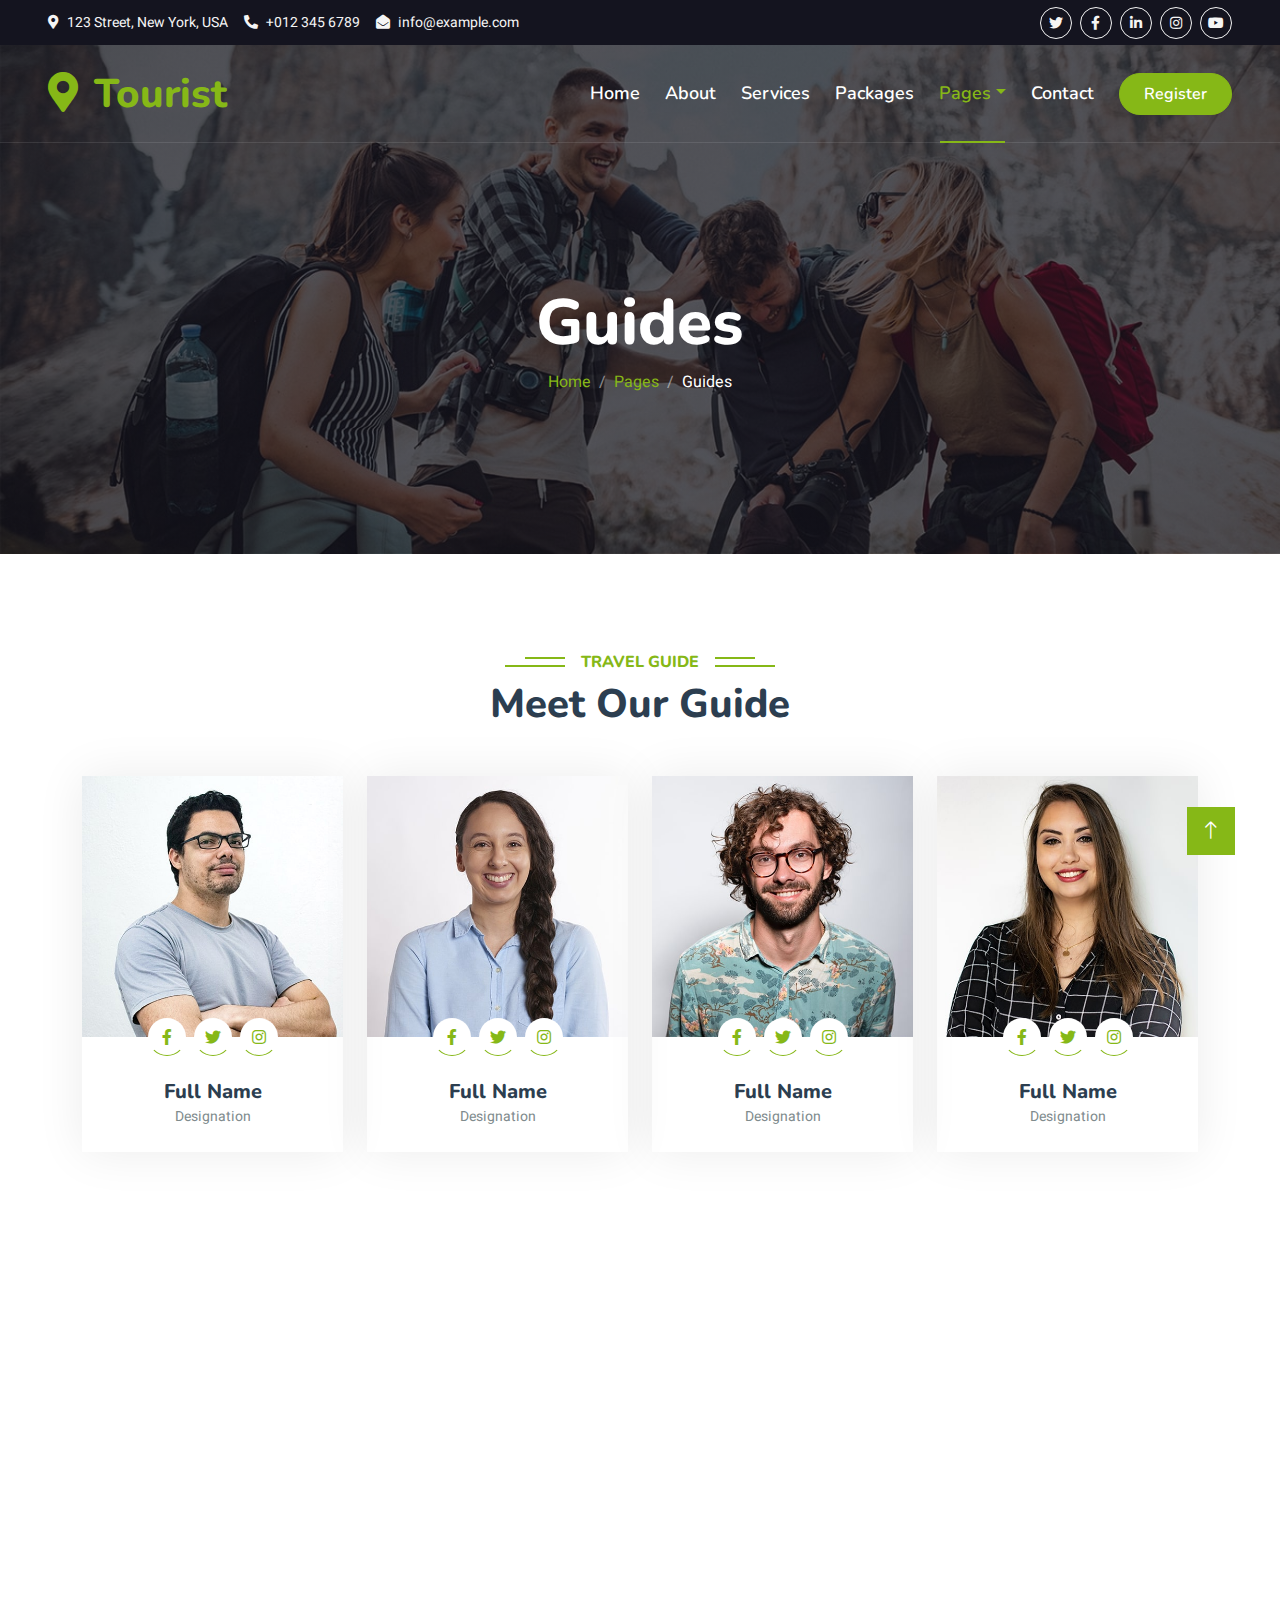
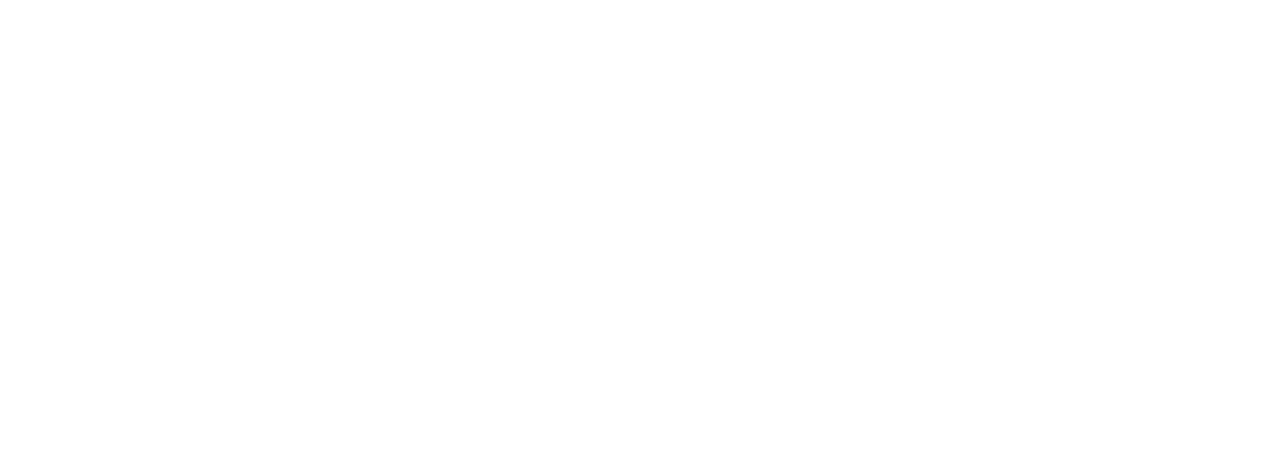
<file: team.html>
<!DOCTYPE html>
<html lang="en">

<head>
    <meta charset="utf-8">
    <title>Tourist - Travel Agency HTML Template</title>
    <meta content="width=device-width, initial-scale=1.0" name="viewport">
    <meta content="" name="keywords">
    <meta content="" name="description">

    <!-- Favicon -->
    <link href="img/favicon.ico" rel="icon">

    <!-- Google Web Fonts -->
    <link rel="preconnect" href="https://fonts.googleapis.com">
    <link rel="preconnect" href="https://fonts.gstatic.com" crossorigin>
    <link href="https://fonts.googleapis.com/css2?family=Heebo:wght@400;500;600&family=Nunito:wght@600;700;800&display=swap" rel="stylesheet">

    <!-- Icon Font Stylesheet -->
    <link href="https://cdnjs.cloudflare.com/ajax/libs/font-awesome/5.10.0/css/all.min.css" rel="stylesheet">
    <link href="https://cdn.jsdelivr.net/npm/bootstrap-icons@1.4.1/font/bootstrap-icons.css" rel="stylesheet">

    <!-- Libraries Stylesheet -->
    <link href="lib/animate/animate.min.css" rel="stylesheet">
    <link href="lib/owlcarousel/assets/owl.carousel.min.css" rel="stylesheet">
    <link href="lib/tempusdominus/css/tempusdominus-bootstrap-4.min.css" rel="stylesheet" />

    <!-- Customized Bootstrap Stylesheet -->
    <link href="css/bootstrap.min.css" rel="stylesheet">

    <!-- Template Stylesheet -->
    <link href="css/style.css" rel="stylesheet">
</head>

<body>
    <!-- Spinner Start -->
    <div id="spinner" class="show bg-white position-fixed translate-middle w-100 vh-100 top-50 start-50 d-flex align-items-center justify-content-center">
        <div class="spinner-border text-primary" style="width: 3rem; height: 3rem;" role="status">
            <span class="sr-only">Loading...</span>
        </div>
    </div>
    <!-- Spinner End -->


    <!-- Topbar Start -->
    <div class="container-fluid bg-dark px-5 d-none d-lg-block">
        <div class="row gx-0">
            <div class="col-lg-8 text-center text-lg-start mb-2 mb-lg-0">
                <div class="d-inline-flex align-items-center" style="height: 45px;">
                    <small class="me-3 text-light"><i class="fa fa-map-marker-alt me-2"></i>123 Street, New York, USA</small>
                    <small class="me-3 text-light"><i class="fa fa-phone-alt me-2"></i>+012 345 6789</small>
                    <small class="text-light"><i class="fa fa-envelope-open me-2"></i>info@example.com</small>
                </div>
            </div>
            <div class="col-lg-4 text-center text-lg-end">
                <div class="d-inline-flex align-items-center" style="height: 45px;">
                    <a class="btn btn-sm btn-outline-light btn-sm-square rounded-circle me-2" href=""><i class="fab fa-twitter fw-normal"></i></a>
                    <a class="btn btn-sm btn-outline-light btn-sm-square rounded-circle me-2" href=""><i class="fab fa-facebook-f fw-normal"></i></a>
                    <a class="btn btn-sm btn-outline-light btn-sm-square rounded-circle me-2" href=""><i class="fab fa-linkedin-in fw-normal"></i></a>
                    <a class="btn btn-sm btn-outline-light btn-sm-square rounded-circle me-2" href=""><i class="fab fa-instagram fw-normal"></i></a>
                    <a class="btn btn-sm btn-outline-light btn-sm-square rounded-circle" href=""><i class="fab fa-youtube fw-normal"></i></a>
                </div>
            </div>
        </div>
    </div>
    <!-- Topbar End -->


    <!-- Navbar & Hero Start -->
    <div class="container-fluid position-relative p-0">
        <nav class="navbar navbar-expand-lg navbar-light px-4 px-lg-5 py-3 py-lg-0">
            <a href="" class="navbar-brand p-0">
                <h1 class="text-primary m-0"><i class="fa fa-map-marker-alt me-3"></i>Tourist</h1>
                <!-- <img src="img/logo.png" alt="Logo"> -->
            </a>
            <button class="navbar-toggler" type="button" data-bs-toggle="collapse" data-bs-target="#navbarCollapse">
                <span class="fa fa-bars"></span>
            </button>
            <div class="collapse navbar-collapse" id="navbarCollapse">
                <div class="navbar-nav ms-auto py-0">
                    <a href="index.html" class="nav-item nav-link">Home</a>
                    <a href="about.html" class="nav-item nav-link">About</a>
                    <a href="service.html" class="nav-item nav-link">Services</a>
                    <a href="package.html" class="nav-item nav-link">Packages</a>
                    <div class="nav-item dropdown">
                        <a href="#" class="nav-link dropdown-toggle active" data-bs-toggle="dropdown">Pages</a>
                        <div class="dropdown-menu m-0">
                            <a href="destination.html" class="dropdown-item">Destination</a>
                            <a href="booking.html" class="dropdown-item">Booking</a>
                            <a href="team.html" class="dropdown-item active">Travel Guides</a>
                            <a href="testimonial.html" class="dropdown-item">Testimonial</a>
                            <a href="404.html" class="dropdown-item">404 Page</a>
                        </div>
                    </div>
                    <a href="contact.html" class="nav-item nav-link">Contact</a>
                </div>
                <a href="" class="btn btn-primary rounded-pill py-2 px-4">Register</a>
            </div>
        </nav>

        <div class="container-fluid bg-primary py-5 mb-5 hero-header">
            <div class="container py-5">
                <div class="row justify-content-center py-5">
                    <div class="col-lg-10 pt-lg-5 mt-lg-5 text-center">
                        <h1 class="display-3 text-white animated slideInDown">Guides</h1>
                        <nav aria-label="breadcrumb">
                            <ol class="breadcrumb justify-content-center">
                                <li class="breadcrumb-item"><a href="#">Home</a></li>
                                <li class="breadcrumb-item"><a href="#">Pages</a></li>
                                <li class="breadcrumb-item text-white active" aria-current="page">Guides</li>
                            </ol>
                        </nav>
                    </div>
                </div>
            </div>
        </div>
    </div>
    <!-- Navbar & Hero End -->


    <!-- Team Start -->
    <div class="container-xxl py-5">
        <div class="container">
            <div class="text-center wow fadeInUp" data-wow-delay="0.1s">
                <h6 class="section-title bg-white text-center text-primary px-3">Travel Guide</h6>
                <h1 class="mb-5">Meet Our Guide</h1>
            </div>
            <div class="row g-4">
                <div class="col-lg-3 col-md-6 wow fadeInUp" data-wow-delay="0.1s">
                    <div class="team-item">
                        <div class="overflow-hidden">
                            <img class="img-fluid" src="img/team-1.jpg" alt="">
                        </div>
                        <div class="position-relative d-flex justify-content-center" style="margin-top: -19px;">
                            <a class="btn btn-square mx-1" href=""><i class="fab fa-facebook-f"></i></a>
                            <a class="btn btn-square mx-1" href=""><i class="fab fa-twitter"></i></a>
                            <a class="btn btn-square mx-1" href=""><i class="fab fa-instagram"></i></a>
                        </div>
                        <div class="text-center p-4">
                            <h5 class="mb-0">Full Name</h5>
                            <small>Designation</small>
                        </div>
                    </div>
                </div>
                <div class="col-lg-3 col-md-6 wow fadeInUp" data-wow-delay="0.3s">
                    <div class="team-item">
                        <div class="overflow-hidden">
                            <img class="img-fluid" src="img/team-2.jpg" alt="">
                        </div>
                        <div class="position-relative d-flex justify-content-center" style="margin-top: -19px;">
                            <a class="btn btn-square mx-1" href=""><i class="fab fa-facebook-f"></i></a>
                            <a class="btn btn-square mx-1" href=""><i class="fab fa-twitter"></i></a>
                            <a class="btn btn-square mx-1" href=""><i class="fab fa-instagram"></i></a>
                        </div>
                        <div class="text-center p-4">
                            <h5 class="mb-0">Full Name</h5>
                            <small>Designation</small>
                        </div>
                    </div>
                </div>
                <div class="col-lg-3 col-md-6 wow fadeInUp" data-wow-delay="0.5s">
                    <div class="team-item">
                        <div class="overflow-hidden">
                            <img class="img-fluid" src="img/team-3.jpg" alt="">
                        </div>
                        <div class="position-relative d-flex justify-content-center" style="margin-top: -19px;">
                            <a class="btn btn-square mx-1" href=""><i class="fab fa-facebook-f"></i></a>
                            <a class="btn btn-square mx-1" href=""><i class="fab fa-twitter"></i></a>
                            <a class="btn btn-square mx-1" href=""><i class="fab fa-instagram"></i></a>
                        </div>
                        <div class="text-center p-4">
                            <h5 class="mb-0">Full Name</h5>
                            <small>Designation</small>
                        </div>
                    </div>
                </div>
                <div class="col-lg-3 col-md-6 wow fadeInUp" data-wow-delay="0.7s">
                    <div class="team-item">
                        <div class="overflow-hidden">
                            <img class="img-fluid" src="img/team-4.jpg" alt="">
                        </div>
                        <div class="position-relative d-flex justify-content-center" style="margin-top: -19px;">
                            <a class="btn btn-square mx-1" href=""><i class="fab fa-facebook-f"></i></a>
                            <a class="btn btn-square mx-1" href=""><i class="fab fa-twitter"></i></a>
                            <a class="btn btn-square mx-1" href=""><i class="fab fa-instagram"></i></a>
                        </div>
                        <div class="text-center p-4">
                            <h5 class="mb-0">Full Name</h5>
                            <small>Designation</small>
                        </div>
                    </div>
                </div>
                <div class="col-lg-3 col-md-6 wow fadeInUp" data-wow-delay="0.1s">
                    <div class="team-item">
                        <div class="overflow-hidden">
                            <img class="img-fluid" src="img/team-2.jpg" alt="">
                        </div>
                        <div class="position-relative d-flex justify-content-center" style="margin-top: -19px;">
                            <a class="btn btn-square mx-1" href=""><i class="fab fa-facebook-f"></i></a>
                            <a class="btn btn-square mx-1" href=""><i class="fab fa-twitter"></i></a>
                            <a class="btn btn-square mx-1" href=""><i class="fab fa-instagram"></i></a>
                        </div>
                        <div class="text-center p-4">
                            <h5 class="mb-0">Full Name</h5>
                            <small>Designation</small>
                        </div>
                    </div>
                </div>
                <div class="col-lg-3 col-md-6 wow fadeInUp" data-wow-delay="0.3s">
                    <div class="team-item">
                        <div class="overflow-hidden">
                            <img class="img-fluid" src="img/team-3.jpg" alt="">
                        </div>
                        <div class="position-relative d-flex justify-content-center" style="margin-top: -19px;">
                            <a class="btn btn-square mx-1" href=""><i class="fab fa-facebook-f"></i></a>
                            <a class="btn btn-square mx-1" href=""><i class="fab fa-twitter"></i></a>
                            <a class="btn btn-square mx-1" href=""><i class="fab fa-instagram"></i></a>
                        </div>
                        <div class="text-center p-4">
                            <h5 class="mb-0">Full Name</h5>
                            <small>Designation</small>
                        </div>
                    </div>
                </div>
                <div class="col-lg-3 col-md-6 wow fadeInUp" data-wow-delay="0.5s">
                    <div class="team-item">
                        <div class="overflow-hidden">
                            <img class="img-fluid" src="img/team-4.jpg" alt="">
                        </div>
                        <div class="position-relative d-flex justify-content-center" style="margin-top: -19px;">
                            <a class="btn btn-square mx-1" href=""><i class="fab fa-facebook-f"></i></a>
                            <a class="btn btn-square mx-1" href=""><i class="fab fa-twitter"></i></a>
                            <a class="btn btn-square mx-1" href=""><i class="fab fa-instagram"></i></a>
                        </div>
                        <div class="text-center p-4">
                            <h5 class="mb-0">Full Name</h5>
                            <small>Designation</small>
                        </div>
                    </div>
                </div>
                <div class="col-lg-3 col-md-6 wow fadeInUp" data-wow-delay="0.7s">
                    <div class="team-item">
                        <div class="overflow-hidden">
                            <img class="img-fluid" src="img/team-1.jpg" alt="">
                        </div>
                        <div class="position-relative d-flex justify-content-center" style="margin-top: -19px;">
                            <a class="btn btn-square mx-1" href=""><i class="fab fa-facebook-f"></i></a>
                            <a class="btn btn-square mx-1" href=""><i class="fab fa-twitter"></i></a>
                            <a class="btn btn-square mx-1" href=""><i class="fab fa-instagram"></i></a>
                        </div>
                        <div class="text-center p-4">
                            <h5 class="mb-0">Full Name</h5>
                            <small>Designation</small>
                        </div>
                    </div>
                </div>
            </div>
        </div>
    </div>
    <!-- Team End -->
        

    <!-- Footer Start -->
    <div class="container-fluid bg-dark text-light footer pt-5 mt-5 wow fadeIn" data-wow-delay="0.1s">
        <div class="container py-5">
            <div class="row g-5">
                <div class="col-lg-3 col-md-6">
                    <h4 class="text-white mb-3">Company</h4>
                    <a class="btn btn-link" href="">About Us</a>
                    <a class="btn btn-link" href="">Contact Us</a>
                    <a class="btn btn-link" href="">Privacy Policy</a>
                    <a class="btn btn-link" href="">Terms & Condition</a>
                    <a class="btn btn-link" href="">FAQs & Help</a>
                </div>
                <div class="col-lg-3 col-md-6">
                    <h4 class="text-white mb-3">Contact</h4>
                    <p class="mb-2"><i class="fa fa-map-marker-alt me-3"></i>123 Street, New York, USA</p>
                    <p class="mb-2"><i class="fa fa-phone-alt me-3"></i>+012 345 67890</p>
                    <p class="mb-2"><i class="fa fa-envelope me-3"></i>info@example.com</p>
                    <div class="d-flex pt-2">
                        <a class="btn btn-outline-light btn-social" href=""><i class="fab fa-twitter"></i></a>
                        <a class="btn btn-outline-light btn-social" href=""><i class="fab fa-facebook-f"></i></a>
                        <a class="btn btn-outline-light btn-social" href=""><i class="fab fa-youtube"></i></a>
                        <a class="btn btn-outline-light btn-social" href=""><i class="fab fa-linkedin-in"></i></a>
                    </div>
                </div>
                <div class="col-lg-3 col-md-6">
                    <h4 class="text-white mb-3">Gallery</h4>
                    <div class="row g-2 pt-2">
                        <div class="col-4">
                            <img class="img-fluid bg-light p-1" src="img/package-1.jpg" alt="">
                        </div>
                        <div class="col-4">
                            <img class="img-fluid bg-light p-1" src="img/package-2.jpg" alt="">
                        </div>
                        <div class="col-4">
                            <img class="img-fluid bg-light p-1" src="img/package-3.jpg" alt="">
                        </div>
                        <div class="col-4">
                            <img class="img-fluid bg-light p-1" src="img/package-2.jpg" alt="">
                        </div>
                        <div class="col-4">
                            <img class="img-fluid bg-light p-1" src="img/package-3.jpg" alt="">
                        </div>
                        <div class="col-4">
                            <img class="img-fluid bg-light p-1" src="img/package-1.jpg" alt="">
                        </div>
                    </div>
                </div>
                <div class="col-lg-3 col-md-6">
                    <h4 class="text-white mb-3">Newsletter</h4>
                    <p>Dolor amet sit justo amet elitr clita ipsum elitr est.</p>
                    <div class="position-relative mx-auto" style="max-width: 400px;">
                        <input class="form-control border-primary w-100 py-3 ps-4 pe-5" type="text" placeholder="Your email">
                        <button type="button" class="btn btn-primary py-2 position-absolute top-0 end-0 mt-2 me-2">SignUp</button>
                    </div>
                </div>
            </div>
        </div>
        <div class="container">
            <div class="copyright">
                <div class="row">
                    <div class="col-md-6 text-center text-md-start mb-3 mb-md-0">
                        &copy; <a class="border-bottom" href="#">Your Site Name</a>, All Right Reserved.

                        <!--/*** This template is free as long as you keep the footer author’s credit link/attribution link/backlink. If you'd like to use the template without the footer author’s credit link/attribution link/backlink, you can purchase the Credit Removal License from "https://htmlcodex.com/credit-removal". Thank you for your support. ***/-->
                        Designed By <a class="border-bottom" href="https://htmlcodex.com">HTML Codex</a>
                    </div>
                    <div class="col-md-6 text-center text-md-end">
                        <div class="footer-menu">
                            <a href="">Home</a>
                            <a href="">Cookies</a>
                            <a href="">Help</a>
                            <a href="">FQAs</a>
                        </div>
                    </div>
                </div>
            </div>
        </div>
    </div>
    <!-- Footer End -->


    <!-- Back to Top -->
    <a href="#" class="btn btn-lg btn-primary btn-lg-square back-to-top"><i class="bi bi-arrow-up"></i></a>


    <!-- JavaScript Libraries -->
    <script src="https://code.jquery.com/jquery-3.4.1.min.js"></script>
    <script src="https://cdn.jsdelivr.net/npm/bootstrap@5.0.0/dist/js/bootstrap.bundle.min.js"></script>
    <script src="lib/wow/wow.min.js"></script>
    <script src="lib/easing/easing.min.js"></script>
    <script src="lib/waypoints/waypoints.min.js"></script>
    <script src="lib/owlcarousel/owl.carousel.min.js"></script>
    <script src="lib/tempusdominus/js/moment.min.js"></script>
    <script src="lib/tempusdominus/js/moment-timezone.min.js"></script>
    <script src="lib/tempusdominus/js/tempusdominus-bootstrap-4.min.js"></script>

    <!-- Template Javascript -->
    <script src="js/main.js"></script>
</body>

</html>
</file>
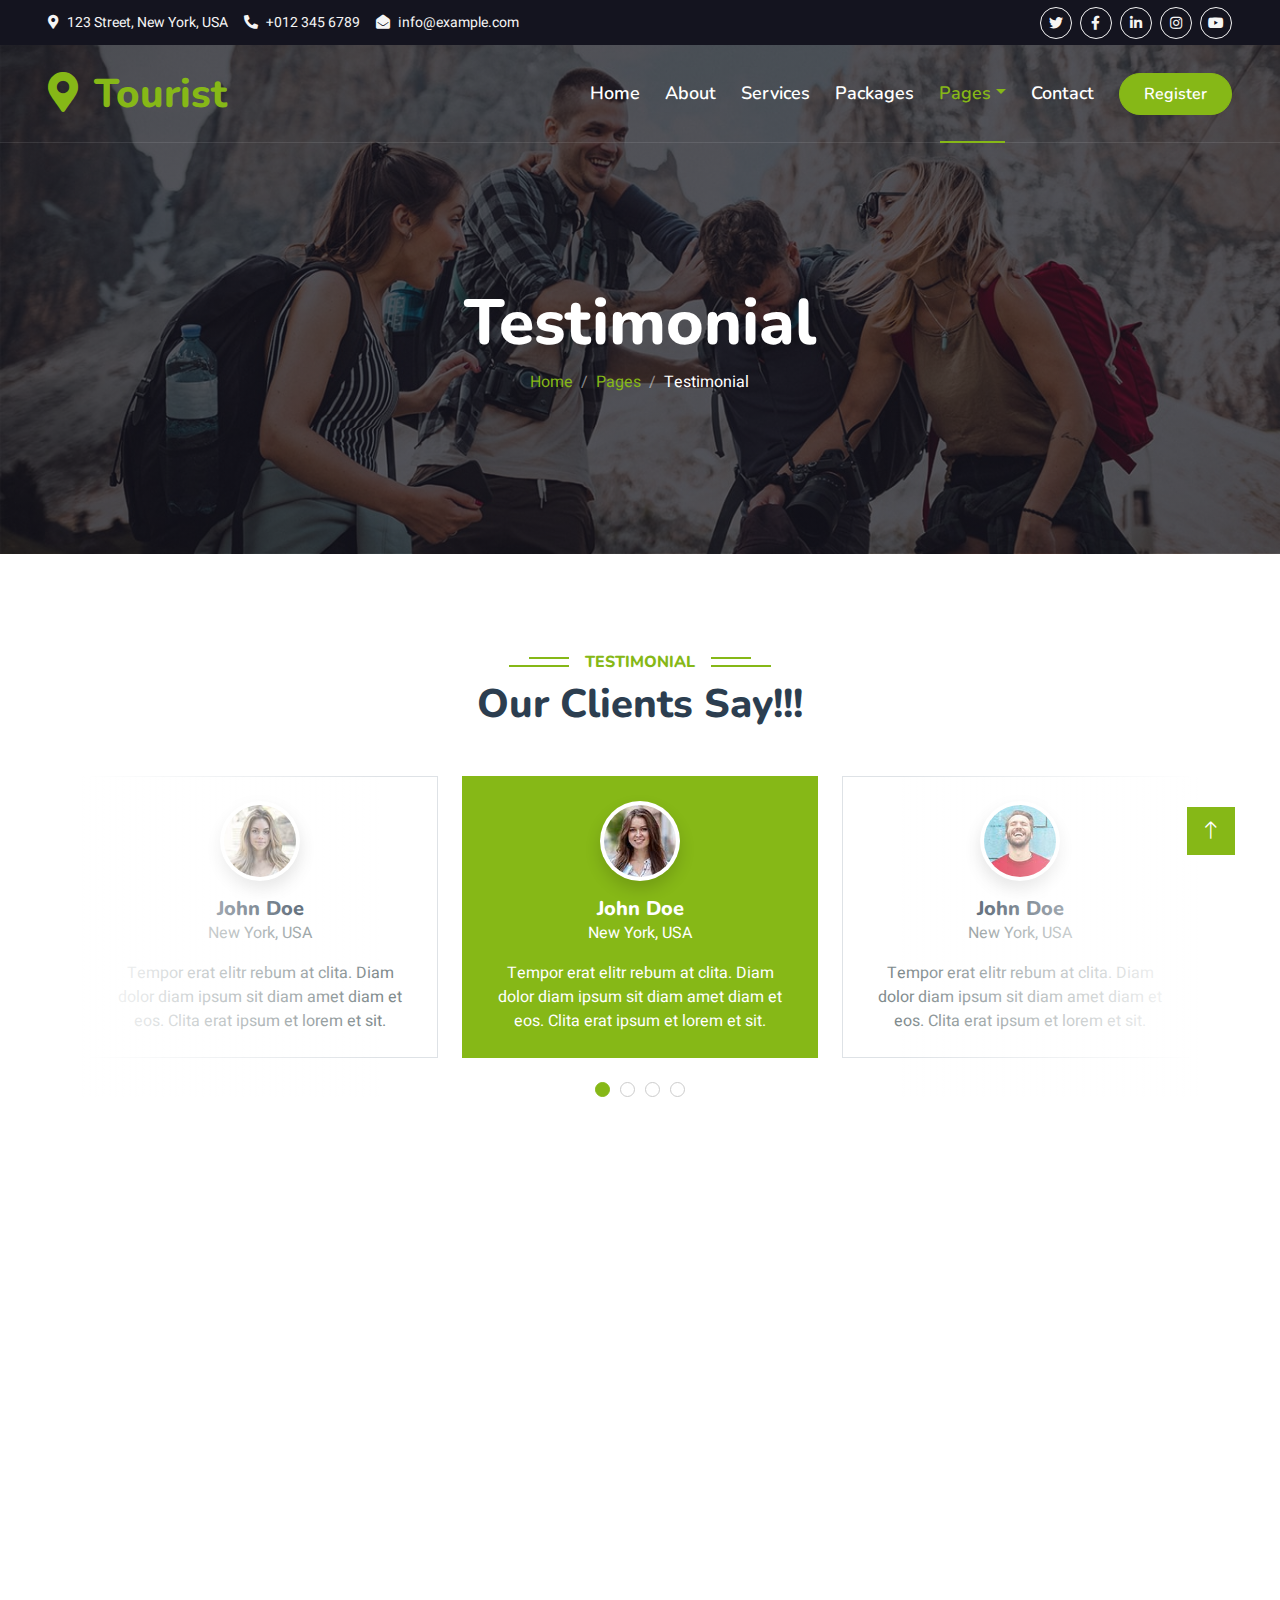
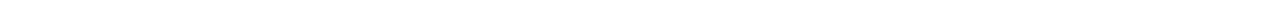
<file: testimonial.html>
<!DOCTYPE html>
<html lang="en">

<head>
    <meta charset="utf-8">
    <title>Tourist - Travel Agency HTML Template</title>
    <meta content="width=device-width, initial-scale=1.0" name="viewport">
    <meta content="" name="keywords">
    <meta content="" name="description">

    <!-- Favicon -->
    <link href="img/favicon.ico" rel="icon">

    <!-- Google Web Fonts -->
    <link rel="preconnect" href="https://fonts.googleapis.com">
    <link rel="preconnect" href="https://fonts.gstatic.com" crossorigin>
    <link href="https://fonts.googleapis.com/css2?family=Heebo:wght@400;500;600&family=Nunito:wght@600;700;800&display=swap" rel="stylesheet">

    <!-- Icon Font Stylesheet -->
    <link href="https://cdnjs.cloudflare.com/ajax/libs/font-awesome/5.10.0/css/all.min.css" rel="stylesheet">
    <link href="https://cdn.jsdelivr.net/npm/bootstrap-icons@1.4.1/font/bootstrap-icons.css" rel="stylesheet">

    <!-- Libraries Stylesheet -->
    <link href="lib/animate/animate.min.css" rel="stylesheet">
    <link href="lib/owlcarousel/assets/owl.carousel.min.css" rel="stylesheet">
    <link href="lib/tempusdominus/css/tempusdominus-bootstrap-4.min.css" rel="stylesheet" />

    <!-- Customized Bootstrap Stylesheet -->
    <link href="css/bootstrap.min.css" rel="stylesheet">

    <!-- Template Stylesheet -->
    <link href="css/style.css" rel="stylesheet">
</head>

<body>
    <!-- Spinner Start -->
    <div id="spinner" class="show bg-white position-fixed translate-middle w-100 vh-100 top-50 start-50 d-flex align-items-center justify-content-center">
        <div class="spinner-border text-primary" style="width: 3rem; height: 3rem;" role="status">
            <span class="sr-only">Loading...</span>
        </div>
    </div>
    <!-- Spinner End -->


    <!-- Topbar Start -->
    <div class="container-fluid bg-dark px-5 d-none d-lg-block">
        <div class="row gx-0">
            <div class="col-lg-8 text-center text-lg-start mb-2 mb-lg-0">
                <div class="d-inline-flex align-items-center" style="height: 45px;">
                    <small class="me-3 text-light"><i class="fa fa-map-marker-alt me-2"></i>123 Street, New York, USA</small>
                    <small class="me-3 text-light"><i class="fa fa-phone-alt me-2"></i>+012 345 6789</small>
                    <small class="text-light"><i class="fa fa-envelope-open me-2"></i>info@example.com</small>
                </div>
            </div>
            <div class="col-lg-4 text-center text-lg-end">
                <div class="d-inline-flex align-items-center" style="height: 45px;">
                    <a class="btn btn-sm btn-outline-light btn-sm-square rounded-circle me-2" href=""><i class="fab fa-twitter fw-normal"></i></a>
                    <a class="btn btn-sm btn-outline-light btn-sm-square rounded-circle me-2" href=""><i class="fab fa-facebook-f fw-normal"></i></a>
                    <a class="btn btn-sm btn-outline-light btn-sm-square rounded-circle me-2" href=""><i class="fab fa-linkedin-in fw-normal"></i></a>
                    <a class="btn btn-sm btn-outline-light btn-sm-square rounded-circle me-2" href=""><i class="fab fa-instagram fw-normal"></i></a>
                    <a class="btn btn-sm btn-outline-light btn-sm-square rounded-circle" href=""><i class="fab fa-youtube fw-normal"></i></a>
                </div>
            </div>
        </div>
    </div>
    <!-- Topbar End -->


    <!-- Navbar & Hero Start -->
    <div class="container-fluid position-relative p-0">
        <nav class="navbar navbar-expand-lg navbar-light px-4 px-lg-5 py-3 py-lg-0">
            <a href="" class="navbar-brand p-0">
                <h1 class="text-primary m-0"><i class="fa fa-map-marker-alt me-3"></i>Tourist</h1>
                <!-- <img src="img/logo.png" alt="Logo"> -->
            </a>
            <button class="navbar-toggler" type="button" data-bs-toggle="collapse" data-bs-target="#navbarCollapse">
                <span class="fa fa-bars"></span>
            </button>
            <div class="collapse navbar-collapse" id="navbarCollapse">
                <div class="navbar-nav ms-auto py-0">
                    <a href="index.html" class="nav-item nav-link">Home</a>
                    <a href="about.html" class="nav-item nav-link">About</a>
                    <a href="service.html" class="nav-item nav-link">Services</a>
                    <a href="package.html" class="nav-item nav-link">Packages</a>
                    <div class="nav-item dropdown">
                        <a href="#" class="nav-link dropdown-toggle active" data-bs-toggle="dropdown">Pages</a>
                        <div class="dropdown-menu m-0">
                            <a href="destination.html" class="dropdown-item">Destination</a>
                            <a href="booking.html" class="dropdown-item">Booking</a>
                            <a href="team.html" class="dropdown-item">Travel Guides</a>
                            <a href="testimonial.html" class="dropdown-item active">Testimonial</a>
                            <a href="404.html" class="dropdown-item">404 Page</a>
                        </div>
                    </div>
                    <a href="contact.html" class="nav-item nav-link">Contact</a>
                </div>
                <a href="" class="btn btn-primary rounded-pill py-2 px-4">Register</a>
            </div>
        </nav>

        <div class="container-fluid bg-primary py-5 mb-5 hero-header">
            <div class="container py-5">
                <div class="row justify-content-center py-5">
                    <div class="col-lg-10 pt-lg-5 mt-lg-5 text-center">
                        <h1 class="display-3 text-white animated slideInDown">Testimonial</h1>
                        <nav aria-label="breadcrumb">
                            <ol class="breadcrumb justify-content-center">
                                <li class="breadcrumb-item"><a href="#">Home</a></li>
                                <li class="breadcrumb-item"><a href="#">Pages</a></li>
                                <li class="breadcrumb-item text-white active" aria-current="page">Testimonial</li>
                            </ol>
                        </nav>
                    </div>
                </div>
            </div>
        </div>
    </div>
    <!-- Navbar & Hero End -->


    <!-- Testimonial Start -->
    <div class="container-xxl py-5 wow fadeInUp" data-wow-delay="0.1s">
        <div class="container">
            <div class="text-center">
                <h6 class="section-title bg-white text-center text-primary px-3">Testimonial</h6>
                <h1 class="mb-5">Our Clients Say!!!</h1>
            </div>
            <div class="owl-carousel testimonial-carousel position-relative">
                <div class="testimonial-item bg-white text-center border p-4">
                    <img class="bg-white rounded-circle shadow p-1 mx-auto mb-3" src="img/testimonial-1.jpg" style="width: 80px; height: 80px;">
                    <h5 class="mb-0">John Doe</h5>
                    <p>New York, USA</p>
                    <p class="mb-0">Tempor erat elitr rebum at clita. Diam dolor diam ipsum sit diam amet diam et eos. Clita erat ipsum et lorem et sit.</p>
                </div>
                <div class="testimonial-item bg-white text-center border p-4">
                    <img class="bg-white rounded-circle shadow p-1 mx-auto mb-3" src="img/testimonial-2.jpg" style="width: 80px; height: 80px;">
                    <h5 class="mb-0">John Doe</h5>
                    <p>New York, USA</p>
                    <p class="mt-2 mb-0">Tempor erat elitr rebum at clita. Diam dolor diam ipsum sit diam amet diam et eos. Clita erat ipsum et lorem et sit.</p>
                </div>
                <div class="testimonial-item bg-white text-center border p-4">
                    <img class="bg-white rounded-circle shadow p-1 mx-auto mb-3" src="img/testimonial-3.jpg" style="width: 80px; height: 80px;">
                    <h5 class="mb-0">John Doe</h5>
                    <p>New York, USA</p>
                    <p class="mt-2 mb-0">Tempor erat elitr rebum at clita. Diam dolor diam ipsum sit diam amet diam et eos. Clita erat ipsum et lorem et sit.</p>
                </div>
                <div class="testimonial-item bg-white text-center border p-4">
                    <img class="bg-white rounded-circle shadow p-1 mx-auto mb-3" src="img/testimonial-4.jpg" style="width: 80px; height: 80px;">
                    <h5 class="mb-0">John Doe</h5>
                    <p>New York, USA</p>
                    <p class="mt-2 mb-0">Tempor erat elitr rebum at clita. Diam dolor diam ipsum sit diam amet diam et eos. Clita erat ipsum et lorem et sit.</p>
                </div>
            </div>
        </div>
    </div>
    <!-- Testimonial End -->
        

    <!-- Footer Start -->
    <div class="container-fluid bg-dark text-light footer pt-5 mt-5 wow fadeIn" data-wow-delay="0.1s">
        <div class="container py-5">
            <div class="row g-5">
                <div class="col-lg-3 col-md-6">
                    <h4 class="text-white mb-3">Company</h4>
                    <a class="btn btn-link" href="">About Us</a>
                    <a class="btn btn-link" href="">Contact Us</a>
                    <a class="btn btn-link" href="">Privacy Policy</a>
                    <a class="btn btn-link" href="">Terms & Condition</a>
                    <a class="btn btn-link" href="">FAQs & Help</a>
                </div>
                <div class="col-lg-3 col-md-6">
                    <h4 class="text-white mb-3">Contact</h4>
                    <p class="mb-2"><i class="fa fa-map-marker-alt me-3"></i>123 Street, New York, USA</p>
                    <p class="mb-2"><i class="fa fa-phone-alt me-3"></i>+012 345 67890</p>
                    <p class="mb-2"><i class="fa fa-envelope me-3"></i>info@example.com</p>
                    <div class="d-flex pt-2">
                        <a class="btn btn-outline-light btn-social" href=""><i class="fab fa-twitter"></i></a>
                        <a class="btn btn-outline-light btn-social" href=""><i class="fab fa-facebook-f"></i></a>
                        <a class="btn btn-outline-light btn-social" href=""><i class="fab fa-youtube"></i></a>
                        <a class="btn btn-outline-light btn-social" href=""><i class="fab fa-linkedin-in"></i></a>
                    </div>
                </div>
                <div class="col-lg-3 col-md-6">
                    <h4 class="text-white mb-3">Gallery</h4>
                    <div class="row g-2 pt-2">
                        <div class="col-4">
                            <img class="img-fluid bg-light p-1" src="img/package-1.jpg" alt="">
                        </div>
                        <div class="col-4">
                            <img class="img-fluid bg-light p-1" src="img/package-2.jpg" alt="">
                        </div>
                        <div class="col-4">
                            <img class="img-fluid bg-light p-1" src="img/package-3.jpg" alt="">
                        </div>
                        <div class="col-4">
                            <img class="img-fluid bg-light p-1" src="img/package-2.jpg" alt="">
                        </div>
                        <div class="col-4">
                            <img class="img-fluid bg-light p-1" src="img/package-3.jpg" alt="">
                        </div>
                        <div class="col-4">
                            <img class="img-fluid bg-light p-1" src="img/package-1.jpg" alt="">
                        </div>
                    </div>
                </div>
                <div class="col-lg-3 col-md-6">
                    <h4 class="text-white mb-3">Newsletter</h4>
                    <p>Dolor amet sit justo amet elitr clita ipsum elitr est.</p>
                    <div class="position-relative mx-auto" style="max-width: 400px;">
                        <input class="form-control border-primary w-100 py-3 ps-4 pe-5" type="text" placeholder="Your email">
                        <button type="button" class="btn btn-primary py-2 position-absolute top-0 end-0 mt-2 me-2">SignUp</button>
                    </div>
                </div>
            </div>
        </div>
        <div class="container">
            <div class="copyright">
                <div class="row">
                    <div class="col-md-6 text-center text-md-start mb-3 mb-md-0">
                        &copy; <a class="border-bottom" href="#">Your Site Name</a>, All Right Reserved.

                        <!--/*** This template is free as long as you keep the footer author’s credit link/attribution link/backlink. If you'd like to use the template without the footer author’s credit link/attribution link/backlink, you can purchase the Credit Removal License from "https://htmlcodex.com/credit-removal". Thank you for your support. ***/-->
                        Designed By <a class="border-bottom" href="https://htmlcodex.com">HTML Codex</a>
                    </div>
                    <div class="col-md-6 text-center text-md-end">
                        <div class="footer-menu">
                            <a href="">Home</a>
                            <a href="">Cookies</a>
                            <a href="">Help</a>
                            <a href="">FQAs</a>
                        </div>
                    </div>
                </div>
            </div>
        </div>
    </div>
    <!-- Footer End -->


    <!-- Back to Top -->
    <a href="#" class="btn btn-lg btn-primary btn-lg-square back-to-top"><i class="bi bi-arrow-up"></i></a>


    <!-- JavaScript Libraries -->
    <script src="https://code.jquery.com/jquery-3.4.1.min.js"></script>
    <script src="https://cdn.jsdelivr.net/npm/bootstrap@5.0.0/dist/js/bootstrap.bundle.min.js"></script>
    <script src="lib/wow/wow.min.js"></script>
    <script src="lib/easing/easing.min.js"></script>
    <script src="lib/waypoints/waypoints.min.js"></script>
    <script src="lib/owlcarousel/owl.carousel.min.js"></script>
    <script src="lib/tempusdominus/js/moment.min.js"></script>
    <script src="lib/tempusdominus/js/moment-timezone.min.js"></script>
    <script src="lib/tempusdominus/js/tempusdominus-bootstrap-4.min.js"></script>

    <!-- Template Javascript -->
    <script src="js/main.js"></script>
</body>

</html>
</file>
<file: css/style.css>
/********** Template CSS **********/


:root {
    --primary: #86B817;
    --secondary: #FE8800;
    --light: #F5F5F5;
    --dark: #14141F;
}

.package-item img {
    width: 100%;
    /* L'image prend toute la largeur */
    height: 250px;
    /* Hauteur fixe pour toutes les images */
    object-fit: cover;
    /* Maintient le ratio de l'image et coupe l'excédent */
    object-position: center;
    /* Centre l'image à l'intérieur du cadre */
}

.form-row {
    display: flex;
    flex-wrap: wrap;
}

.form-row .col-12,
.form-row .col-sm-4 {
    margin-bottom: 10px;
}

.form-row .col-12 .form-control,
.form-row .col-sm-4 .form-control {
    max-width: 100%;
}

@media (max-width: 575.98px) {
    .form-row .col-sm-4 {
        width: 100%;
    }
}


.fw-medium {
    font-weight: 600 !important;
}

.fw-semi-bold {
    font-weight: 700 !important;
}

.back-to-top {
    position: fixed;
    display: none;
    right: 45px;
    bottom: 45px;
    z-index: 99;
}


/*** Spinner ***/
#spinner {
    opacity: 0;
    visibility: hidden;
    transition: opacity .5s ease-out, visibility 0s linear .5s;
    z-index: 99999;
}

#spinner.show {
    transition: opacity .5s ease-out, visibility 0s linear 0s;
    visibility: visible;
    opacity: 1;
}


/*** Button ***/
.btn {
    font-family: 'Nunito', sans-serif;
    font-weight: 600;
    transition: .5s;
}

.btn.btn-primary,
.btn.btn-secondary {
    color: #FFFFFF;
}

.btn-square {
    width: 38px;
    height: 38px;
}

.btn-sm-square {
    width: 32px;
    height: 32px;
}

.btn-lg-square {
    width: 48px;
    height: 48px;
}

.btn-square,
.btn-sm-square,
.btn-lg-square {
    padding: 0;
    display: flex;
    align-items: center;
    justify-content: center;
    font-weight: normal;
    border-radius: 0px;
}


/*** Navbar ***/
.navbar-light .navbar-nav .nav-link {
    font-family: 'Nunito', sans-serif;
    position: relative;
    margin-right: 25px;
    padding: 35px 0;
    color: #FFFFFF !important;
    font-size: 18px;
    font-weight: 600;
    outline: none;
    transition: .5s;
}

.sticky-top.navbar-light .navbar-nav .nav-link {
    padding: 20px 0;
    color: var(--dark) !important;
}

.navbar-light .navbar-nav .nav-link:hover,
.navbar-light .navbar-nav .nav-link.active {
    color: var(--primary) !important;
}

.navbar-light .navbar-brand img {
    max-height: 60px;
    transition: .5s;
}

.sticky-top.navbar-light .navbar-brand img {
    max-height: 45px;
}

@media (max-width: 991.98px) {
    .sticky-top.navbar-light {
        position: relative;
        background: #FFFFFF;
    }

    .navbar-light .navbar-collapse {
        margin-top: 15px;
        border-top: 1px solid #DDDDDD;
    }

    .navbar-light .navbar-nav .nav-link,
    .sticky-top.navbar-light .navbar-nav .nav-link {
        padding: 10px 0;
        margin-left: 0;
        color: var(--dark) !important;
    }

    .navbar-light .navbar-brand img {
        max-height: 45px;
    }
}

@media (min-width: 992px) {
    .navbar-light {
        position: absolute;
        width: 100%;
        top: 0;
        left: 0;
        border-bottom: 1px solid rgba(256, 256, 256, .1);
        z-index: 999;
    }

    .sticky-top.navbar-light {
        position: fixed;
        background: #FFFFFF;
    }

    .navbar-light .navbar-nav .nav-link::before {
        position: absolute;
        content: "";
        width: 0;
        height: 2px;
        bottom: -1px;
        left: 50%;
        background: var(--primary);
        transition: .5s;
    }

    .navbar-light .navbar-nav .nav-link:hover::before,
    .navbar-light .navbar-nav .nav-link.active::before {
        width: calc(100% - 2px);
        left: 1px;
    }

    .navbar-light .navbar-nav .nav-link.nav-contact::before {
        display: none;
    }
}


/*** Hero Header ***/
.hero-header {
    background: linear-gradient(rgba(20, 20, 31, .7), rgba(20, 20, 31, .7)), url(../img/bg-hero.jpg);
    background-position: center center;
    background-repeat: no-repeat;
    background-size: cover;
}

.breadcrumb-item+.breadcrumb-item::before {
    color: rgba(255, 255, 255, .5);
}


/*** Section Title ***/
.section-title {
    position: relative;
    display: inline-block;
    text-transform: uppercase;
}

.section-title::before {
    position: absolute;
    content: "";
    width: calc(100% + 80px);
    height: 2px;
    top: 4px;
    left: -40px;
    background: var(--primary);
    z-index: -1;
}

.section-title::after {
    position: absolute;
    content: "";
    width: calc(100% + 120px);
    height: 2px;
    bottom: 5px;
    left: -60px;
    background: var(--primary);
    z-index: -1;
}

.section-title.text-start::before {
    width: calc(100% + 40px);
    left: 0;
}

.section-title.text-start::after {
    width: calc(100% + 60px);
    left: 0;
}


/*** Service ***/
.service-item {
    box-shadow: 0 0 45px rgba(0, 0, 0, .08);
    transition: .5s;
}

.service-item:hover {
    background: var(--primary);
}

.service-item * {
    transition: .5s;
}

.service-item:hover * {
    color: var(--light) !important;
}


/*** Destination ***/
.destination img {
    transition: .5s;
}

.destination a:hover img {
    transform: scale(1.1);
}


/*** Package ***/
.package-item {
    box-shadow: 0 0 45px rgba(0, 0, 0, .08);
}

.package-item img {
    transition: .5s;
}

.package-item:hover img {
    transform: scale(1.1);
}


/*** Booking ***/
.booking {
    background: linear-gradient(rgba(15, 23, 43, .7), rgba(15, 23, 43, .7)), url(../img/booking.jpg);
    background-position: center center;
    background-repeat: no-repeat;
    background-size: cover;
}


/*** Team ***/
.team-item {
    box-shadow: 0 0 45px rgba(0, 0, 0, .08);
}

.team-item img {
    transition: .5s;
}

.team-item:hover img {
    transform: scale(1.1);
}

.team-item .btn {
    background: #FFFFFF;
    color: var(--primary);
    border-radius: 20px;
    border-bottom: 1px solid var(--primary);
}

.team-item .btn:hover {
    background: var(--primary);
    color: #FFFFFF;
}


/*** Testimonial ***/
.testimonial-carousel::before {
    position: absolute;
    content: "";
    top: 0;
    left: 0;
    height: 100%;
    width: 0;
    background: linear-gradient(to right, rgba(255, 255, 255, 1) 0%, rgba(255, 255, 255, 0) 100%);
    z-index: 1;
}

.testimonial-carousel::after {
    position: absolute;
    content: "";
    top: 0;
    right: 0;
    height: 100%;
    width: 0;
    background: linear-gradient(to left, rgba(255, 255, 255, 1) 0%, rgba(255, 255, 255, 0) 100%);
    z-index: 1;
}

@media (min-width: 768px) {

    .testimonial-carousel::before,
    .testimonial-carousel::after {
        width: 200px;
    }
}

@media (min-width: 992px) {

    .testimonial-carousel::before,
    .testimonial-carousel::after {
        width: 300px;
    }
}

.testimonial-carousel .owl-item .testimonial-item,
.testimonial-carousel .owl-item.center .testimonial-item * {
    transition: .5s;
}

.testimonial-carousel .owl-item.center .testimonial-item {
    background: var(--primary) !important;
    border-color: var(--primary) !important;
}

.testimonial-carousel .owl-item.center .testimonial-item * {
    color: #FFFFFF !important;
}

.testimonial-carousel .owl-dots {
    margin-top: 24px;
    display: flex;
    align-items: flex-end;
    justify-content: center;
}

.testimonial-carousel .owl-dot {
    position: relative;
    display: inline-block;
    margin: 0 5px;
    width: 15px;
    height: 15px;
    border: 1px solid #CCCCCC;
    border-radius: 15px;
    transition: .5s;
}

.testimonial-carousel .owl-dot.active {
    background: var(--primary);
    border-color: var(--primary);
}


/*** Footer ***/
.footer .btn.btn-social {
    margin-right: 5px;
    width: 35px;
    height: 35px;
    display: flex;
    align-items: center;
    justify-content: center;
    color: var(--light);
    font-weight: normal;
    border: 1px solid #FFFFFF;
    border-radius: 35px;
    transition: .3s;
}

.footer .btn.btn-social:hover {
    color: var(--primary);
}

.footer .btn.btn-link {
    display: block;
    margin-bottom: 5px;
    padding: 0;
    text-align: left;
    color: #FFFFFF;
    font-size: 15px;
    font-weight: normal;
    text-transform: capitalize;
    transition: .3s;
}

.footer .btn.btn-link::before {
    position: relative;
    content: "\f105";
    font-family: "Font Awesome 5 Free";
    font-weight: 900;
    margin-right: 10px;
}

.footer .btn.btn-link:hover {
    letter-spacing: 1px;
    box-shadow: none;
}

.footer .copyright {
    padding: 25px 0;
    font-size: 15px;
    border-top: 1px solid rgba(256, 256, 256, .1);
}

.footer .copyright a {
    color: var(--light);
}

.footer .footer-menu a {
    margin-right: 15px;
    padding-right: 15px;
    border-right: 1px solid rgba(255, 255, 255, .1);
}

.footer .footer-menu a:last-child {
    margin-right: 0;
    padding-right: 0;
    border-right: none;
}
</file>
